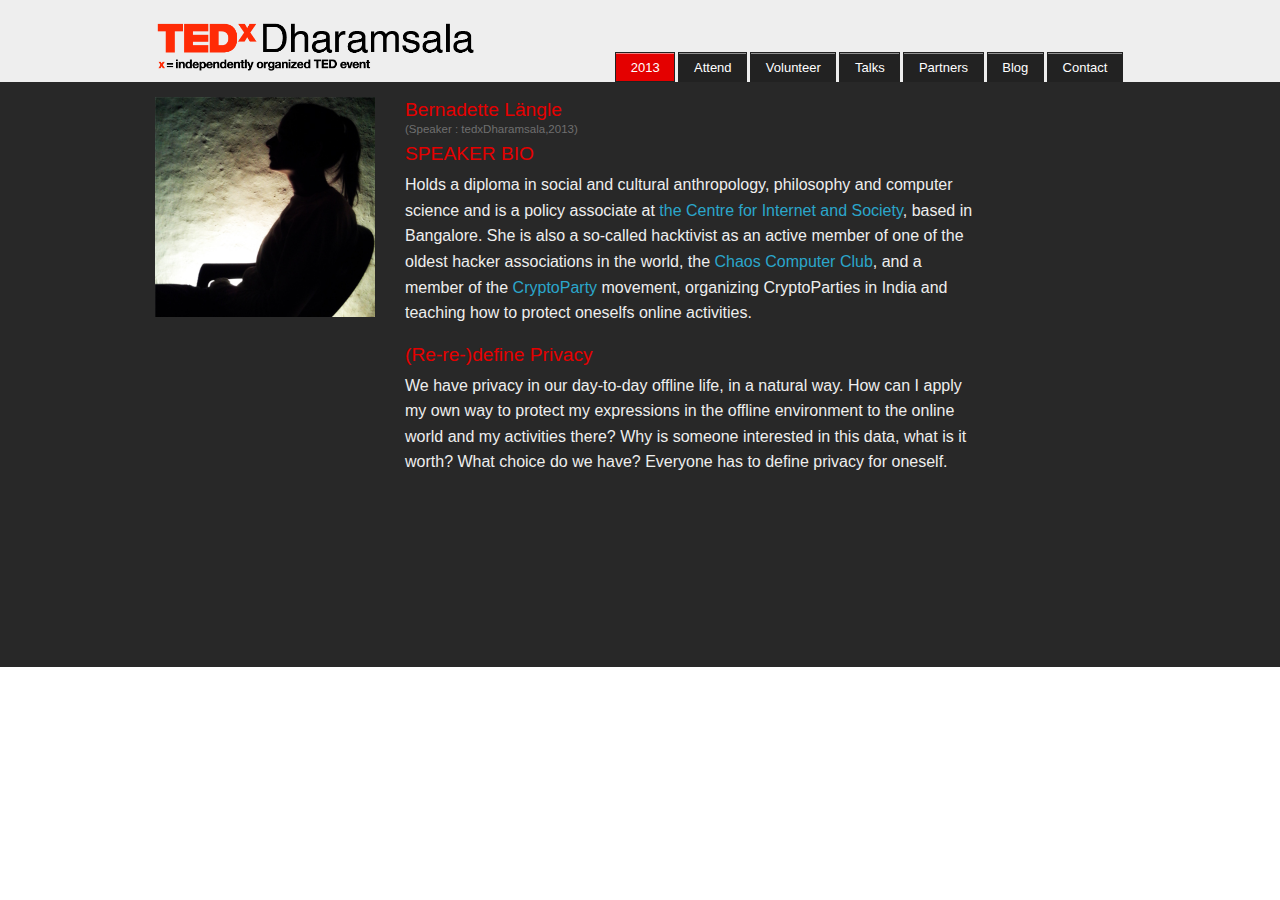
<file: Bernadette.html>
<!DOCTYPE html>
<html lang="en">
  <head>
    <meta charset="utf-8" />
    <meta name="viewport" content="width=device-width" />
    <title>TEDxDharamshala - Bernadette Längle</title>
    <!-- Custom Stylesheets-->
    <link rel="stylesheet" href="css/normalize.css" />
    <link rel="stylesheet" href="css/app.css" />
    <link rel="stylesheet" href="css/style.css" media="all"  />
    <link rel="stylesheet" href="css/individual.css" />

    <!-- Replace favicon.ico & apple-touch-icon.png in the root of your domain and delete these references -->
    <link rel="shortcut icon" href="/favicon.ico" />
    <link rel="apple-touch-icon" href="/apple-touch-icon.png" />
  </head>

  <body>
    <div class="container bg">
      <header>
	<div class="row">
	  <div class="large-5 columns adjust1 hide-for-small">
	    <a href="index.html"><img src="img/TEDx-Dharamsala-Light-Background.png" alt="TEDx Dharamshala, India"/></a>
	  </div>
	  <div class="large-7 small-12 adjust2 columns">
	    <a class="tedx show-for-small" href="#"><b>TEDx</b> Dharamshala</a>
	    <nav>
	      <ul class="button-group right">
		<li>
		  <a class="small button active" href="index.html">2013</a>
		</li>
		<li>
		  <a class="small button" href="https://docs.google.com/spreadsheet/viewform?formkey=dEE2QXM0X1ZfSjFEaC1BNGx1djdZb1E6MQ#gid=0" target="_blank">Attend</a>
		</li>
		<li>
		  <a class="small button" href="https://docs.google.com/spreadsheet/viewform?formkey=dF9CYzNPZGZTeDMtaUVOek4xRTFIR3c6MA#gid=0" target="_blank">Volunteer</a>
		</li>
		<li>
		  <a class="small button" href="talks.html">Talks</a>
		</li>
		<li>
		  <a class="small button" href="partners.html">Partners</a>
		</li>
		<!--<li>
		    <a class="small button" href="#">About</a>
		    </li>-->
		<li>
		  <a class="small button" href="#">Blog</a>
		</li>
		<li>
		  <a class="small button" href="contact.html">Contact</a>
		</li>
	      </ul>
	    </nav>
	  </div>
	</div>
      </header>
      <section id="bannerindividual" class="row">
	<div class="large-3 columns">
	  <img src="img/Bernadette.jpg" />
	</div>
	<div class="large-7 columns">
	  <h4>Bernadette Längle
	  <br/>
	  <small>(Speaker : tedxDharamsala,2013)</small></h4>
	  
	  
	  <h4>SPEAKER BIO</h4>
	  <p>
	    Holds a diploma in social and cultural anthropology, philosophy and
	    computer science and is a policy associate at <a
	    href="http://cis-india.org">the Centre for Internet and Society</a>,
	    based in Bangalore. She is also a so-called hacktivist as an active
	    member of one of the oldest hacker associations in the world, the <a
	    href="http://ccc.de">Chaos Computer Club</a>, and a member of the <a
	    href="http://cryptoparty.in">CryptoParty</a> movement, organizing
	    CryptoParties in India and teaching how to protect oneselfs online
	    activities.
	   </p>
	  <h4>(Re-re-)define Privacy</h4>
	  <div class="ca-content-text">
	    <p>
	      We have privacy in our day-to-day offline life, in a natural way.  How can I apply my own way to protect my expressions in the offline environment to the online world and my activities there? Why is someone interested in this data, what is it worth? What choice do we have? Everyone has to define privacy for oneself.
	    </p>
	  </div>
	</div>
	<div class="large-2 columns"></div>
      </section>
    </div>
  </body>
</html>
</file>
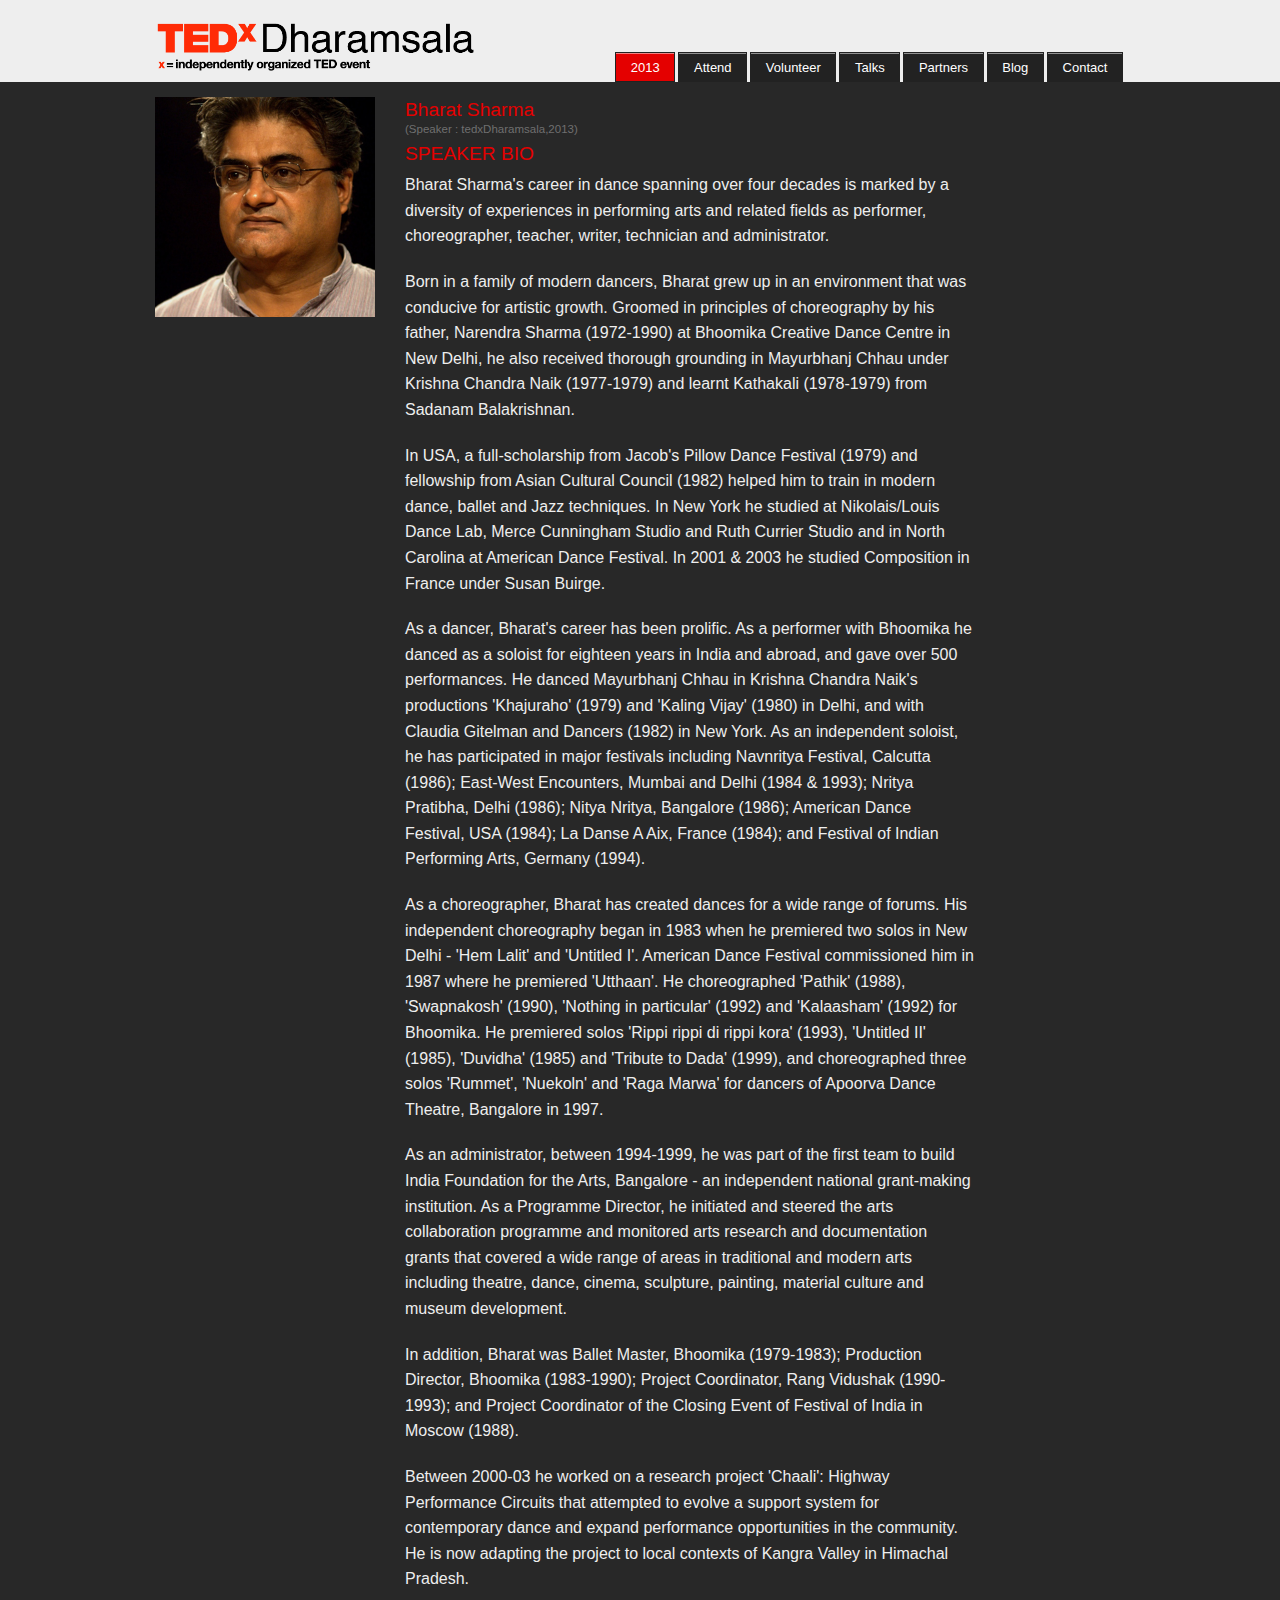
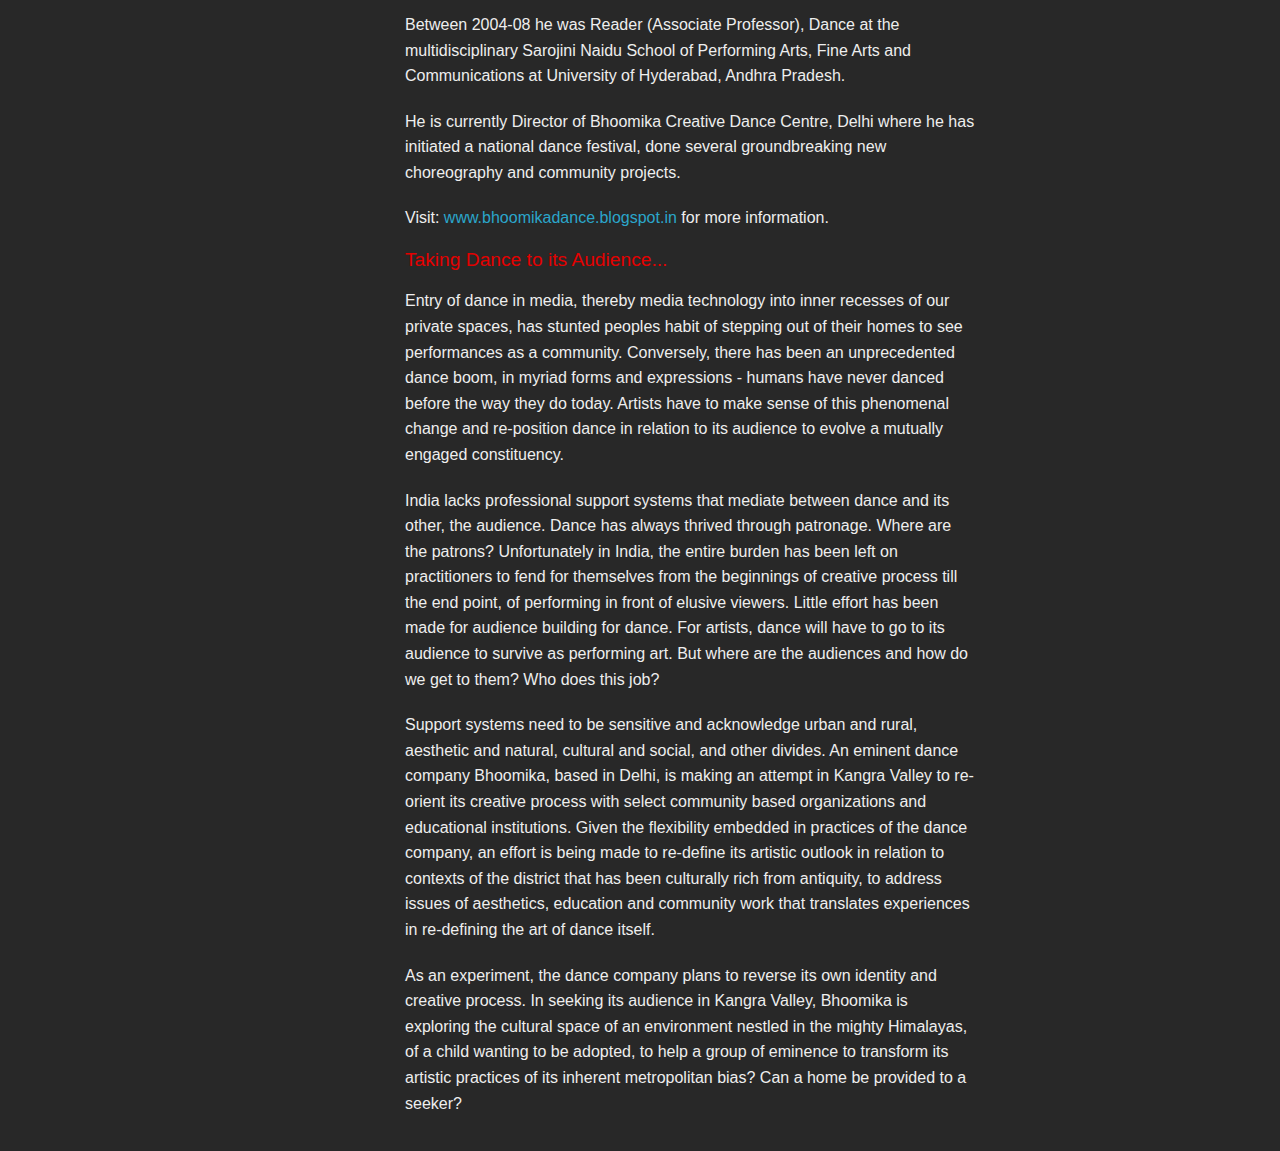
<file: bharat-sharma.html>
<!DOCTYPE html>
<html lang="en">
  <head>
    <meta charset="utf-8" />
    <meta name="viewport" content="width=device-width" />
    <title>TEDxDharamshala - Bharat Sharma</title>
    <!-- Custom Stylesheets-->
    <link rel="stylesheet" href="css/normalize.css" />
    <link rel="stylesheet" href="css/app.css" />
    <link rel="stylesheet" href="css/style.css" media="all"  />
    <link rel="stylesheet" href="css/individual.css" />

    <!-- Replace favicon.ico & apple-touch-icon.png in the root of your domain and delete these references -->
    <link rel="shortcut icon" href="/favicon.ico" />
    <link rel="apple-touch-icon" href="/apple-touch-icon.png" />
  </head>

  <body>
    <div class="container">
      <header>
	<div class="row">
	  <div class="large-5 columns adjust1 hide-for-small">
	    <a href="index.html"><img src="img/TEDx-Dharamsala-Light-Background.png" alt="TEDx Dharamshala, India"/></a>
	  </div>
	  <div class="large-7 small-12 adjust2 columns">
	    <a class="tedx show-for-small" href="#"><b>TEDx</b> Dharamshala</a>
	    <nav>
	      <ul class="button-group right">
		<li>
		  <a class="small button active" href="index.html">2013</a>
		</li>
		<li>
		  <a class="small button" href="https://docs.google.com/spreadsheet/viewform?formkey=dEE2QXM0X1ZfSjFEaC1BNGx1djdZb1E6MQ#gid=0" target="_blank">Attend</a>
		</li>
		<li>
		  <a class="small button" href="https://docs.google.com/spreadsheet/viewform?formkey=dF9CYzNPZGZTeDMtaUVOek4xRTFIR3c6MA#gid=0" target="_blank">Volunteer</a>
		</li>
		<li>
		  <a class="small button" href="talks.html">Talks</a>
		</li>
		<li>
		  <a class="small button" href="partners.html">Partners</a>
		</li>
		<!--<li>
		    <a class="small button" href="#">About</a>
		</li>-->
		<li>
		  <a class="small button" href="#">Blog</a>
		</li>
		<li>
		  <a class="small button" href="contact.html">Contact</a>
		</li>
	      </ul>
	    </nav>
	  </div>
	</div>
      </header>
      <section id="bannerindividual" class="row">
	<div class="large-3 columns">
	  <img src="img/Bharat.jpg" />
	</div>
	<div class="large-7 columns">
	  <h4>Bharat Sharma
	    <br/>
	    <small>(Speaker : tedxDharamsala,2013)</small></h4>
	  <h4>SPEAKER BIO</h4>
	  <p>
	    Bharat Sharma's career in dance spanning over four decades is marked by a diversity of experiences in performing arts and related fields as performer, choreographer, teacher, writer, technician and administrator.   
	  </p>
	  <p>
	    Born in a family of modern dancers, Bharat grew up in an environment that was conducive for artistic growth. Groomed in principles of choreography by his father, Narendra Sharma (1972-1990) at Bhoomika Creative Dance Centre in New Delhi, he also received thorough grounding in Mayurbhanj Chhau under Krishna Chandra Naik (1977-1979) and learnt Kathakali (1978-1979) from Sadanam Balakrishnan.
	  </p>
	  <p>
	    In USA, a full-scholarship from Jacob's Pillow Dance Festival (1979) and fellowship from Asian Cultural Council (1982) helped him to train in modern dance, ballet and Jazz techniques. In New York he studied at Nikolais/Louis Dance Lab, Merce Cunningham Studio and Ruth Currier Studio and in North Carolina at American Dance Festival. In 2001 & 2003 he studied Composition in France under Susan Buirge. 
	  </p>
	  <p>
	    As a dancer, Bharat's career has been prolific. As a performer with Bhoomika he danced as a soloist for eighteen years in India and abroad, and gave over 500 performances. He danced Mayurbhanj Chhau in Krishna Chandra Naik's productions 'Khajuraho' (1979) and  'Kaling Vijay' (1980) in Delhi, and with Claudia Gitelman and Dancers (1982) in New York. As an independent soloist, he has participated in major festivals including Navnritya Festival, Calcutta (1986); East-West Encounters, Mumbai and Delhi (1984 & 1993); Nritya Pratibha, Delhi (1986); Nitya Nritya, Bangalore (1986); American Dance Festival, USA (1984); La Danse A Aix, France (1984); and Festival of Indian Performing Arts, Germany (1994).   
	  </p>
	  <p>
	    As a choreographer, Bharat has created dances for a wide range of forums. His independent choreography began in 1983 when he premiered two solos in New Delhi - 'Hem Lalit' and 'Untitled I'. American Dance Festival commissioned him in 1987 where he premiered 'Utthaan'. He choreographed 'Pathik' (1988), 'Swapnakosh' (1990), 'Nothing in particular' (1992) and 'Kalaasham' (1992) for Bhoomika. He premiered solos 'Rippi rippi di rippi kora' (1993), 'Untitled II' (1985), 'Duvidha' (1985) and 'Tribute to Dada' (1999), and choreographed three solos 'Rummet', 'Nuekoln' and 'Raga Marwa' for dancers of Apoorva Dance Theatre, Bangalore in 1997.
	  </p>
	  <p>
	    As an administrator, between 1994-1999, he was part of the first team to build India Foundation for the Arts, Bangalore - an independent national grant-making institution. As a Programme Director, he initiated and steered the arts collaboration programme and monitored arts research and documentation grants that covered a wide range of areas in traditional and modern arts including theatre, dance, cinema, sculpture, painting, material culture and museum development. 
	  </p>					<p>
	    In addition, Bharat was Ballet Master, Bhoomika (1979-1983); Production Director, Bhoomika (1983-1990); Project Coordinator, Rang Vidushak (1990-1993); and Project Coordinator of the Closing Event of Festival of India in Moscow (1988). 

	  </p>
	  <p>
	    Between 2000-03 he worked on a research project 'Chaali': Highway Performance Circuits that attempted to evolve a support system for contemporary dance and expand performance opportunities in the community. He is now adapting the project to local contexts of Kangra Valley in Himachal Pradesh. 
	  </p>
	  <p>
	    Between 2004-08 he was Reader (Associate Professor), Dance at the multidisciplinary Sarojini Naidu School of Performing Arts, Fine Arts and Communications at University of Hyderabad, Andhra Pradesh. 

	  </p>
	  <p>
	    He is currently Director of Bhoomika Creative Dance Centre, Delhi where he has initiated a national dance festival, done several groundbreaking new choreography and community projects. 
	  </p>
	  <p>
	    Visit: <a href="www.bhoomikadance.blogspot.in">www.bhoomikadance.blogspot.in</a> for more information.
	  </p>
	  <h4>Taking Dance to its Audience...</h4>
	  <div class="ca-content-text">
	    <p>
	      
	    </p>
	    <p>
	      Entry of dance in media, thereby media technology into inner recesses of our private spaces, has stunted peoples habit of stepping out of their homes to see performances as a community. Conversely, there has been an unprecedented dance boom, in myriad forms and expressions - humans have never danced before the way they do today. Artists have to make sense of this phenomenal change and re-position dance in relation to its audience to evolve a mutually engaged constituency.
	    </p>
	    <p>
	      India lacks professional support systems that mediate between dance and its other, the audience. Dance has always thrived through patronage. Where are the patrons? Unfortunately in India, the entire burden has been left on practitioners to fend for themselves from the beginnings of creative process till the end point, of performing in front of elusive viewers. Little effort has been made for audience building for dance. For artists, dance will have to go to its audience to survive as performing art. But where are the audiences and how do we get to them? Who does this job?
	    </p>
	    <p>
	      Support systems need to be sensitive and acknowledge urban and rural, aesthetic and natural, cultural and social, and other divides. An eminent dance company Bhoomika, based in Delhi, is making an attempt in Kangra Valley to re-orient its creative process with select community based organizations and educational institutions. Given the flexibility embedded in practices of the dance company, an effort is being made to re-define its artistic outlook in relation to contexts of the district that has been culturally rich from antiquity, to address issues of aesthetics, education and community work that translates experiences in re-defining the art of dance itself.
	    </p>
	    <p>
	      As an experiment, the dance company plans to reverse its own identity and creative process. In seeking its audience in Kangra Valley, Bhoomika is exploring the cultural space of an environment nestled in the mighty Himalayas, of a child wanting to be adopted, to help a group of eminence to transform its artistic practices of its inherent metropolitan bias?  Can a home be provided to a seeker?
	    </p>
	  </div>
	  
	</div>
	<div class="large-2 columns"></div>
      </section>
    </div>
  </body>
</html>
</file>
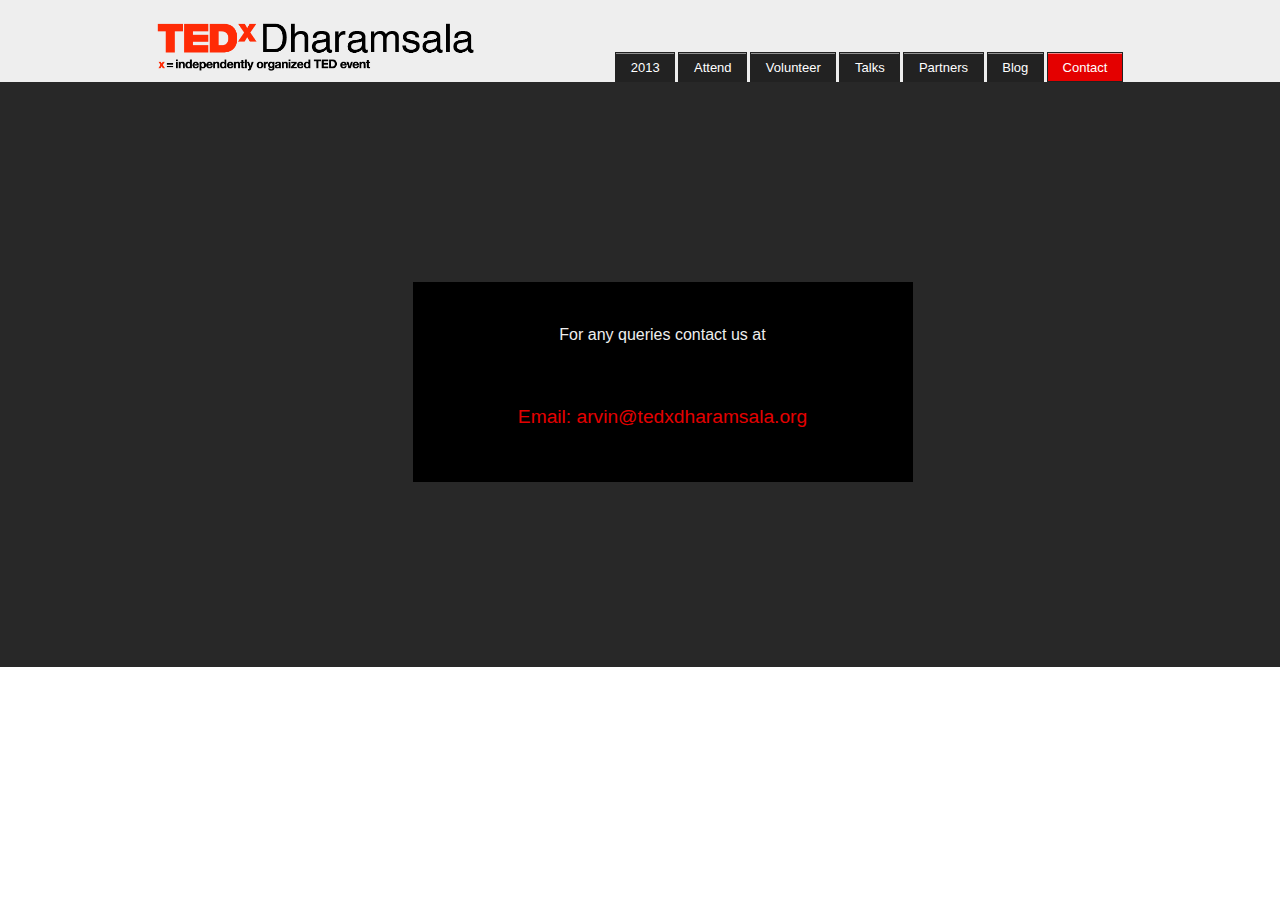
<file: contact.html>
<!DOCTYPE html>
<html lang="en">
	<head>
		<meta charset="utf-8" />
		<meta name="viewport" content="width=device-width" />
		<title>TEDxDharamshala - Contact</title>
		<!-- Custom Stylesheets-->
		<link rel="stylesheet" href="css/normalize.css" />
		<link rel="stylesheet" href="css/app.css" />
		<link rel="stylesheet" href="css/style.css" media="all"  />
		<link rel="stylesheet" href="css/contact.css" />

		<!-- Replace favicon.ico & apple-touch-icon.png in the root of your domain and delete these references -->
		<link rel="shortcut icon" href="/favicon.ico" />
		<link rel="apple-touch-icon" href="/apple-touch-icon.png" />
	</head>

	<body>
		<div class="container">
			<header>
				<div class="row">
					<div class="large-5 adjust1 columns hide-for-small">
						<a href="index.html"><img src="img/TEDx-Dharamsala-Light-Background.png" alt="TEDx Dharamshala, India"/></a>
					</div>
					<div class="large-7 small-12 adjust2 columns">
						<a class="tedx show-for-small" href="#"><b>TEDx</b> Dharamshala</a>
						<nav>
							<ul class="button-group right">
								<li>
									<a class="small button" href="index.html">2013</a>
								</li>
								<li>
									<a class="small button" href="https://docs.google.com/spreadsheet/viewform?formkey=dEE2QXM0X1ZfSjFEaC1BNGx1djdZb1E6MQ#gid=0" target="_blank">Attend</a>
								</li>
								<li>
									<a class="small button" href="https://docs.google.com/spreadsheet/viewform?formkey=dF9CYzNPZGZTeDMtaUVOek4xRTFIR3c6MA#gid=0" target="_blank">Volunteer</a>
								</li>
								<li>
									<a class="small button" href="talks.html">Talks</a>
								</li>
								<li>
									<a class="small button" href="partners.html">Partners</a>
								</li>
								<!--<li>
									<a class="small button" href="#">About</a>
								</li>-->
								<li>
									<a class="small button" href="#">Blog</a>
								</li>
								<li>
									<a class="small button active" href="#">Contact</a>
								</li>
							</ul>
						</nav>
					</div>
				</div>
			</header>
			<div class="row bg">
				<div id="pad" class="large-12 columns">
					<div class="large-6 large-centered text-center columns ">
						<div id="divbox">
							<p style="padding: 40px;">
							For any queries contact us at<h4>Email: arvin@tedxdharamsala.org</h4>
						</p>
					</div>
					</div>
				</div>
			</div>

			<!--<form>
			<div class="row">

			<div class="form-group large-5 columns">
			<label>Your Name</label>
			<input type="text" class="form-control" placeholder="">
			</div>
			</div>
			<div class="row">
			<div class="form-group large-5 columns">
			<label>Your Email</label>
			<input type="text" class="form-control" placeholder="">
			</div>
			</div>
			<div class="row">
			<div class="form-group large-5 columns">
			<label>Subject</label>
			<input type="text" class="form-control" placeholder="">
			</div>
			</div>
			<div class="row">
			<div class="form-group large-5 columns">
			<label>Message</label>
			<textarea class="form-control" rows="3"></textarea>
			</div>
			</div>
			<div class="row">
			<div class="form-group large-8 columns">
			<button type="submit" class="small button contactbutton">
			Submit
			</button>
			</div>
			</div>
			</form>-->
		</div>
	</body>
</html>
</file>
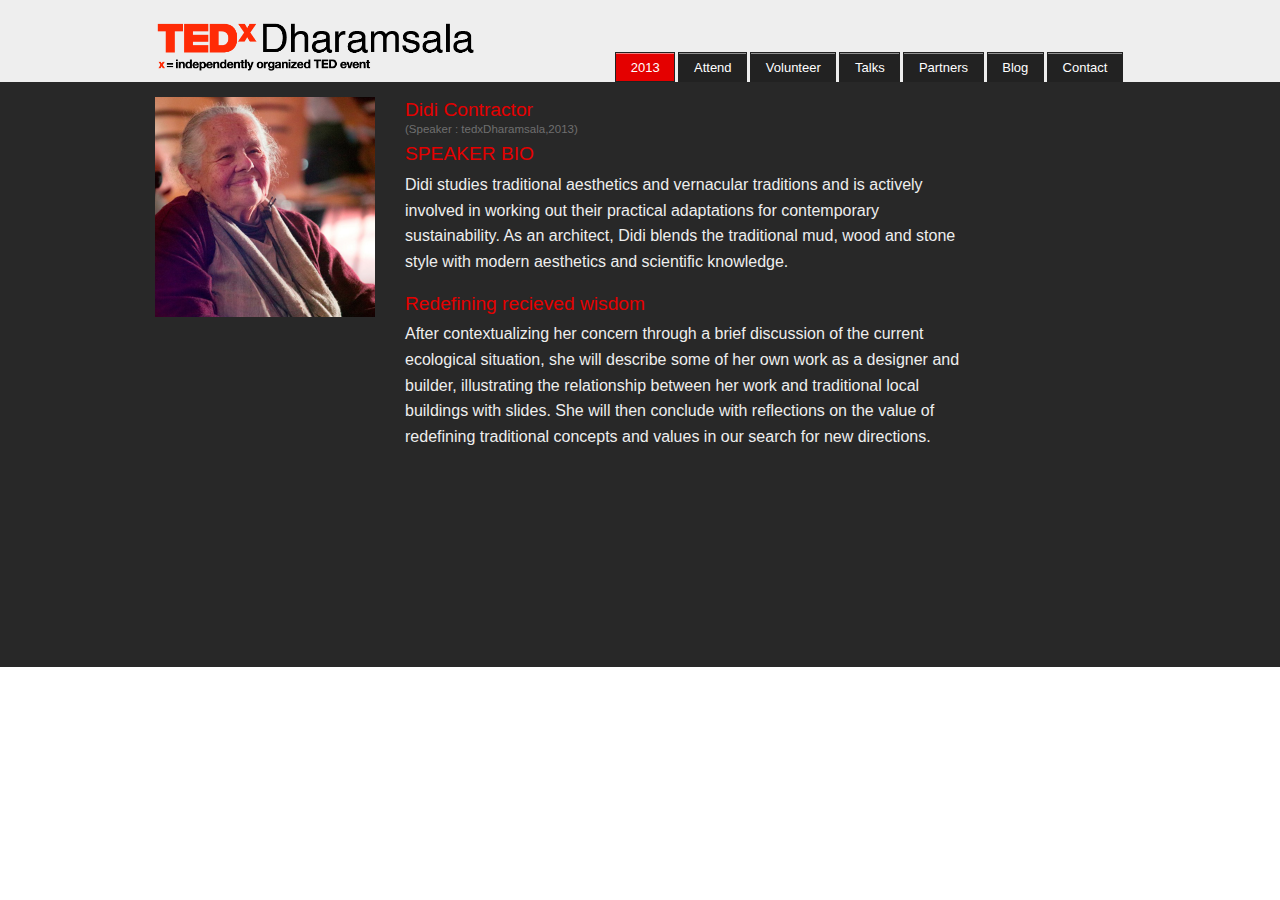
<file: didicontractor.html>
<!DOCTYPE html>
<html lang="en">
  <head>
    <meta charset="utf-8" />
    <meta name="viewport" content="width=device-width" />
    <title>TEDxDharamshala - Didi Contractor</title>
    <!-- Custom Stylesheets-->
    <link rel="stylesheet" href="css/normalize.css" />
    <link rel="stylesheet" href="css/app.css" />
    <link rel="stylesheet" href="css/style.css" media="all"  />
    <link rel="stylesheet" href="css/individual.css" />

    <!-- Replace favicon.ico & apple-touch-icon.png in the root of your domain and delete these references -->
    <link rel="shortcut icon" href="/favicon.ico" />
    <link rel="apple-touch-icon" href="/apple-touch-icon.png" />
  </head>

  <body>
    <div class="container bg">
      <header>
	<div class="row">
	  <div class="large-5 columns adjust1 hide-for-small">
	    <a href="index.html"><img src="img/TEDx-Dharamsala-Light-Background.png" alt="TEDx Dharamshala, India"/></a>
	  </div>
	  <div class="large-7 small-12 adjust2 columns">
	    <a class="tedx show-for-small" href="#"><b>TEDx</b> Dharamshala</a>
	    <nav>
	      <ul class="button-group right">
		<li>
		  <a class="small button active" href="index.html">2013</a>
		</li>
		<li>
		  <a class="small button" href="https://docs.google.com/spreadsheet/viewform?formkey=dEE2QXM0X1ZfSjFEaC1BNGx1djdZb1E6MQ#gid=0" target="_blank">Attend</a>
		</li>
		<li>
		  <a class="small button" href="https://docs.google.com/spreadsheet/viewform?formkey=dF9CYzNPZGZTeDMtaUVOek4xRTFIR3c6MA#gid=0" target="_blank">Volunteer</a>
		</li>
		<li>
		  <a class="small button" href="talks.html">Talks</a>
		</li>
		<li>
		  <a class="small button" href="partners.html">Partners</a>
		</li>
		<!--<li>
		    <a class="small button" href="#">About</a>
		</li>-->
		<li>
		  <a class="small button" href="#">Blog</a>
		</li>
		<li>
		  <a class="small button" href="contact.html">Contact</a>
		</li>
	      </ul>
	    </nav>
	  </div>
	</div>
      </header>
      <section id="bannerindividual" class="row">
	<div class="large-3 columns">
	  <img src="img/Didi.jpg" />
	</div>
	<div class="large-7 columns">
	  <h4> Didi Contractor
	    <br/>
	    <small>(Speaker : tedxDharamsala,2013)</small></h4>
	  
	  <h4>SPEAKER BIO</h4>
	  <div>
	    <p>
	      Didi studies traditional aesthetics and vernacular traditions and is actively involved in working out their practical adaptations for contemporary sustainability. As an architect, Didi blends the traditional mud, wood and stone style with modern aesthetics and scientific knowledge.
	    </p>
	  </div>
	  <h4>Redefining recieved wisdom</h4>
	  <div class="ca-content-text">
	    <p>
	After contextualizing her concern through a brief discussion of the current ecological situation, she will describe some of her own work as a designer and builder, illustrating the relationship between her work and traditional local buildings with slides. She will then conclude with reflections on the value of redefining traditional concepts and values in our search for new directions.
	    </p>
	  </div>
	</div>
	<div class="large-2 columns"></div>
      </section>
    </div>
  </body>
</html>
</file>
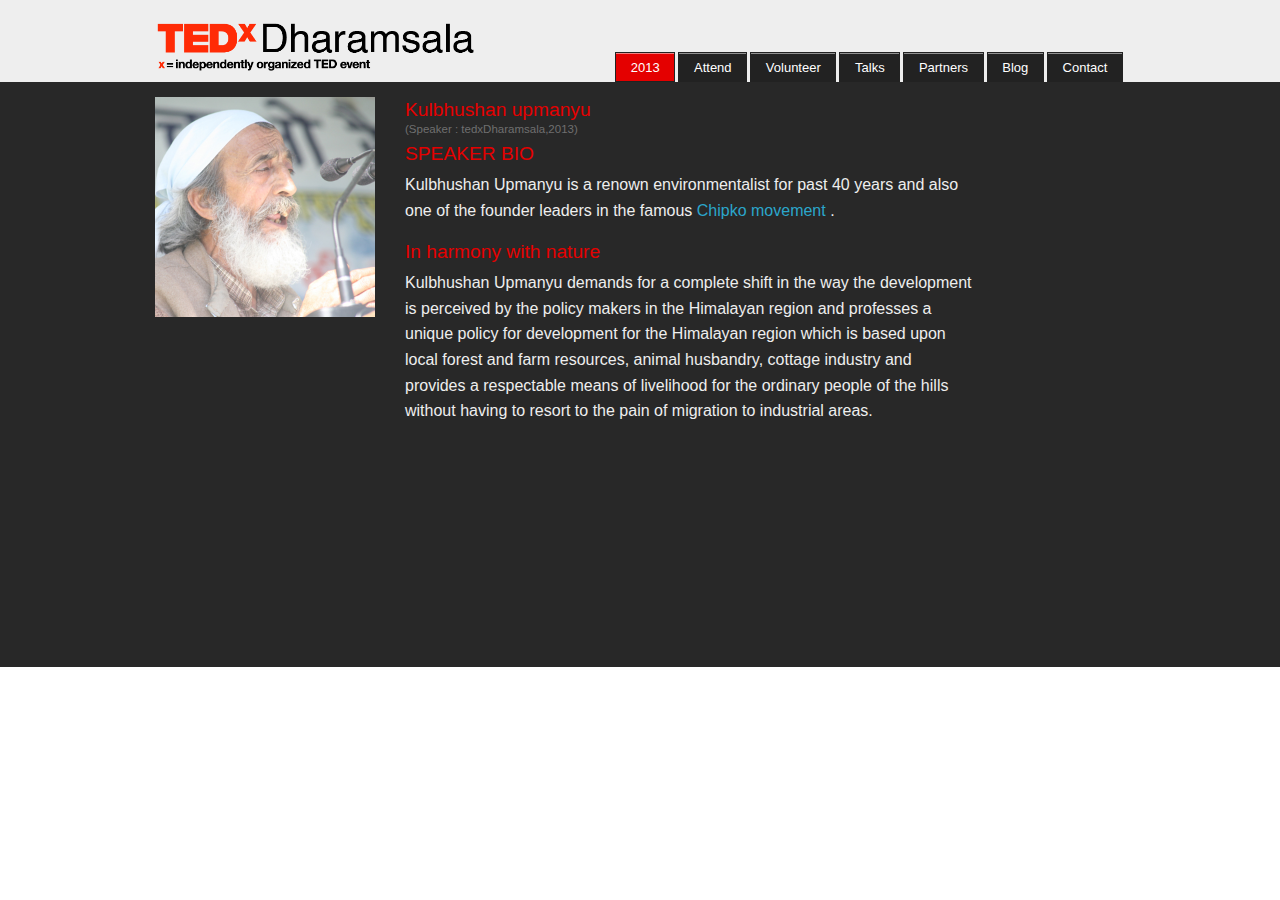
<file: kulbhushan-upmanyu.html>
<!DOCTYPE html>
<html lang="en">
	<head>
		<meta charset="utf-8" />
		<meta name="viewport" content="width=device-width" />
		<title>TEDxDharamshala - Kulbhushan Upmanyu</title>
		<!-- Custom Stylesheets-->
		<link rel="stylesheet" href="css/normalize.css" />
		<link rel="stylesheet" href="css/app.css" />
		<link rel="stylesheet" href="css/style.css" media="all"  />
		<link rel="stylesheet" href="css/individual.css" />

		<!-- Replace favicon.ico & apple-touch-icon.png in the root of your domain and delete these references -->
		<link rel="shortcut icon" href="/favicon.ico" />
		<link rel="apple-touch-icon" href="/apple-touch-icon.png" />
	</head>

	<body>
		<div class="container bg">
			<header>
				<div class="row">
					<div class="large-5 columns adjust1 hide-for-small">
						<a href="index.html"><img src="img/TEDx-Dharamsala-Light-Background.png" alt="TEDx Dharamshala, India"/></a>
					</div>
					<div class="large-7 small-12 adjust2 columns">
						<a class="tedx show-for-small" href="#"><b>TEDx</b> Dharamshala</a>
						<nav>
							<ul class="button-group right">
								<li>
									<a class="small button active" href="index.html">2013</a>
								</li>
								<li>
									<a class="small button" href="https://docs.google.com/spreadsheet/viewform?formkey=dEE2QXM0X1ZfSjFEaC1BNGx1djdZb1E6MQ#gid=0" target="_blank">Attend</a>
								</li>
								<li>
									<a class="small button" href="https://docs.google.com/spreadsheet/viewform?formkey=dF9CYzNPZGZTeDMtaUVOek4xRTFIR3c6MA#gid=0" target="_blank">Volunteer</a>
								</li>
								<li>
									<a class="small button" href="talks.html">Talks</a>
								</li>
								<li>
									<a class="small button" href="partners.html">Partners</a>
								</li>
								<!--<li>
								<a class="small button" href="#">About</a>
								</li>-->
								<li>
									<a class="small button" href="#">Blog</a>
								</li>
								<li>
									<a class="small button" href="contact.html">Contact</a>
								</li>
							</ul>
						</nav>
					</div>
				</div>
			</header>
			<section id="bannerindividual" class="row">
				<div class="large-3 columns">
					<img src="img/Kulbhushan.jpg" />
				</div>
				<div class="large-7 columns">
					<h4>Kulbhushan upmanyu
					<br/>
					<small>(Speaker : tedxDharamsala,2013)</small></h4>
					
					<h4>SPEAKER BIO</h4>
					<p>
						Kulbhushan Upmanyu is a renown environmentalist for past 40 years and also one of the founder leaders in the famous <a href="http://en.wikipedia.org/wiki/Chipko_movement">Chipko movement</a> .
					</p>
					<h4>In harmony with nature</h4>
					<div class="ca-content-text">
						<p>
							Kulbhushan Upmanyu demands for a complete shift in the way the development is perceived by the policy makers in the Himalayan region and professes a unique policy for development for the Himalayan region which is based upon local forest and farm resources, animal husbandry, cottage industry and provides a respectable means of livelihood for the ordinary people of the hills without having to resort to the pain of migration to industrial areas.
						</p>

					</div>
					</div>
				<div class="large-2 columns"></div>
			</section>
		</div>
	</body>
</html>
</file>
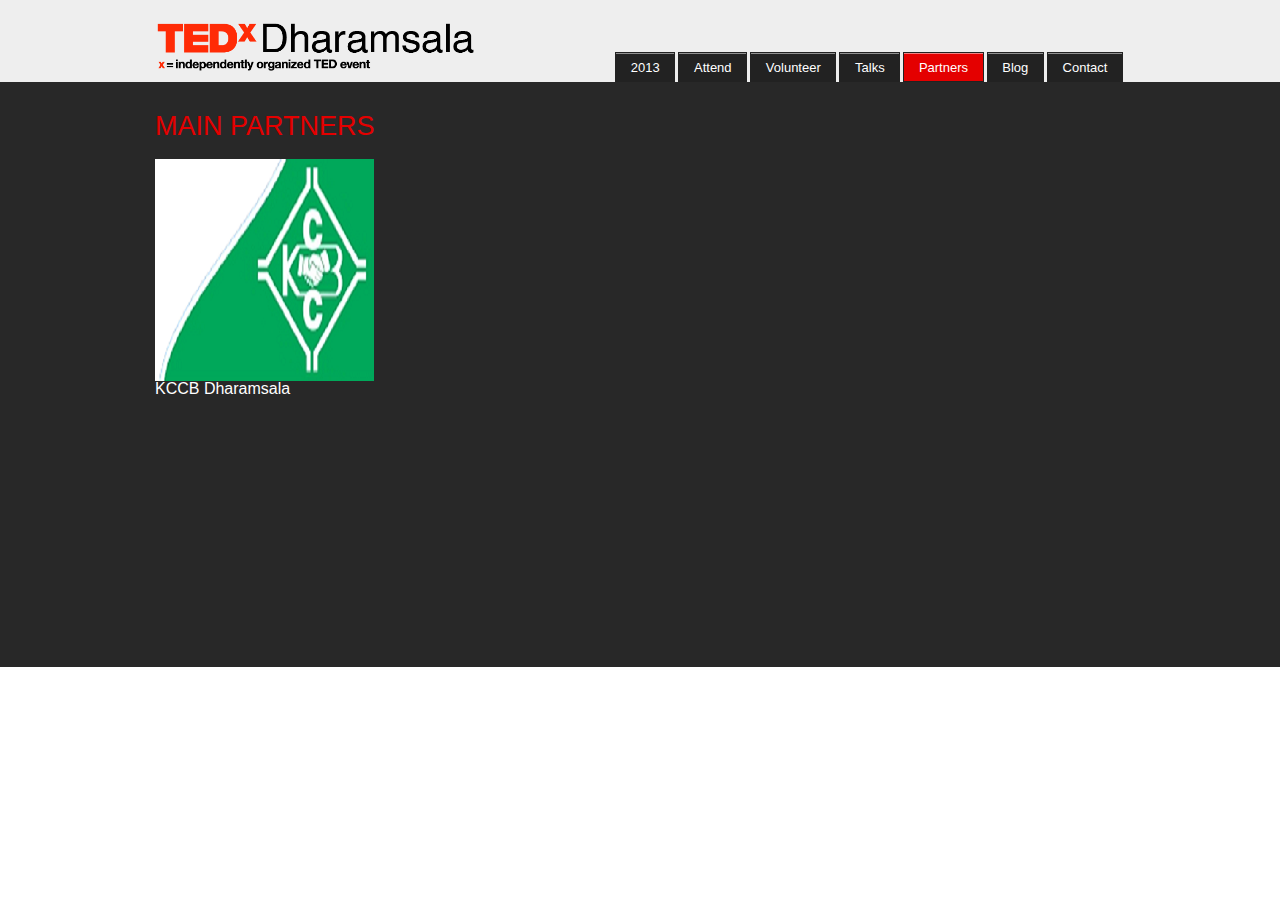
<file: partners.html>
<!DOCTYPE html>
<html lang="en">
  <head>
    <meta charset="utf-8" />
    <meta name="viewport" content="width=device-width" />
    <title>TEDxDharamshala - Partners</title>

    <!-- Custom Stylesheets-->
    <link rel="stylesheet" href="css/normalize.css" />
    <link rel="stylesheet" href="css/app.css" />
    <link rel="stylesheet" href="css/style.css" media="all"  />
    <link rel="stylesheet" href="css/partners.css" />
    <!-- Replace favicon.ico & apple-touch-icon.png in the root of your domain and delete these references -->
    <link rel="shortcut icon" href="/favicon.ico" />
    <link rel="apple-touch-icon" href="/apple-touch-icon.png" />
  </head>

  <body>
    <div class="container">
      <header>
	<div class="row">
	  <div class="large-5 columns adjust1 hide-for-small">
	    <a href="index.html"><img src="img/TEDx-Dharamsala-Light-Background.png" alt="TEDx Dharamshala, India"/></a>
	  </div>
	  <div class="large-7 small-12 adjust2 columns">
	    <a class="tedx show-for-small" href="#"><b>TEDx</b> Dharamshala</a>
	    <nav>
	      <ul class="button-group right">
		<li>
		  <a class="small button" href="index.html">2013</a>
		</li>
		<li>
		  <a class="small button" href="https://docs.google.com/spreadsheet/viewform?formkey=dEE2QXM0X1ZfSjFEaC1BNGx1djdZb1E6MQ#gid=0" target="_blank">Attend</a>
		</li>
		<li>
		  <a class="small button" href="https://docs.google.com/spreadsheet/viewform?formkey=dF9CYzNPZGZTeDMtaUVOek4xRTFIR3c6MA#gid=0" target="_blank">Volunteer</a>
		</li>
		<li>
		  <a class="small button" href="talks.html">Talks</a>
		</li>
		<li>
		  <a class="small button active" href="#">Partners</a>
		</li>
		<!--<li>
		    <a class="small button" href="#">About</a>
		</li>-->
		<li>
		  <a class="small button" href="#">Blog</a>
		</li>
		<li>
		  <a class="small button" href="contact.html">Contact</a>
		</li>
	      </ul>
	    </nav>
	  </div>
	</div>
      </header>
      <div class="row main_partners bg">
	<div class="large-12 columns">
	  <h3>MAIN PARTNERS</h3>
	</div>
	<div class="row">
	  <div class="large-12 columns">
	    <div class="large-3 small-3 columns ">
	      <a href="http://www.kccb.in/" target="_blank" class="footertext"><img src="img/kccblogo.png"/>KCCB Dharamsala</a>
	    </div>
	    <!--<div class="large-3 small-3 columns ">
		<img src="img/Partners.jpg" />rahul
	    </div>
	    <div class="large-3 small-3 columns ">
	      <img src="img/Partners.jpg" />rahul
	    </div>
	    <div class="large-3 small-3 columns ">
	      <img src="img/Partners.jpg" />rahul
	    </div>
	  </div>
	</div>
      </div>
      <div class="row main_partners">
	<div class="large-12 columns">
	  <h3>MAIN PARTNERS</h3>
	</div>
	<div class="row">
	  <div class="large-12 columns">
	    <div class="large-3 small-3 columns ">
	      <img src="img/Partners.jpg" />rahul
	    </div>
	    <div class="large-3 small-3 columns ">
	      <img src="img/Partners.jpg" />rahul
	    </div>
	    <div class="large-3 small-3 columns ">
	      <img src="img/Partners.jpg" />rahul
	    </div>
	    <div class="large-3 small-3 columns ">
	      <img src="img/Partners.jpg" />rahul
	    </div>
	  </div>
	</div>
      </div>
      <div class="row main_partners">
	<div class="large-12 columns">
	  <h3>MAIN PARTNERS</h3>
	</div>
	<div class="row">
	  <div class="large-12 columns">
	    <div class="large-3 small-3 columns ">
	      <img src="img/Partners.jpg" />rahul
	    </div>
	    <div class="large-3 small-3 columns ">
	      <img src="img/Partners.jpg" />rahul
	    </div>
	    <div class="large-3 small-3 columns ">
	      <img src="img/Partners.jpg" />rahul
	    </div>
	    <div class="large-3 small-3 columns ">
	      <img src="img/Partners.jpg" />rahul
	    </div>
	  </div>-->
	  </div>
	</div>
      </div>
    </div>
  </body>
</html>
</file>
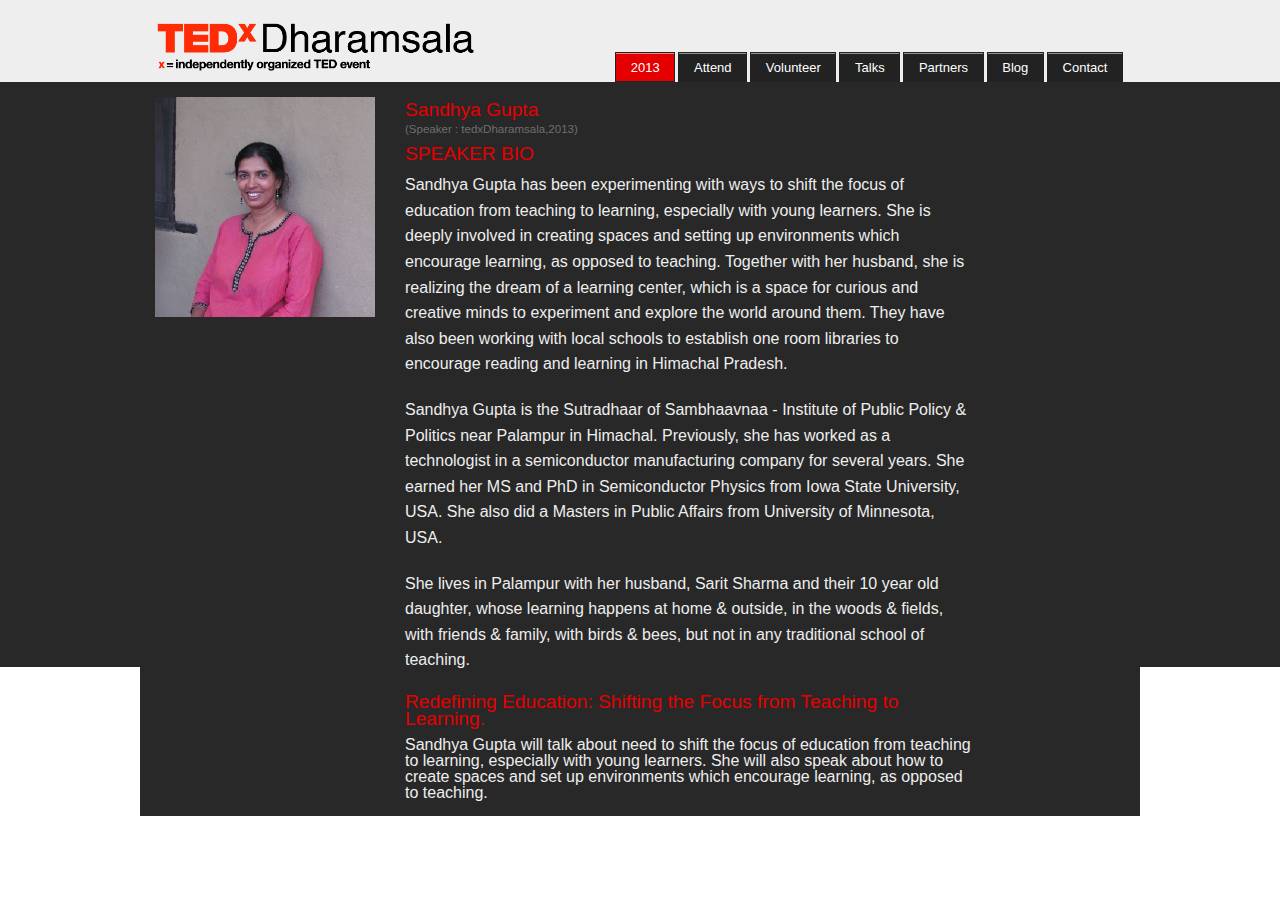
<file: sandhya-gupta.html>
<!DOCTYPE html>
<html lang="en">
	<head>
		<meta charset="utf-8" />
		<meta name="viewport" content="width=device-width" />
		<title>TEDxDharamshala - Sandhya Gupta</title>
		<!-- Custom Stylesheets-->
		<link rel="stylesheet" href="css/normalize.css" />
		<link rel="stylesheet" href="css/app.css" />
		<link rel="stylesheet" href="css/style.css" media="all"  />
		<link rel="stylesheet" href="css/individual.css" />

		<!-- Replace favicon.ico & apple-touch-icon.png in the root of your domain and delete these references -->
		<link rel="shortcut icon" href="/favicon.ico" />
		<link rel="apple-touch-icon" href="/apple-touch-icon.png" />
	</head>

	<body>
		<div class="container bg">
			<header>
				<div class="row">
					<div class="large-5 columns adjust1 hide-for-small">
						<a href="index.html"><img src="img/TED
x-Dharamsala-Light-Background.png" alt="TEDx Dharamshala, India"/></a>
					</div>
					<div class="large-7 small-12 adjust2 columns">
						<a class="tedx show-for-small" href="#"><b>TEDx</b> Dharamshala</a>
						<nav>
							<ul class="button-group right">
								<li>
									<a class="small button active" href="index.html">2013</a>
								</li>
								<li>
									<a class="small button" href="https://docs.google.com/spreadsheet/viewform?formkey=dEE2QXM0X1ZfSjFEaC1BNGx1djdZb1E6MQ#gid=0" target="_blank">Attend</a>
								</li>
								<li>
									<a class="small button" href="https://docs.google.com/spreadsheet/viewform?formkey=dF9CYzNPZGZTeDMtaUVOek4xRTFIR3c6MA#gid=0" target="_blank">Volunteer</a>
								</li>
								<li>
									<a class="small button" href="talks.html">Talks</a>
								</li>
								<li>
									<a class="small button" href="partners.html">Partners</a>
								</li>
								<!--<li>
								<a class="small button" href="#">About</a>
								</li>-->
								<li>
									<a class="small button" href="#">Blog</a>
								</li>
								<li>
									<a class="small button" href="contact.html">Contact</a>
								</li>
							</ul>
						</nav>
					</div>
				</div>
			</header>
			<section id="bannerindividual" class="row">
				<div class="large-3 columns">
					<img src="img/Sandhya.jpg" />
				</div>
				<div class="large-7 columns">
					<h4>Sandhya Gupta
					<br/>
					<small>(Speaker : tedxDharamsala,2013)</small></h4>
					
					<h4>SPEAKER BIO</h4>
<p>
Sandhya Gupta has been experimenting with ways to shift the focus of education from teaching to learning, especially with young learners. She is deeply involved in creating spaces and setting up environments which encourage learning, as opposed to teaching. Together with her husband, she is realizing the dream of a learning center, which is a space for curious and creative minds to experiment and explore the world around them. They have also been working with local schools to establish one room libraries to encourage reading and learning in Himachal Pradesh.
						</p>
						<p>
Sandhya Gupta is the Sutradhaar of Sambhaavnaa - Institute of Public Policy & Politics near Palampur in Himachal. Previously, she has worked as a technologist in a semiconductor manufacturing company for several years. She earned her MS and PhD in Semiconductor Physics from Iowa State University, USA. She also did a Masters in Public Affairs from University of Minnesota, USA.
				</p>
<p>
She lives in Palampur with her husband, Sarit Sharma and their 10 year old daughter, whose  learning happens at home & outside,  in the woods & fields, with friends & family, with birds & bees, but not in any traditional school of teaching.
</p>
					
<h4>Redefining Education: Shifting the Focus from Teaching to Learning.</h4>
					<div class="ca-content-text">
					  Sandhya Gupta will talk about need to shift the focus of education from teaching to learning, especially with young learners. She will also speak about how to create spaces and set up environments which encourage learning, as opposed to teaching. 
					</div>
				</div>
				<div class="large-2 columns"></div>
			</section>
		</div>
	</body>
</html>
</file>
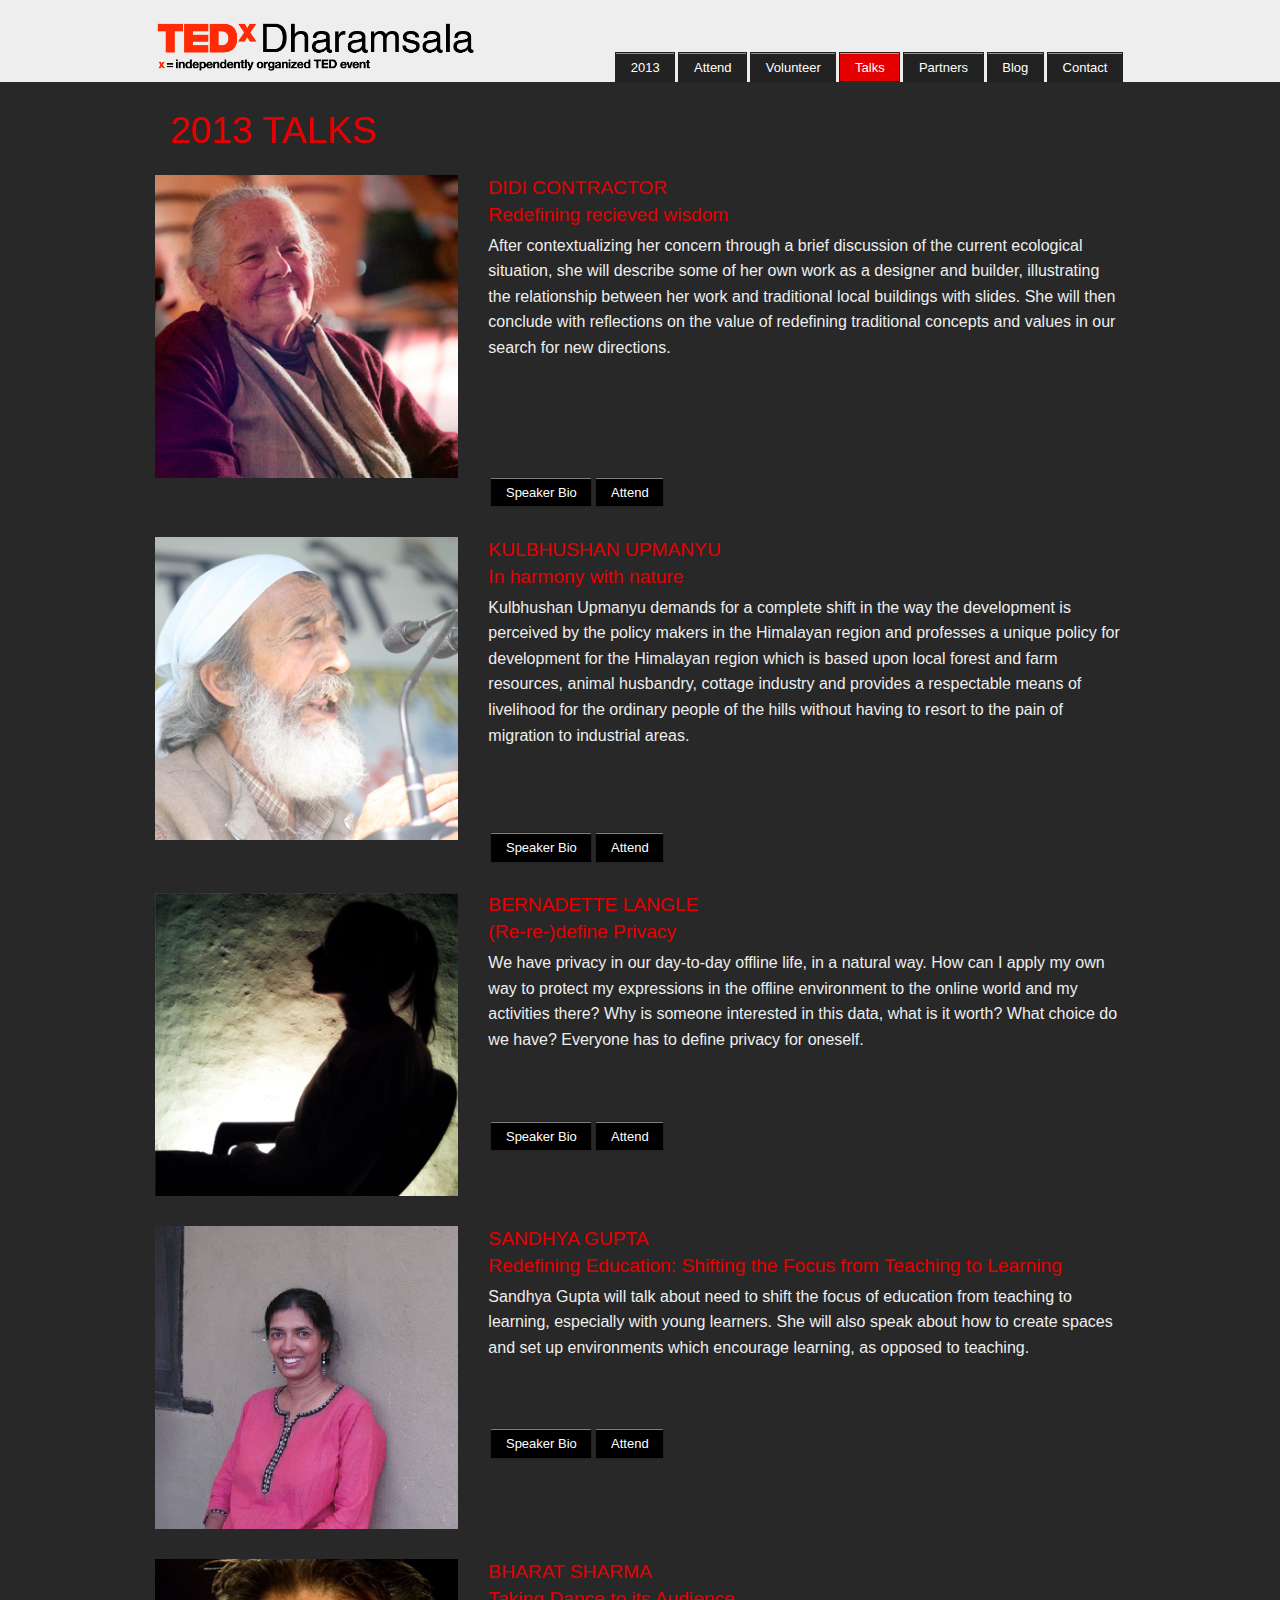
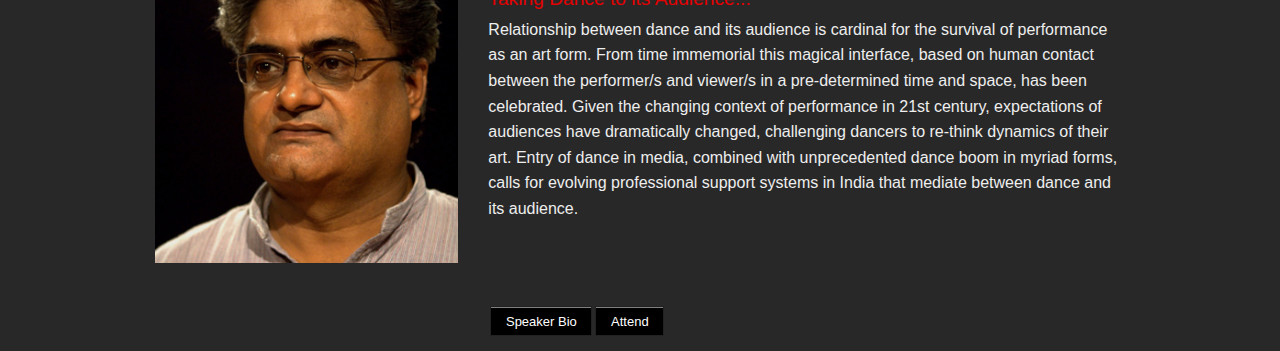
<file: talks.html>
<!DOCTYPE html>
<html lang="en">
  <head>
    <meta charset="utf-8" />
    <meta name="viewport" content="width=device-width" />
    <title>TEDxDharamshala - Talks</title>
    <!-- Custom Stylesheets-->
    <link rel="stylesheet" href="css/normalize.css" />
    <link rel="stylesheet" href="css/app.css" />
    <link rel="stylesheet" href="css/style.css" media="all"  />
    <link rel="stylesheet" href="css/talk.css" />
    <!-- Replace favicon.ico & apple-touch-icon.png in the root of your domain and delete these references -->
    <link rel="shortcut icon" href="/favicon.ico" />
    <link rel="apple-touch-icon" href="/apple-touch-icon.png" />
  </head>
 <body>

    <div class="container">
      <header>
	<div class="row">
	  <div class="large-5 columns adjust1 hide-for-small">
	    <a href="index.html"><img src="img/TEDx-Dharamsala-Light-Background.png" alt="TEDx Dharamshala, India"/></a>
	  </div>
	  <div class="large-7 small-12 adjust2 columns">
	    <a class="tedx show-for-small" href="#"><b>TEDx</b> Dharamshala</a>
	    <nav>
	      <ul class="button-group right">
		
		<li>
		  <a class="small button" href="index.html">2013</a>
		</li>
		<li>
		  <a class="small button" href="https://docs.google.com/spreadsheet/viewform?formkey=dEE2QXM0X1ZfSjFEaC1BNGx1djdZb1E6MQ#gid=0" target="_blank">Attend</a>
		</li>
		<li>
		  <a class="small button" href="https://docs.google.com/spreadsheet/viewform?formkey=dF9CYzNPZGZTeDMtaUVOek4xRTFIR3c6MA#gid=0" target="_blank">Volunteer</a>
		</li>
		<li>
		  <a class="small button active" href="#">Talks</a>
		</li>
		<li>
		  <a class="small button" href="partners.html">Partners</a>
		</li>
		<!--	<li>
			<a class="small button" href="#">About</a>
		</li>-->
		<li>
		  <a class="small button" href="#">Blog</a>
		</li>
		<li>
		  <a class="small button" href="contact.html">Contact</a>
		</li>
	      </ul>
	    </nav>
	  </div>
	</div>
      </header>
      <section class="row bannertalk">
	<div class="large-12 columns">
	  <div class="large-6 columns">
	    <h2>2013 TALKS</h2>
	  </div>
	  <div class="large-6 columns" style="text-align: right">
	    <iframe  src="//www.facebook.com/plugins/likebox.php?href=http%3A%2F%2Fwww.facebook.com%2FTedxDharamsala&amp;width=292&amp;height=62&amp;colorscheme=dark&amp;show_faces=false&amp;border_color&amp;stream=false&amp;header=true" scrolling="no" frameborder="0" style="border:none; overflow:hidden; width:292px; height:69px;" allowTransparency="true"></iframe>
	  </div>
	</div>
	<div class="large-4 columns">
	  <img src="img/Didi.jpg" />
	</div>
	<div class="large-8 columns">
	  <h4>DIDI CONTRACTOR</h4>
	  <h4>Redefining recieved wisdom</h4>
	  <div class="ca-content-text">
	    <p>
	      After contextualizing her concern through a brief discussion of the current ecological situation, she will describe some of her own work as a designer and builder, illustrating the relationship between her work and traditional local buildings with slides. She will then conclude with reflections on the value of redefining traditional concepts and values in our search for new directions.
	    </p>
	    <br/>
	    <br/>
	    <br/>
	    <br/>
	    <br/>
	    <br/>
	  </div>
	  <nav class="section_nav">
	    <ul class="button-group">
	      <li>
		<a class="small button" href="didicontractor.html">Speaker Bio</a>
	      </li>
	      <!--<li>
		  <a class="small button" href="#">Share this</a>
	      </li>-->
	      <li>
		<a class="small button" href="https://docs.google.com/spreadsheet/viewform?formkey=dEE2QXM0X1ZfSjFEaC1BNGx1djdZb1E6MQ#gid=0" target="_blank">Attend</a>
	      </li>
	    </ul>
	  </nav>
	</div>
      </section>
      <section class="row bannertalk">

	<div class="large-4 columns">
	  <img src="img/Kulbhushan.jpg" />
	</div>
	<div class="large-8 columns">
	  <h4>KULBHUSHAN UPMANYU</h4>
	  <h4>In harmony with nature</h4>
	  <div class="ca-content-text">
	    <p>
	      Kulbhushan Upmanyu demands for a complete shift in the way the development is perceived by the policy makers in the Himalayan region and professes a unique policy for development for the Himalayan region which is based upon local forest and farm resources, animal husbandry, cottage industry and provides a respectable means of livelihood for the ordinary people of the hills without having to resort to the pain of migration to industrial areas.
	    </p>
	  </div>
	  <br>
	  <br>
	  <br>
	  <br>

	  <nav class="section_nav">
	    <ul class="button-group">
	      <li>
		<a class="small button" href="kulbhushan-upmanyu.html">Speaker Bio</a>
	      </li>
	      <!--<li>
		  <a class="small button" href="#">Share this</a>
	      </li>-->
	      <li>
		<a class="small button" href="https://docs.google.com/spreadsheet/viewform?formkey=dEE2QXM0X1ZfSjFEaC1BNGx1djdZb1E6MQ#gid=0" target="_blank">Attend</a>
	      </li>

	    </ul>
	  </nav>
	</div>
      </section>
      <section class="row bannertalk">
	<div class="large-4 columns">
	  <img src="img/Bernadette.jpg" />
	</div>
	<div class="large-8 columns">
	  <h4>BERNADETTE LANGLE</h4>
	  <h4>(Re-re-)define Privacy</h4>
	  <div class="ca-content-text">
	    <p>

	      We have privacy in our day-to-day offline life, in a natural way.  How can I apply my own way to protect my expressions in the offline environment to the online world and my activities there? Why is someone interested in this data, what is it worth? What choice do we have? Everyone has to define privacy for oneself.
	    </p>
	  </div>
	  <br>
	  <br>
	  <br>

	  <nav class="section_nav">
	    <ul class="button-group">
	      <li>
		<a class="small button" href="Bernadette.html">Speaker Bio</a>
	      </li>
	      <!--<li>
		  <a class="small button" href="#">Share this</a>
	      </li>-->
	      <li>
		<a class="small button" href="https://docs.google.com/spreadsheet/viewform?formkey=dEE2QXM0X1ZfSjFEaC1BNGx1djdZb1E6MQ#gid=0" target="_blank">Attend</a>
	      </li>

	    </ul>
	  </nav>
	</div>
      </section>
      <section class="row bannertalk">
	<div class="large-4 columns">
	  <img src="img/Sandhya.jpg" />
	</div>
	<div class="large-8 columns">
	  <h4>SANDHYA GUPTA</h4>
	  <h4> Redefining Education: Shifting the Focus from Teaching to Learning</h4>
	  <div class="ca-content-text">
	    <p>
	      Sandhya Gupta will talk about need to shift the focus of education from teaching to learning, especially with young learners. She will also speak about how to create spaces and set up environments which encourage learning, as opposed to teaching. 
	    </p>

	  </div>
	  <br>
	  <br>
	  <br>

	  <nav class="section_nav">
	    <ul class="button-group">
	      <li>
		<a class="small button" href="sandhya-gupta.html">Speaker Bio</a>
	      </li>
	      <!--<li>
		  <a class="small button" href="#">Share this</a>
	      </li>-->
	      <li>
		<a class="small button" href="https://docs.google.com/spreadsheet/viewform?formkey=dEE2QXM0X1ZfSjFEaC1BNGx1djdZb1E6MQ#gid=0" target="_blank">Attend</a>
	      </li>

	    </ul>
	  </nav>
	</div>
      </section>
      <section class="row bannertalk">
	<div class="large-4 columns">
	  <img src="img/Bharat.jpg" />
	</div>
	<div class="large-8 columns">
	  <h4>BHARAT SHARMA</h4>
	  <h4>Taking Dance to its Audience...</h4>
	  <div class="ca-content-text">
	    <p>
	      Relationship between dance and its audience is cardinal for the survival of performance as an art form. From time immemorial this magical interface, based on human contact between the performer/s and viewer/s in a pre-determined time and space, has been celebrated. Given the changing context of performance in 21st century, expectations of audiences have dramatically changed, challenging dancers to re-think dynamics of their art.  Entry of dance in media, combined with unprecedented dance boom in myriad forms, calls for evolving professional support systems in India that mediate between dance and its audience.
	    </p>
	    <br>
	  </div>
	  <br>
	  <br>
	  <br>

	  <nav class="section_nav">
	    <ul class="button-group">
	      <li>
		<a class="small button" href="bharat-sharma.html">Speaker Bio</a>
	      </li>
	      <!--<li>
		  <a class="small button" href="#">Share this</a>
	      </li>-->
	      <li>
		<a class="small button" href="https://docs.google.com/spreadsheet/viewform?formkey=dEE2QXM0X1ZfSjFEaC1BNGx1djdZb1E6MQ#gid=0" target="_blank">Attend</a>
	      </li>

	    </ul>
	  </nav>
	</div>
      </section>
    </div>
  </body>
</html>
</file>
<file: css/style.css>
/* line 11, ../_sass/style.scss */
body {
    background-color: #222222;
    color: #eeeeee;
}
.container {
    background-color: #282828;
}
.footertext {
    color: #000000;
}
.adjust1 {
    width: 35%;
}
.adjust2 {
    width: 65%;
}
/*.article {
  height: 300px;
  width: 100%;
  position: relative;
  overflow-x: hidden;
  overflow-y: scroll;
  }*/

/* line 15, ../_sass/style.scss */
header {
    background-color: #EEEEEE;
}

/* line 18, ../_sass/style.scss */
h2, h3, h4 {
    color: #e40000;
    font-weight: normal;
}

/* line 23, ../_sass/style.scss */
header {
    padding: 10px 10px 0 10px;
}
/* line 25, ../_sass/style.scss */
header > .row {
    position: relative;
}
@media all and (max-width: 1500px) and (min-width: 768px) {
    /* line 28, ../_sass/style.scss */
    header > .row > div:nth-child(2) {
	position: absolute;
	right: 0;
	bottom: 0;
    }
}
/* line 35, ../_sass/style.scss */
header img {
    float: left;
    margin: 10px 0;
}
/* line 39, ../_sass/style.scss */
header a.tedx {
    font-size: 150%;
    padding: 0px 0;
    color: #222222;
    float: left;
}
/* line 44, ../_sass/style.scss */
header a.tedx b {
    color: #e40000;
}

/* line 52, ../_sass/style.scss */
article {
    padding: 0 70px 70px 70px;
}

/* line 56, ../_sass/style.scss */
#venue-details {
    margin: 20px 0;
    background-color: #eeeeee;
    padding: 30px 20px;
}
/* line 60, ../_sass/style.scss */
#venue-details h5:first-child {
    margin: 0;
}
/* line 62, ../_sass/style.scss */
#venue-details h5:first-child small {
    color: #e40000;
}
/* line 66, ../_sass/style.scss */
#venue-details h5.subheader {
    color: #e40000;
    margin-top: 30px;
}
/* line 70, ../_sass/style.scss */
#venue-details p {
    color: #222222;
    font-size: 80%;
    margin-bottom: 5px;
}
/* line 75, ../_sass/style.scss */
#venue-details img {
    width: 100%;
    margin-bottom: 10px;
}
/* line 79, ../_sass/style.scss */
#venue-details > a,.travel-guide-btn {
    font-size: 70%;
    padding: 5px;
    background-color: #222222;
    color: #eeeeee;
    opacity: 0.8;
}
/* line 85, ../_sass/style.scss */
#venue-details > a:hover,.travel-guide-btn:hover {
    opacity: 1;
}

/* line 91, ../_sass/style.scss */
/*nav {
  float: right;
  clear: right;
  }*/
/* line 94, ../_sass/style.scss */
nav li {
    padding: 0 2px;
}
/* line 97, ../_sass/style.scss */
nav a.button {
    background-color: #222222;
    border-color: #222222;
    margin: 0;
    font-weight: normal;
}
/* line 102, ../_sass/style.scss */
nav a.button:hover, nav a.button.active {
    background-color: #e40000;
}

/* line 111, ../_sass/style.scss */
#search {
    position: relative;
    width: 200px;
    float: right;
    right: 0;
    margin-bottom: 10px;
}
/* line 117, ../_sass/style.scss */
#search input {
    background-color: transparent;
    border-color: transparent;
    box-shadow: none;
    -webkit-box-shadow: none;
    margin: 0;
    padding-left: 15px;
}
/* line 125, ../_sass/style.scss */
#search .input-line {
    height: 3px;
    border-bottom: 1px solid #e40000;
    border-left: 1px solid #e40000;
    position: relative;
    bottom: 0;
}
/* line 132, ../_sass/style.scss */
#search i {
    position: absolute;
    right: 6px;
    top: 7px;
    font-size: 110%;
    color: #222222;
    opacity: 0.6;
}

/* line 147, ../_sass/style.scss */
#theme h1 {
    color: #eeeeee;
    font-weight: normal;
    font-size: 400%;
    font-family: "Helvetica";
    position: relative;
}
/* line 153, ../_sass/style.scss */
#theme h1 span {
    position: absolute;
    right: 0;
    top: -58%;
    font-size: 200%;
    color: #e40000;
    font-weight: normal;
}
/* line 162, ../_sass/style.scss */
#theme p {
    font-size: 70%;
}

/* line 166, ../_sass/style.scss */
h4 {
    font-size: 120%;
    line-height: 90%;
    position: relative;
}
/* line 170, ../_sass/style.scss */
h4 i {
    float: left;
    padding: 5px 10px 5px;
    font-size: 110%;
    color: #eeeeee;
}

/* line 180, ../_sass/style.scss */
#schedule {
    list-style: none;
}
/* line 182, ../_sass/style.scss */
#schedule li:not(:last-child) {
    padding-bottom: 10px;
    background: linear-gradient(to right, rgba(133, 142, 153, 0) 6%, #858e99 7%, rgba(134, 143, 154, 0) 8%, rgba(229, 229, 229, 0) 100%);
/* W3C */
}
/* line 186, ../_sass/style.scss */
#schedule small {
    color: #e40000;
    margin-left: 10px;
}

/* line 192, ../_sass/style.scss */
.label {
    opacity: 0.9;
    padding: 10px;
    background-color: #eeeeee;
    color: #222222;
    margin-right: 15px;
    border-radius: 5px;
}
/* line 199, ../_sass/style.scss */
.label:after {
    content: " hrs";
    opacity: 0.8;
}

/* line 205, ../_sass/style.scss */
#register.tedx {
    width: 100%;
    background-color: #e40000;
    border-color: transparent;
    color: #eeeeee;
}

/* line 212, ../_sass/style.scss */
footer {
    background-color: #ccc;
    padding: 10px 0;
    border-top: 2px solid #e40000;
}
/* line 216, ../_sass/style.scss */
footer h6 {
    color: #e40000;
}
/* line 219, ../_sass/style.scss */
footer p {
    color: inherit;
}

/* Carousel */
/* line 225, ../_sass/style.scss */
.ca-container {
    height: 340px;
}

/* line 228, ../_sass/style.scss */
.ca-item-main {
    background-color: black;
    position: relative;
    max-height: 340px;
}
/* line 231, ../_sass/style.scss */
.ca-item-main h2 {
    color: #eeeeee;
    text-align: left;
    font-size	: 30px;
}
/* line 235, ../_sass/style.scss */
.ca-item-main p {
    text-align: left;
    font-size: 70%;
    margin: 0;
}

/* line 241, ../_sass/style.scss */
.ca-content-wrapper {
    background-color: #222222;
}

/* line 244, ../_sass/style.scss */
.ca-content {
    color: #eeeeee;
    padding: 15px;
}
/* line 247, ../_sass/style.scss */
.ca-content h3 {
    color: #e40000;
}
/* line 250, ../_sass/style.scss */
.ca-content ul {
    list-style: none;
}
/* line 253, ../_sass/style.scss */
.ca-content .ca-content-text, .ca-content ul {
    padding: 5px;
    margin: 0;
}
/* line 257, ../_sass/style.scss */
.ca-content .ca-close {
    background-color: #e40000;
}

/* line 261, ../_sass/style.scss */
a.ca-more {
    position: absolute;
    bottom: 0;
    padding: 10px;
    background-color: rgba(0, 0, 0, 0.5);
    height	: 130px;
    width	: 100%;
}
/* line 266, ../_sass/style.scss */
a.ca-more:hover {
    color: inherit;
}
/* line 269, ../_sass/style.scss */
a.ca-more span {
    color: #e40000;
    float: right;
}
</file>
<file: css/individual.css>
.bg{
	
	height: 667px;
	background-color:#282828;
}

#bannerindividual {
	padding-top: 15px;
	padding-bottom: 15px;
	background	: #282828;
}

.section_nav .button-group a{
	background-color: #000000;
}
</file>
<file: css/contact.css>
.bg{
	
	height: 585px;
	background-color:#282828;
}
#pad {
	padding-top: 20%;
}
#divbox {
	background-color: #000000;
	width: 500px;
	height: 200px;
	
}
/*label {
	color: #EEEEEE;
	
}

form {
	margin-top: 20px;
}

.small.contactbutton {
	background-color: #E40000;
}*/
</file>
<file: css/partners.css>
.main_partners {
	margin-top: 20px;
}

.footertext {
	color: #FFFFFF;
}

.bg{
	
	height: 565px;
	background-color:#282828;
}
</file>
<file: css/talk.css>
.bannertalk {
	padding-top: 15px;
	padding-bottom: 15px;
}

.section_nav .button-group a{
	background-color: #000000;
}
</file>
<file: css/app.css>
/* line 220, ../../../../../../../.rbenv/versions/1.9.3-p194/lib/ruby/gems/1.9.1/gems/zurb-foundation-4.1.5/scss/foundation/components/_global.scss */
*,
*:before,
*:after {
  -moz-box-sizing: border-box;
  -webkit-box-sizing: border-box;
  box-sizing: border-box;
}

/* line 225, ../../../../../../../.rbenv/versions/1.9.3-p194/lib/ruby/gems/1.9.1/gems/zurb-foundation-4.1.5/scss/foundation/components/_global.scss */
html,
body {
  font-size: 100%;
}

/* line 228, ../../../../../../../.rbenv/versions/1.9.3-p194/lib/ruby/gems/1.9.1/gems/zurb-foundation-4.1.5/scss/foundation/components/_global.scss */
body {
  background: #282828;
  color: #222222;
  padding: 0;
  margin: 0;
  font-family: "Helvetica Neue", "Helvetica", Helvetica, Arial, sans-serif;
  font-weight: normal;
  font-style: normal;
  line-height: 1;
  position: relative;
}

/* line 241, ../../../../../../../.rbenv/versions/1.9.3-p194/lib/ruby/gems/1.9.1/gems/zurb-foundation-4.1.5/scss/foundation/components/_global.scss */
a:focus {
  outline: none;
}

/* line 246, ../../../../../../../.rbenv/versions/1.9.3-p194/lib/ruby/gems/1.9.1/gems/zurb-foundation-4.1.5/scss/foundation/components/_global.scss */
img,
object,
embed {
  max-width: 100%;
  height: auto;
}

/* line 249, ../../../../../../../.rbenv/versions/1.9.3-p194/lib/ruby/gems/1.9.1/gems/zurb-foundation-4.1.5/scss/foundation/components/_global.scss */
object,
embed {
  height: 100%;
}

/* line 250, ../../../../../../../.rbenv/versions/1.9.3-p194/lib/ruby/gems/1.9.1/gems/zurb-foundation-4.1.5/scss/foundation/components/_global.scss */
img {
  -ms-interpolation-mode: bicubic;
}

/* line 256, ../../../../../../../.rbenv/versions/1.9.3-p194/lib/ruby/gems/1.9.1/gems/zurb-foundation-4.1.5/scss/foundation/components/_global.scss */
#map_canvas img,
#map_canvas embed,
#map_canvas object,
.map_canvas img,
.map_canvas embed,
.map_canvas object {
  max-width: none !important;
}

/* line 261, ../../../../../../../.rbenv/versions/1.9.3-p194/lib/ruby/gems/1.9.1/gems/zurb-foundation-4.1.5/scss/foundation/components/_global.scss */
.left {
  float: left !important;
}

/* line 262, ../../../../../../../.rbenv/versions/1.9.3-p194/lib/ruby/gems/1.9.1/gems/zurb-foundation-4.1.5/scss/foundation/components/_global.scss */
.right {
  float: right !important;
}

/* line 263, ../../../../../../../.rbenv/versions/1.9.3-p194/lib/ruby/gems/1.9.1/gems/zurb-foundation-4.1.5/scss/foundation/components/_global.scss */
.text-left {
  text-align: left !important;
}

/* line 264, ../../../../../../../.rbenv/versions/1.9.3-p194/lib/ruby/gems/1.9.1/gems/zurb-foundation-4.1.5/scss/foundation/components/_global.scss */
.text-right {
  text-align: right !important;
}

/* line 265, ../../../../../../../.rbenv/versions/1.9.3-p194/lib/ruby/gems/1.9.1/gems/zurb-foundation-4.1.5/scss/foundation/components/_global.scss */
.text-center {
  text-align: center !important;
}

/* line 266, ../../../../../../../.rbenv/versions/1.9.3-p194/lib/ruby/gems/1.9.1/gems/zurb-foundation-4.1.5/scss/foundation/components/_global.scss */
.text-justify {
  text-align: justify !important;
}

/* line 267, ../../../../../../../.rbenv/versions/1.9.3-p194/lib/ruby/gems/1.9.1/gems/zurb-foundation-4.1.5/scss/foundation/components/_global.scss */
.hide {
  display: none;
}

/* line 273, ../../../../../../../.rbenv/versions/1.9.3-p194/lib/ruby/gems/1.9.1/gems/zurb-foundation-4.1.5/scss/foundation/components/_global.scss */
.antialiased {
  -webkit-font-smoothing: antialiased;
}

/* line 276, ../../../../../../../.rbenv/versions/1.9.3-p194/lib/ruby/gems/1.9.1/gems/zurb-foundation-4.1.5/scss/foundation/components/_global.scss */
img {
  display: inline-block;
  vertical-align: middle;
}

/* line 286, ../../../../../../../.rbenv/versions/1.9.3-p194/lib/ruby/gems/1.9.1/gems/zurb-foundation-4.1.5/scss/foundation/components/_global.scss */
textarea {
  height: auto;
  min-height: 50px;
}

/* line 289, ../../../../../../../.rbenv/versions/1.9.3-p194/lib/ruby/gems/1.9.1/gems/zurb-foundation-4.1.5/scss/foundation/components/_global.scss */
select {
  width: 100%;
}

/* Grid HTML Classes */
/* line 115, ../../../../../../../.rbenv/versions/1.9.3-p194/lib/ruby/gems/1.9.1/gems/zurb-foundation-4.1.5/scss/foundation/components/_grid.scss */
.row {
  width: 100%;
  margin-left: auto;
  margin-right: auto;
  margin-top: 0;
  margin-bottom: 0;
  max-width: 62.5em;
  *zoom: 1;
}
/* line 101, ../../../../../../../.rbenv/versions/1.9.3-p194/lib/ruby/gems/1.9.1/gems/zurb-foundation-4.1.5/scss/foundation/components/_global.scss */
.row:before, .row:after {
  content: " ";
  display: table;
}
/* line 102, ../../../../../../../.rbenv/versions/1.9.3-p194/lib/ruby/gems/1.9.1/gems/zurb-foundation-4.1.5/scss/foundation/components/_global.scss */
.row:after {
  clear: both;
}
/* line 120, ../../../../../../../.rbenv/versions/1.9.3-p194/lib/ruby/gems/1.9.1/gems/zurb-foundation-4.1.5/scss/foundation/components/_grid.scss */
.row.collapse .column,
.row.collapse .columns {
  position: relative;
  padding-left: 0;
  padding-right: 0;
  float: left;
}
/* line 123, ../../../../../../../.rbenv/versions/1.9.3-p194/lib/ruby/gems/1.9.1/gems/zurb-foundation-4.1.5/scss/foundation/components/_grid.scss */
.row .row {
  width: auto;
  margin-left: -0.9375em;
  margin-right: -0.9375em;
  margin-top: 0;
  margin-bottom: 0;
  max-width: none;
  *zoom: 1;
}
/* line 101, ../../../../../../../.rbenv/versions/1.9.3-p194/lib/ruby/gems/1.9.1/gems/zurb-foundation-4.1.5/scss/foundation/components/_global.scss */
.row .row:before, .row .row:after {
  content: " ";
  display: table;
}
/* line 102, ../../../../../../../.rbenv/versions/1.9.3-p194/lib/ruby/gems/1.9.1/gems/zurb-foundation-4.1.5/scss/foundation/components/_global.scss */
.row .row:after {
  clear: both;
}
/* line 124, ../../../../../../../.rbenv/versions/1.9.3-p194/lib/ruby/gems/1.9.1/gems/zurb-foundation-4.1.5/scss/foundation/components/_grid.scss */
.row .row.collapse {
  width: auto;
  margin: 0;
  max-width: none;
  *zoom: 1;
}
/* line 101, ../../../../../../../.rbenv/versions/1.9.3-p194/lib/ruby/gems/1.9.1/gems/zurb-foundation-4.1.5/scss/foundation/components/_global.scss */
.row .row.collapse:before, .row .row.collapse:after {
  content: " ";
  display: table;
}
/* line 102, ../../../../../../../.rbenv/versions/1.9.3-p194/lib/ruby/gems/1.9.1/gems/zurb-foundation-4.1.5/scss/foundation/components/_global.scss */
.row .row.collapse:after {
  clear: both;
}

/* line 129, ../../../../../../../.rbenv/versions/1.9.3-p194/lib/ruby/gems/1.9.1/gems/zurb-foundation-4.1.5/scss/foundation/components/_grid.scss */
.column,
.columns {
  position: relative;
  padding-left: 0.9375em;
  padding-right: 0.9375em;
  width: 100%;
  float: left;
}

@media only screen {
  /* line 134, ../../../../../../../.rbenv/versions/1.9.3-p194/lib/ruby/gems/1.9.1/gems/zurb-foundation-4.1.5/scss/foundation/components/_grid.scss */
  .column,
  .columns {
    position: relative;
    padding-left: 0.9375em;
    padding-right: 0.9375em;
    float: left;
  }

  /* line 137, ../../../../../../../.rbenv/versions/1.9.3-p194/lib/ruby/gems/1.9.1/gems/zurb-foundation-4.1.5/scss/foundation/components/_grid.scss */
  .small-1 {
    position: relative;
    width: 8.33333%;
  }

  /* line 137, ../../../../../../../.rbenv/versions/1.9.3-p194/lib/ruby/gems/1.9.1/gems/zurb-foundation-4.1.5/scss/foundation/components/_grid.scss */
  .small-2 {
    position: relative;
    width: 16.66667%;
  }

  /* line 137, ../../../../../../../.rbenv/versions/1.9.3-p194/lib/ruby/gems/1.9.1/gems/zurb-foundation-4.1.5/scss/foundation/components/_grid.scss */
  .small-3 {
    position: relative;
    width: 25%;
  }

  /* line 137, ../../../../../../../.rbenv/versions/1.9.3-p194/lib/ruby/gems/1.9.1/gems/zurb-foundation-4.1.5/scss/foundation/components/_grid.scss */
  .small-4 {
    position: relative;
    width: 33.33333%;
  }

  /* line 137, ../../../../../../../.rbenv/versions/1.9.3-p194/lib/ruby/gems/1.9.1/gems/zurb-foundation-4.1.5/scss/foundation/components/_grid.scss */
  .small-5 {
    position: relative;
    width: 41.66667%;
  }

  /* line 137, ../../../../../../../.rbenv/versions/1.9.3-p194/lib/ruby/gems/1.9.1/gems/zurb-foundation-4.1.5/scss/foundation/components/_grid.scss */
  .small-6 {
    position: relative;
    width: 50%;
  }

  /* line 137, ../../../../../../../.rbenv/versions/1.9.3-p194/lib/ruby/gems/1.9.1/gems/zurb-foundation-4.1.5/scss/foundation/components/_grid.scss */
  .small-7 {
    position: relative;
    width: 58.33333%;
  }

  /* line 137, ../../../../../../../.rbenv/versions/1.9.3-p194/lib/ruby/gems/1.9.1/gems/zurb-foundation-4.1.5/scss/foundation/components/_grid.scss */
  .small-8 {
    position: relative;
    width: 66.66667%;
  }

  /* line 137, ../../../../../../../.rbenv/versions/1.9.3-p194/lib/ruby/gems/1.9.1/gems/zurb-foundation-4.1.5/scss/foundation/components/_grid.scss */
  .small-9 {
    position: relative;
    width: 75%;
  }

  /* line 137, ../../../../../../../.rbenv/versions/1.9.3-p194/lib/ruby/gems/1.9.1/gems/zurb-foundation-4.1.5/scss/foundation/components/_grid.scss */
  .small-10 {
    position: relative;
    width: 83.33333%;
  }

  /* line 137, ../../../../../../../.rbenv/versions/1.9.3-p194/lib/ruby/gems/1.9.1/gems/zurb-foundation-4.1.5/scss/foundation/components/_grid.scss */
  .small-11 {
    position: relative;
    width: 91.66667%;
  }

  /* line 137, ../../../../../../../.rbenv/versions/1.9.3-p194/lib/ruby/gems/1.9.1/gems/zurb-foundation-4.1.5/scss/foundation/components/_grid.scss */
  .small-12 {
    position: relative;
    width: 100%;
  }

  /* line 141, ../../../../../../../.rbenv/versions/1.9.3-p194/lib/ruby/gems/1.9.1/gems/zurb-foundation-4.1.5/scss/foundation/components/_grid.scss */
  .small-offset-1 {
    position: relative;
    margin-left: 8.33333%;
  }

  /* line 141, ../../../../../../../.rbenv/versions/1.9.3-p194/lib/ruby/gems/1.9.1/gems/zurb-foundation-4.1.5/scss/foundation/components/_grid.scss */
  .small-offset-2 {
    position: relative;
    margin-left: 16.66667%;
  }

  /* line 141, ../../../../../../../.rbenv/versions/1.9.3-p194/lib/ruby/gems/1.9.1/gems/zurb-foundation-4.1.5/scss/foundation/components/_grid.scss */
  .small-offset-3 {
    position: relative;
    margin-left: 25%;
  }

  /* line 141, ../../../../../../../.rbenv/versions/1.9.3-p194/lib/ruby/gems/1.9.1/gems/zurb-foundation-4.1.5/scss/foundation/components/_grid.scss */
  .small-offset-4 {
    position: relative;
    margin-left: 33.33333%;
  }

  /* line 141, ../../../../../../../.rbenv/versions/1.9.3-p194/lib/ruby/gems/1.9.1/gems/zurb-foundation-4.1.5/scss/foundation/components/_grid.scss */
  .small-offset-5 {
    position: relative;
    margin-left: 41.66667%;
  }

  /* line 141, ../../../../../../../.rbenv/versions/1.9.3-p194/lib/ruby/gems/1.9.1/gems/zurb-foundation-4.1.5/scss/foundation/components/_grid.scss */
  .small-offset-6 {
    position: relative;
    margin-left: 50%;
  }

  /* line 141, ../../../../../../../.rbenv/versions/1.9.3-p194/lib/ruby/gems/1.9.1/gems/zurb-foundation-4.1.5/scss/foundation/components/_grid.scss */
  .small-offset-7 {
    position: relative;
    margin-left: 58.33333%;
  }

  /* line 141, ../../../../../../../.rbenv/versions/1.9.3-p194/lib/ruby/gems/1.9.1/gems/zurb-foundation-4.1.5/scss/foundation/components/_grid.scss */
  .small-offset-8 {
    position: relative;
    margin-left: 66.66667%;
  }

  /* line 141, ../../../../../../../.rbenv/versions/1.9.3-p194/lib/ruby/gems/1.9.1/gems/zurb-foundation-4.1.5/scss/foundation/components/_grid.scss */
  .small-offset-9 {
    position: relative;
    margin-left: 75%;
  }

  /* line 141, ../../../../../../../.rbenv/versions/1.9.3-p194/lib/ruby/gems/1.9.1/gems/zurb-foundation-4.1.5/scss/foundation/components/_grid.scss */
  .small-offset-10 {
    position: relative;
    margin-left: 83.33333%;
  }

  /* line 144, ../../../../../../../.rbenv/versions/1.9.3-p194/lib/ruby/gems/1.9.1/gems/zurb-foundation-4.1.5/scss/foundation/components/_grid.scss */
  [class*="column"] + [class*="column"]:last-child {
    float: right;
  }

  /* line 145, ../../../../../../../.rbenv/versions/1.9.3-p194/lib/ruby/gems/1.9.1/gems/zurb-foundation-4.1.5/scss/foundation/components/_grid.scss */
  [class*="column"] + [class*="column"].end {
    float: left;
  }

  /* line 148, ../../../../../../../.rbenv/versions/1.9.3-p194/lib/ruby/gems/1.9.1/gems/zurb-foundation-4.1.5/scss/foundation/components/_grid.scss */
  .column.small-centered,
  .columns.small-centered {
    position: relative;
    margin-left: auto;
    margin-right: auto;
    float: none !important;
  }
}
/* Styles for screens that are atleast 768px; */
@media only screen and (min-width: 48em) {
  /* line 155, ../../../../../../../.rbenv/versions/1.9.3-p194/lib/ruby/gems/1.9.1/gems/zurb-foundation-4.1.5/scss/foundation/components/_grid.scss */
  .large-1 {
    position: relative;
    width: 8.33333%;
  }

  /* line 155, ../../../../../../../.rbenv/versions/1.9.3-p194/lib/ruby/gems/1.9.1/gems/zurb-foundation-4.1.5/scss/foundation/components/_grid.scss */
  .large-2 {
    position: relative;
    width: 16.66667%;
  }

  /* line 155, ../../../../../../../.rbenv/versions/1.9.3-p194/lib/ruby/gems/1.9.1/gems/zurb-foundation-4.1.5/scss/foundation/components/_grid.scss */
  .large-3 {
    position: relative;
    width: 25%;
  }

  /* line 155, ../../../../../../../.rbenv/versions/1.9.3-p194/lib/ruby/gems/1.9.1/gems/zurb-foundation-4.1.5/scss/foundation/components/_grid.scss */
  .large-4 {
    position: relative;
    width: 33.33333%;
  }

  /* line 155, ../../../../../../../.rbenv/versions/1.9.3-p194/lib/ruby/gems/1.9.1/gems/zurb-foundation-4.1.5/scss/foundation/components/_grid.scss */
  .large-5 {
    position: relative;
    width: 41.66667%;
  }

  /* line 155, ../../../../../../../.rbenv/versions/1.9.3-p194/lib/ruby/gems/1.9.1/gems/zurb-foundation-4.1.5/scss/foundation/components/_grid.scss */
  .large-6 {
    position: relative;
    width: 50%;
  }

  /* line 155, ../../../../../../../.rbenv/versions/1.9.3-p194/lib/ruby/gems/1.9.1/gems/zurb-foundation-4.1.5/scss/foundation/components/_grid.scss */
  .large-7 {
    position: relative;
    width: 60.0000%;
  }

  /* line 155, ../../../../../../../.rbenv/versions/1.9.3-p194/lib/ruby/gems/1.9.1/gems/zurb-foundation-4.1.5/scss/foundation/components/_grid.scss */
  .large-8 {
    position: relative;
    width: 66.66667%;
  }

  /* line 155, ../../../../../../../.rbenv/versions/1.9.3-p194/lib/ruby/gems/1.9.1/gems/zurb-foundation-4.1.5/scss/foundation/components/_grid.scss */
  .large-9 {
    position: relative;
    width: 75%;
  }

  /* line 155, ../../../../../../../.rbenv/versions/1.9.3-p194/lib/ruby/gems/1.9.1/gems/zurb-foundation-4.1.5/scss/foundation/components/_grid.scss */
  .large-10 {
    position: relative;
    width: 83.33333%;
  }

  /* line 155, ../../../../../../../.rbenv/versions/1.9.3-p194/lib/ruby/gems/1.9.1/gems/zurb-foundation-4.1.5/scss/foundation/components/_grid.scss */
  .large-11 {
    position: relative;
    width: 91.66667%;
  }

  /* line 155, ../../../../../../../.rbenv/versions/1.9.3-p194/lib/ruby/gems/1.9.1/gems/zurb-foundation-4.1.5/scss/foundation/components/_grid.scss */
  .large-12 {
    position: relative;
    width: 100%;
  }

  /* line 159, ../../../../../../../.rbenv/versions/1.9.3-p194/lib/ruby/gems/1.9.1/gems/zurb-foundation-4.1.5/scss/foundation/components/_grid.scss */
  .row .large-offset-1 {
    position: relative;
    margin-left: 8.33333%;
  }

  /* line 159, ../../../../../../../.rbenv/versions/1.9.3-p194/lib/ruby/gems/1.9.1/gems/zurb-foundation-4.1.5/scss/foundation/components/_grid.scss */
  .row .large-offset-2 {
    position: relative;
    margin-left: 16.66667%;
  }

  /* line 159, ../../../../../../../.rbenv/versions/1.9.3-p194/lib/ruby/gems/1.9.1/gems/zurb-foundation-4.1.5/scss/foundation/components/_grid.scss */
  .row .large-offset-3 {
    position: relative;
    margin-left: 25%;
  }

  /* line 159, ../../../../../../../.rbenv/versions/1.9.3-p194/lib/ruby/gems/1.9.1/gems/zurb-foundation-4.1.5/scss/foundation/components/_grid.scss */
  .row .large-offset-4 {
    position: relative;
    margin-left: 33.33333%;
  }

  /* line 159, ../../../../../../../.rbenv/versions/1.9.3-p194/lib/ruby/gems/1.9.1/gems/zurb-foundation-4.1.5/scss/foundation/components/_grid.scss */
  .row .large-offset-5 {
    position: relative;
    margin-left: 41.66667%;
  }

  /* line 159, ../../../../../../../.rbenv/versions/1.9.3-p194/lib/ruby/gems/1.9.1/gems/zurb-foundation-4.1.5/scss/foundation/components/_grid.scss */
  .row .large-offset-6 {
    position: relative;
    margin-left: 50%;
  }

  /* line 159, ../../../../../../../.rbenv/versions/1.9.3-p194/lib/ruby/gems/1.9.1/gems/zurb-foundation-4.1.5/scss/foundation/components/_grid.scss */
  .row .large-offset-7 {
    position: relative;
    margin-left: 58.33333%;
  }

  /* line 159, ../../../../../../../.rbenv/versions/1.9.3-p194/lib/ruby/gems/1.9.1/gems/zurb-foundation-4.1.5/scss/foundation/components/_grid.scss */
  .row .large-offset-8 {
    position: relative;
    margin-left: 66.66667%;
  }

  /* line 159, ../../../../../../../.rbenv/versions/1.9.3-p194/lib/ruby/gems/1.9.1/gems/zurb-foundation-4.1.5/scss/foundation/components/_grid.scss */
  .row .large-offset-9 {
    position: relative;
    margin-left: 75%;
  }

  /* line 159, ../../../../../../../.rbenv/versions/1.9.3-p194/lib/ruby/gems/1.9.1/gems/zurb-foundation-4.1.5/scss/foundation/components/_grid.scss */
  .row .large-offset-10 {
    position: relative;
    margin-left: 83.33333%;
  }

  /* line 159, ../../../../../../../.rbenv/versions/1.9.3-p194/lib/ruby/gems/1.9.1/gems/zurb-foundation-4.1.5/scss/foundation/components/_grid.scss */
  .row .large-offset-11 {
    position: relative;
    margin-left: 91.66667%;
  }

  /* line 163, ../../../../../../../.rbenv/versions/1.9.3-p194/lib/ruby/gems/1.9.1/gems/zurb-foundation-4.1.5/scss/foundation/components/_grid.scss */
  .push-1 {
    position: relative;
    left: 8.33333%;
    right: auto;
  }

  /* line 164, ../../../../../../../.rbenv/versions/1.9.3-p194/lib/ruby/gems/1.9.1/gems/zurb-foundation-4.1.5/scss/foundation/components/_grid.scss */
  .pull-1 {
    position: relative;
    right: 8.33333%;
    left: auto;
  }

  /* line 163, ../../../../../../../.rbenv/versions/1.9.3-p194/lib/ruby/gems/1.9.1/gems/zurb-foundation-4.1.5/scss/foundation/components/_grid.scss */
  .push-2 {
    position: relative;
    left: 16.66667%;
    right: auto;
  }

  /* line 164, ../../../../../../../.rbenv/versions/1.9.3-p194/lib/ruby/gems/1.9.1/gems/zurb-foundation-4.1.5/scss/foundation/components/_grid.scss */
  .pull-2 {
    position: relative;
    right: 16.66667%;
    left: auto;
  }

  /* line 163, ../../../../../../../.rbenv/versions/1.9.3-p194/lib/ruby/gems/1.9.1/gems/zurb-foundation-4.1.5/scss/foundation/components/_grid.scss */
  .push-3 {
    position: relative;
    left: 25%;
    right: auto;
  }

  /* line 164, ../../../../../../../.rbenv/versions/1.9.3-p194/lib/ruby/gems/1.9.1/gems/zurb-foundation-4.1.5/scss/foundation/components/_grid.scss */
  .pull-3 {
    position: relative;
    right: 25%;
    left: auto;
  }

  /* line 163, ../../../../../../../.rbenv/versions/1.9.3-p194/lib/ruby/gems/1.9.1/gems/zurb-foundation-4.1.5/scss/foundation/components/_grid.scss */
  .push-4 {
    position: relative;
    left: 33.33333%;
    right: auto;
  }

  /* line 164, ../../../../../../../.rbenv/versions/1.9.3-p194/lib/ruby/gems/1.9.1/gems/zurb-foundation-4.1.5/scss/foundation/components/_grid.scss */
  .pull-4 {
    position: relative;
    right: 33.33333%;
    left: auto;
  }

  /* line 163, ../../../../../../../.rbenv/versions/1.9.3-p194/lib/ruby/gems/1.9.1/gems/zurb-foundation-4.1.5/scss/foundation/components/_grid.scss */
  .push-5 {
    position: relative;
    left: 41.66667%;
    right: auto;
  }

  /* line 164, ../../../../../../../.rbenv/versions/1.9.3-p194/lib/ruby/gems/1.9.1/gems/zurb-foundation-4.1.5/scss/foundation/components/_grid.scss */
  .pull-5 {
    position: relative;
    right: 41.66667%;
    left: auto;
  }

  /* line 163, ../../../../../../../.rbenv/versions/1.9.3-p194/lib/ruby/gems/1.9.1/gems/zurb-foundation-4.1.5/scss/foundation/components/_grid.scss */
  .push-6 {
    position: relative;
    left: 50%;
    right: auto;
  }

  /* line 164, ../../../../../../../.rbenv/versions/1.9.3-p194/lib/ruby/gems/1.9.1/gems/zurb-foundation-4.1.5/scss/foundation/components/_grid.scss */
  .pull-6 {
    position: relative;
    right: 50%;
    left: auto;
  }

  /* line 163, ../../../../../../../.rbenv/versions/1.9.3-p194/lib/ruby/gems/1.9.1/gems/zurb-foundation-4.1.5/scss/foundation/components/_grid.scss */
  .push-7 {
    position: relative;
    left: 58.33333%;
    right: auto;
  }

  /* line 164, ../../../../../../../.rbenv/versions/1.9.3-p194/lib/ruby/gems/1.9.1/gems/zurb-foundation-4.1.5/scss/foundation/components/_grid.scss */
  .pull-7 {
    position: relative;
    right: 58.33333%;
    left: auto;
  }

  /* line 163, ../../../../../../../.rbenv/versions/1.9.3-p194/lib/ruby/gems/1.9.1/gems/zurb-foundation-4.1.5/scss/foundation/components/_grid.scss */
  .push-8 {
    position: relative;
    left: 66.66667%;
    right: auto;
  }

  /* line 164, ../../../../../../../.rbenv/versions/1.9.3-p194/lib/ruby/gems/1.9.1/gems/zurb-foundation-4.1.5/scss/foundation/components/_grid.scss */
  .pull-8 {
    position: relative;
    right: 66.66667%;
    left: auto;
  }

  /* line 163, ../../../../../../../.rbenv/versions/1.9.3-p194/lib/ruby/gems/1.9.1/gems/zurb-foundation-4.1.5/scss/foundation/components/_grid.scss */
  .push-9 {
    position: relative;
    left: 75%;
    right: auto;
  }

  /* line 164, ../../../../../../../.rbenv/versions/1.9.3-p194/lib/ruby/gems/1.9.1/gems/zurb-foundation-4.1.5/scss/foundation/components/_grid.scss */
  .pull-9 {
    position: relative;
    right: 75%;
    left: auto;
  }

  /* line 163, ../../../../../../../.rbenv/versions/1.9.3-p194/lib/ruby/gems/1.9.1/gems/zurb-foundation-4.1.5/scss/foundation/components/_grid.scss */
  .push-10 {
    position: relative;
    left: 83.33333%;
    right: auto;
  }

  /* line 164, ../../../../../../../.rbenv/versions/1.9.3-p194/lib/ruby/gems/1.9.1/gems/zurb-foundation-4.1.5/scss/foundation/components/_grid.scss */
  .pull-10 {
    position: relative;
    right: 83.33333%;
    left: auto;
  }

  /* line 163, ../../../../../../../.rbenv/versions/1.9.3-p194/lib/ruby/gems/1.9.1/gems/zurb-foundation-4.1.5/scss/foundation/components/_grid.scss */
  .push-11 {
    position: relative;
    left: 91.66667%;
    right: auto;
  }

  /* line 164, ../../../../../../../.rbenv/versions/1.9.3-p194/lib/ruby/gems/1.9.1/gems/zurb-foundation-4.1.5/scss/foundation/components/_grid.scss */
  .pull-11 {
    position: relative;
    right: 91.66667%;
    left: auto;
  }

  /* line 168, ../../../../../../../.rbenv/versions/1.9.3-p194/lib/ruby/gems/1.9.1/gems/zurb-foundation-4.1.5/scss/foundation/components/_grid.scss */
  .small-push-1 {
    left: inherit;
  }

  /* line 169, ../../../../../../../.rbenv/versions/1.9.3-p194/lib/ruby/gems/1.9.1/gems/zurb-foundation-4.1.5/scss/foundation/components/_grid.scss */
  .small-pull-1 {
    right: inherit;
  }

  /* line 168, ../../../../../../../.rbenv/versions/1.9.3-p194/lib/ruby/gems/1.9.1/gems/zurb-foundation-4.1.5/scss/foundation/components/_grid.scss */
  .small-push-2 {
    left: inherit;
  }

  /* line 169, ../../../../../../../.rbenv/versions/1.9.3-p194/lib/ruby/gems/1.9.1/gems/zurb-foundation-4.1.5/scss/foundation/components/_grid.scss */
  .small-pull-2 {
    right: inherit;
  }

  /* line 168, ../../../../../../../.rbenv/versions/1.9.3-p194/lib/ruby/gems/1.9.1/gems/zurb-foundation-4.1.5/scss/foundation/components/_grid.scss */
  .small-push-3 {
    left: inherit;
  }

  /* line 169, ../../../../../../../.rbenv/versions/1.9.3-p194/lib/ruby/gems/1.9.1/gems/zurb-foundation-4.1.5/scss/foundation/components/_grid.scss */
  .small-pull-3 {
    right: inherit;
  }

  /* line 168, ../../../../../../../.rbenv/versions/1.9.3-p194/lib/ruby/gems/1.9.1/gems/zurb-foundation-4.1.5/scss/foundation/components/_grid.scss */
  .small-push-4 {
    left: inherit;
  }

  /* line 169, ../../../../../../../.rbenv/versions/1.9.3-p194/lib/ruby/gems/1.9.1/gems/zurb-foundation-4.1.5/scss/foundation/components/_grid.scss */
  .small-pull-4 {
    right: inherit;
  }

  /* line 168, ../../../../../../../.rbenv/versions/1.9.3-p194/lib/ruby/gems/1.9.1/gems/zurb-foundation-4.1.5/scss/foundation/components/_grid.scss */
  .small-push-5 {
    left: inherit;
  }

  /* line 169, ../../../../../../../.rbenv/versions/1.9.3-p194/lib/ruby/gems/1.9.1/gems/zurb-foundation-4.1.5/scss/foundation/components/_grid.scss */
  .small-pull-5 {
    right: inherit;
  }

  /* line 168, ../../../../../../../.rbenv/versions/1.9.3-p194/lib/ruby/gems/1.9.1/gems/zurb-foundation-4.1.5/scss/foundation/components/_grid.scss */
  .small-push-6 {
    left: inherit;
  }

  /* line 169, ../../../../../../../.rbenv/versions/1.9.3-p194/lib/ruby/gems/1.9.1/gems/zurb-foundation-4.1.5/scss/foundation/components/_grid.scss */
  .small-pull-6 {
    right: inherit;
  }

  /* line 168, ../../../../../../../.rbenv/versions/1.9.3-p194/lib/ruby/gems/1.9.1/gems/zurb-foundation-4.1.5/scss/foundation/components/_grid.scss */
  .small-push-7 {
    left: inherit;
  }

  /* line 169, ../../../../../../../.rbenv/versions/1.9.3-p194/lib/ruby/gems/1.9.1/gems/zurb-foundation-4.1.5/scss/foundation/components/_grid.scss */
  .small-pull-7 {
    right: inherit;
  }

  /* line 168, ../../../../../../../.rbenv/versions/1.9.3-p194/lib/ruby/gems/1.9.1/gems/zurb-foundation-4.1.5/scss/foundation/components/_grid.scss */
  .small-push-8 {
    left: inherit;
  }

  /* line 169, ../../../../../../../.rbenv/versions/1.9.3-p194/lib/ruby/gems/1.9.1/gems/zurb-foundation-4.1.5/scss/foundation/components/_grid.scss */
  .small-pull-8 {
    right: inherit;
  }

  /* line 168, ../../../../../../../.rbenv/versions/1.9.3-p194/lib/ruby/gems/1.9.1/gems/zurb-foundation-4.1.5/scss/foundation/components/_grid.scss */
  .small-push-9 {
    left: inherit;
  }

  /* line 169, ../../../../../../../.rbenv/versions/1.9.3-p194/lib/ruby/gems/1.9.1/gems/zurb-foundation-4.1.5/scss/foundation/components/_grid.scss */
  .small-pull-9 {
    right: inherit;
  }

  /* line 168, ../../../../../../../.rbenv/versions/1.9.3-p194/lib/ruby/gems/1.9.1/gems/zurb-foundation-4.1.5/scss/foundation/components/_grid.scss */
  .small-push-10 {
    left: inherit;
  }

  /* line 169, ../../../../../../../.rbenv/versions/1.9.3-p194/lib/ruby/gems/1.9.1/gems/zurb-foundation-4.1.5/scss/foundation/components/_grid.scss */
  .small-pull-10 {
    right: inherit;
  }

  /* line 168, ../../../../../../../.rbenv/versions/1.9.3-p194/lib/ruby/gems/1.9.1/gems/zurb-foundation-4.1.5/scss/foundation/components/_grid.scss */
  .small-push-11 {
    left: inherit;
  }

  /* line 169, ../../../../../../../.rbenv/versions/1.9.3-p194/lib/ruby/gems/1.9.1/gems/zurb-foundation-4.1.5/scss/foundation/components/_grid.scss */
  .small-pull-11 {
    right: inherit;
  }

  /* line 173, ../../../../../../../.rbenv/versions/1.9.3-p194/lib/ruby/gems/1.9.1/gems/zurb-foundation-4.1.5/scss/foundation/components/_grid.scss */
  .column.small-centered,
  .columns.small-centered {
    margin-left: 0;
    margin-right: 0;
    float: left !important;
  }

  /* line 180, ../../../../../../../.rbenv/versions/1.9.3-p194/lib/ruby/gems/1.9.1/gems/zurb-foundation-4.1.5/scss/foundation/components/_grid.scss */
  .column.large-centered,
  .columns.large-centered {
    position: relative;
    margin-left: auto;
    margin-right: auto;
    float: none !important;
  }
}
/* Foundation Visibility HTML Classes */
/* line 9, ../../../../../../../.rbenv/versions/1.9.3-p194/lib/ruby/gems/1.9.1/gems/zurb-foundation-4.1.5/scss/foundation/components/_visibility.scss */
.show-for-small,
.show-for-medium-down,
.show-for-large-down {
  display: inherit !important;
}

/* line 15, ../../../../../../../.rbenv/versions/1.9.3-p194/lib/ruby/gems/1.9.1/gems/zurb-foundation-4.1.5/scss/foundation/components/_visibility.scss */
.show-for-medium,
.show-for-medium-up,
.show-for-large,
.show-for-large-up,
.show-for-xlarge {
  display: none !important;
}

/* line 21, ../../../../../../../.rbenv/versions/1.9.3-p194/lib/ruby/gems/1.9.1/gems/zurb-foundation-4.1.5/scss/foundation/components/_visibility.scss */
.hide-for-medium,
.hide-for-medium-up,
.hide-for-large,
.hide-for-large-up,
.hide-for-xlarge {
  display: inherit !important;
}

/* line 25, ../../../../../../../.rbenv/versions/1.9.3-p194/lib/ruby/gems/1.9.1/gems/zurb-foundation-4.1.5/scss/foundation/components/_visibility.scss */
.hide-for-small,
.hide-for-medium-down,
.hide-for-large-down {
  display: none !important;
}

/* Specific visilbity for tables */
/* line 36, ../../../../../../../.rbenv/versions/1.9.3-p194/lib/ruby/gems/1.9.1/gems/zurb-foundation-4.1.5/scss/foundation/components/_visibility.scss */
table.show-for-small, table.show-for-medium-down, table.show-for-large-down, table.hide-for-medium, table.hide-for-medium-up, table.hide-for-large, table.hide-for-large-up, table.hide-for-xlarge {
  display: table;
}

/* line 46, ../../../../../../../.rbenv/versions/1.9.3-p194/lib/ruby/gems/1.9.1/gems/zurb-foundation-4.1.5/scss/foundation/components/_visibility.scss */
thead.show-for-small, thead.show-for-medium-down, thead.show-for-large-down, thead.hide-for-medium, thead.hide-for-medium-up, thead.hide-for-large, thead.hide-for-large-up, thead.hide-for-xlarge {
  display: table-header-group !important;
}

/* line 56, ../../../../../../../.rbenv/versions/1.9.3-p194/lib/ruby/gems/1.9.1/gems/zurb-foundation-4.1.5/scss/foundation/components/_visibility.scss */
tbody.show-for-small, tbody.show-for-medium-down, tbody.show-for-large-down, tbody.hide-for-medium, tbody.hide-for-medium-up, tbody.hide-for-large, tbody.hide-for-large-up, tbody.hide-for-xlarge {
  display: table-row-group !important;
}

/* line 66, ../../../../../../../.rbenv/versions/1.9.3-p194/lib/ruby/gems/1.9.1/gems/zurb-foundation-4.1.5/scss/foundation/components/_visibility.scss */
tr.show-for-small, tr.show-for-medium-down, tr.show-for-large-down, tr.hide-for-medium, tr.hide-for-medium-up, tr.hide-for-large, tr.hide-for-large-up, tr.hide-for-xlarge {
  display: table-row !important;
}

/* line 77, ../../../../../../../.rbenv/versions/1.9.3-p194/lib/ruby/gems/1.9.1/gems/zurb-foundation-4.1.5/scss/foundation/components/_visibility.scss */
td.show-for-small, td.show-for-medium-down, td.show-for-large-down, td.hide-for-medium, td.hide-for-medium-up, td.hide-for-large, td.hide-for-large-up, td.hide-for-xlarge,
th.show-for-small,
th.show-for-medium-down,
th.show-for-large-down,
th.hide-for-medium,
th.hide-for-medium-up,
th.hide-for-large,
th.hide-for-large-up,
th.hide-for-xlarge {
  display: table-cell !important;
}

/* Medium Displays: 768px - 1279px */
@media only screen and (min-width: 48em) {
  /* line 83, ../../../../../../../.rbenv/versions/1.9.3-p194/lib/ruby/gems/1.9.1/gems/zurb-foundation-4.1.5/scss/foundation/components/_visibility.scss */
  .show-for-medium,
  .show-for-medium-up {
    display: inherit !important;
  }

  /* line 85, ../../../../../../../.rbenv/versions/1.9.3-p194/lib/ruby/gems/1.9.1/gems/zurb-foundation-4.1.5/scss/foundation/components/_visibility.scss */
  .show-for-small {
    display: none !important;
  }

  /* line 87, ../../../../../../../.rbenv/versions/1.9.3-p194/lib/ruby/gems/1.9.1/gems/zurb-foundation-4.1.5/scss/foundation/components/_visibility.scss */
  .hide-for-small {
    display: inherit !important;
  }

  /* line 90, ../../../../../../../.rbenv/versions/1.9.3-p194/lib/ruby/gems/1.9.1/gems/zurb-foundation-4.1.5/scss/foundation/components/_visibility.scss */
  .hide-for-medium,
  .hide-for-medium-up {
    display: none !important;
  }

  /* Specific visilbity for tables */
  /* line 96, ../../../../../../../.rbenv/versions/1.9.3-p194/lib/ruby/gems/1.9.1/gems/zurb-foundation-4.1.5/scss/foundation/components/_visibility.scss */
  table.show-for-medium, table.show-for-medium-up, table.hide-for-small {
    display: table;
  }

  /* line 101, ../../../../../../../.rbenv/versions/1.9.3-p194/lib/ruby/gems/1.9.1/gems/zurb-foundation-4.1.5/scss/foundation/components/_visibility.scss */
  thead.show-for-medium, thead.show-for-medium-up, thead.hide-for-small {
    display: table-header-group !important;
  }

  /* line 106, ../../../../../../../.rbenv/versions/1.9.3-p194/lib/ruby/gems/1.9.1/gems/zurb-foundation-4.1.5/scss/foundation/components/_visibility.scss */
  tbody.show-for-medium, tbody.show-for-medium-up, tbody.hide-for-small {
    display: table-row-group !important;
  }

  /* line 111, ../../../../../../../.rbenv/versions/1.9.3-p194/lib/ruby/gems/1.9.1/gems/zurb-foundation-4.1.5/scss/foundation/components/_visibility.scss */
  tr.show-for-medium, tr.show-for-medium-up, tr.hide-for-small {
    display: table-row !important;
  }

  /* line 117, ../../../../../../../.rbenv/versions/1.9.3-p194/lib/ruby/gems/1.9.1/gems/zurb-foundation-4.1.5/scss/foundation/components/_visibility.scss */
  td.show-for-medium, td.show-for-medium-up, td.hide-for-small,
  th.show-for-medium,
  th.show-for-medium-up,
  th.hide-for-small {
    display: table-cell !important;
  }
}
/* Large Displays: 1280px - 1440px */
@media only screen and (min-width: 80em) {
  /* line 124, ../../../../../../../.rbenv/versions/1.9.3-p194/lib/ruby/gems/1.9.1/gems/zurb-foundation-4.1.5/scss/foundation/components/_visibility.scss */
  .show-for-large,
  .show-for-large-up {
    display: inherit !important;
  }

  /* line 127, ../../../../../../../.rbenv/versions/1.9.3-p194/lib/ruby/gems/1.9.1/gems/zurb-foundation-4.1.5/scss/foundation/components/_visibility.scss */
  .show-for-medium,
  .show-for-medium-down {
    display: none !important;
  }

  /* line 130, ../../../../../../../.rbenv/versions/1.9.3-p194/lib/ruby/gems/1.9.1/gems/zurb-foundation-4.1.5/scss/foundation/components/_visibility.scss */
  .hide-for-medium,
  .hide-for-medium-down {
    display: inherit !important;
  }

  /* line 133, ../../../../../../../.rbenv/versions/1.9.3-p194/lib/ruby/gems/1.9.1/gems/zurb-foundation-4.1.5/scss/foundation/components/_visibility.scss */
  .hide-for-large,
  .hide-for-large-up {
    display: none !important;
  }

  /* Specific visilbity for tables */
  /* line 140, ../../../../../../../.rbenv/versions/1.9.3-p194/lib/ruby/gems/1.9.1/gems/zurb-foundation-4.1.5/scss/foundation/components/_visibility.scss */
  table.show-for-large, table.show-for-large-up, table.hide-for-medium, table.hide-for-medium-down {
    display: table;
  }

  /* line 146, ../../../../../../../.rbenv/versions/1.9.3-p194/lib/ruby/gems/1.9.1/gems/zurb-foundation-4.1.5/scss/foundation/components/_visibility.scss */
  thead.show-for-large, thead.show-for-large-up, thead.hide-for-medium, thead.hide-for-medium-down {
    display: table-header-group !important;
  }

  /* line 152, ../../../../../../../.rbenv/versions/1.9.3-p194/lib/ruby/gems/1.9.1/gems/zurb-foundation-4.1.5/scss/foundation/components/_visibility.scss */
  tbody.show-for-large, tbody.show-for-large-up, tbody.hide-for-medium, tbody.hide-for-medium-down {
    display: table-row-group !important;
  }

  /* line 158, ../../../../../../../.rbenv/versions/1.9.3-p194/lib/ruby/gems/1.9.1/gems/zurb-foundation-4.1.5/scss/foundation/components/_visibility.scss */
  tr.show-for-large, tr.show-for-large-up, tr.hide-for-medium, tr.hide-for-medium-down {
    display: table-row !important;
  }

  /* line 165, ../../../../../../../.rbenv/versions/1.9.3-p194/lib/ruby/gems/1.9.1/gems/zurb-foundation-4.1.5/scss/foundation/components/_visibility.scss */
  td.show-for-large, td.show-for-large-up, td.hide-for-medium, td.hide-for-medium-down,
  th.show-for-large,
  th.show-for-large-up,
  th.hide-for-medium,
  th.hide-for-medium-down {
    display: table-cell !important;
  }
}
/* X-Large Displays: 1400px and up */
@media only screen and (min-width: 90em) {
  /* line 171, ../../../../../../../.rbenv/versions/1.9.3-p194/lib/ruby/gems/1.9.1/gems/zurb-foundation-4.1.5/scss/foundation/components/_visibility.scss */
  .show-for-xlarge {
    display: inherit !important;
  }

  /* line 174, ../../../../../../../.rbenv/versions/1.9.3-p194/lib/ruby/gems/1.9.1/gems/zurb-foundation-4.1.5/scss/foundation/components/_visibility.scss */
  .show-for-large,
  .show-for-large-down {
    display: none !important;
  }

  /* line 177, ../../../../../../../.rbenv/versions/1.9.3-p194/lib/ruby/gems/1.9.1/gems/zurb-foundation-4.1.5/scss/foundation/components/_visibility.scss */
  .hide-for-large,
  .hide-for-large-down {
    display: inherit !important;
  }

  /* line 179, ../../../../../../../.rbenv/versions/1.9.3-p194/lib/ruby/gems/1.9.1/gems/zurb-foundation-4.1.5/scss/foundation/components/_visibility.scss */
  .hide-for-xlarge {
    display: none !important;
  }

  /* Specific visilbity for tables */
  /* line 185, ../../../../../../../.rbenv/versions/1.9.3-p194/lib/ruby/gems/1.9.1/gems/zurb-foundation-4.1.5/scss/foundation/components/_visibility.scss */
  table.show-for-xlarge, table.hide-for-large, table.hide-for-large-down {
    display: table;
  }

  /* line 190, ../../../../../../../.rbenv/versions/1.9.3-p194/lib/ruby/gems/1.9.1/gems/zurb-foundation-4.1.5/scss/foundation/components/_visibility.scss */
  thead.show-for-xlarge, thead.hide-for-large, thead.hide-for-large-down {
    display: table-header-group !important;
  }

  /* line 195, ../../../../../../../.rbenv/versions/1.9.3-p194/lib/ruby/gems/1.9.1/gems/zurb-foundation-4.1.5/scss/foundation/components/_visibility.scss */
  tbody.show-for-xlarge, tbody.hide-for-large, tbody.hide-for-large-down {
    display: table-row-group !important;
  }

  /* line 200, ../../../../../../../.rbenv/versions/1.9.3-p194/lib/ruby/gems/1.9.1/gems/zurb-foundation-4.1.5/scss/foundation/components/_visibility.scss */
  tr.show-for-xlarge, tr.hide-for-large, tr.hide-for-large-down {
    display: table-row !important;
  }

  /* line 206, ../../../../../../../.rbenv/versions/1.9.3-p194/lib/ruby/gems/1.9.1/gems/zurb-foundation-4.1.5/scss/foundation/components/_visibility.scss */
  td.show-for-xlarge, td.hide-for-large, td.hide-for-large-down,
  th.show-for-xlarge,
  th.hide-for-large,
  th.hide-for-large-down {
    display: table-cell !important;
  }
}
/* Orientation targeting */
/* line 213, ../../../../../../../.rbenv/versions/1.9.3-p194/lib/ruby/gems/1.9.1/gems/zurb-foundation-4.1.5/scss/foundation/components/_visibility.scss */
.show-for-landscape,
.hide-for-portrait {
  display: inherit !important;
}

/* line 215, ../../../../../../../.rbenv/versions/1.9.3-p194/lib/ruby/gems/1.9.1/gems/zurb-foundation-4.1.5/scss/foundation/components/_visibility.scss */
.hide-for-landscape,
.show-for-portrait {
  display: none !important;
}

/* Specific visilbity for tables */
/* line 220, ../../../../../../../.rbenv/versions/1.9.3-p194/lib/ruby/gems/1.9.1/gems/zurb-foundation-4.1.5/scss/foundation/components/_visibility.scss */
table.hide-for-landscape, table.show-for-portrait {
  display: table;
}

/* line 224, ../../../../../../../.rbenv/versions/1.9.3-p194/lib/ruby/gems/1.9.1/gems/zurb-foundation-4.1.5/scss/foundation/components/_visibility.scss */
thead.hide-for-landscape, thead.show-for-portrait {
  display: table-header-group !important;
}

/* line 228, ../../../../../../../.rbenv/versions/1.9.3-p194/lib/ruby/gems/1.9.1/gems/zurb-foundation-4.1.5/scss/foundation/components/_visibility.scss */
tbody.hide-for-landscape, tbody.show-for-portrait {
  display: table-row-group !important;
}

/* line 232, ../../../../../../../.rbenv/versions/1.9.3-p194/lib/ruby/gems/1.9.1/gems/zurb-foundation-4.1.5/scss/foundation/components/_visibility.scss */
tr.hide-for-landscape, tr.show-for-portrait {
  display: table-row !important;
}

/* line 237, ../../../../../../../.rbenv/versions/1.9.3-p194/lib/ruby/gems/1.9.1/gems/zurb-foundation-4.1.5/scss/foundation/components/_visibility.scss */
td.hide-for-landscape, td.show-for-portrait,
th.hide-for-landscape,
th.show-for-portrait {
  display: table-cell !important;
}

@media only screen and (orientation: landscape) {
  /* line 242, ../../../../../../../.rbenv/versions/1.9.3-p194/lib/ruby/gems/1.9.1/gems/zurb-foundation-4.1.5/scss/foundation/components/_visibility.scss */
  .show-for-landscape,
  .hide-for-portrait {
    display: inherit !important;
  }

  /* line 244, ../../../../../../../.rbenv/versions/1.9.3-p194/lib/ruby/gems/1.9.1/gems/zurb-foundation-4.1.5/scss/foundation/components/_visibility.scss */
  .hide-for-landscape,
  .show-for-portrait {
    display: none !important;
  }

  /* Specific visilbity for tables */
  /* line 249, ../../../../../../../.rbenv/versions/1.9.3-p194/lib/ruby/gems/1.9.1/gems/zurb-foundation-4.1.5/scss/foundation/components/_visibility.scss */
  table.show-for-landscape, table.hide-for-portrait {
    display: table;
  }

  /* line 253, ../../../../../../../.rbenv/versions/1.9.3-p194/lib/ruby/gems/1.9.1/gems/zurb-foundation-4.1.5/scss/foundation/components/_visibility.scss */
  thead.show-for-landscape, thead.hide-for-portrait {
    display: table-header-group !important;
  }

  /* line 257, ../../../../../../../.rbenv/versions/1.9.3-p194/lib/ruby/gems/1.9.1/gems/zurb-foundation-4.1.5/scss/foundation/components/_visibility.scss */
  tbody.show-for-landscape, tbody.hide-for-portrait {
    display: table-row-group !important;
  }

  /* line 261, ../../../../../../../.rbenv/versions/1.9.3-p194/lib/ruby/gems/1.9.1/gems/zurb-foundation-4.1.5/scss/foundation/components/_visibility.scss */
  tr.show-for-landscape, tr.hide-for-portrait {
    display: table-row !important;
  }

  /* line 266, ../../../../../../../.rbenv/versions/1.9.3-p194/lib/ruby/gems/1.9.1/gems/zurb-foundation-4.1.5/scss/foundation/components/_visibility.scss */
  td.show-for-landscape, td.hide-for-portrait,
  th.show-for-landscape,
  th.hide-for-portrait {
    display: table-cell !important;
  }
}
@media only screen and (orientation: portrait) {
  /* line 272, ../../../../../../../.rbenv/versions/1.9.3-p194/lib/ruby/gems/1.9.1/gems/zurb-foundation-4.1.5/scss/foundation/components/_visibility.scss */
  .show-for-portrait,
  .hide-for-landscape {
    display: inherit !important;
  }

  /* line 274, ../../../../../../../.rbenv/versions/1.9.3-p194/lib/ruby/gems/1.9.1/gems/zurb-foundation-4.1.5/scss/foundation/components/_visibility.scss */
  .hide-for-portrait,
  .show-for-landscape {
    display: none !important;
  }

  /* Specific visilbity for tables */
  /* line 279, ../../../../../../../.rbenv/versions/1.9.3-p194/lib/ruby/gems/1.9.1/gems/zurb-foundation-4.1.5/scss/foundation/components/_visibility.scss */
  table.show-for-portrait, table.hide-for-landscape {
    display: table;
  }

  /* line 283, ../../../../../../../.rbenv/versions/1.9.3-p194/lib/ruby/gems/1.9.1/gems/zurb-foundation-4.1.5/scss/foundation/components/_visibility.scss */
  thead.show-for-portrait, thead.hide-for-landscape {
    display: table-header-group !important;
  }

  /* line 287, ../../../../../../../.rbenv/versions/1.9.3-p194/lib/ruby/gems/1.9.1/gems/zurb-foundation-4.1.5/scss/foundation/components/_visibility.scss */
  tbody.show-for-portrait, tbody.hide-for-landscape {
    display: table-row-group !important;
  }

  /* line 291, ../../../../../../../.rbenv/versions/1.9.3-p194/lib/ruby/gems/1.9.1/gems/zurb-foundation-4.1.5/scss/foundation/components/_visibility.scss */
  tr.show-for-portrait, tr.hide-for-landscape {
    display: table-row !important;
  }

  /* line 296, ../../../../../../../.rbenv/versions/1.9.3-p194/lib/ruby/gems/1.9.1/gems/zurb-foundation-4.1.5/scss/foundation/components/_visibility.scss */
  td.show-for-portrait, td.hide-for-landscape,
  th.show-for-portrait,
  th.hide-for-landscape {
    display: table-cell !important;
  }
}
/* Touch-enabled device targeting */
/* line 301, ../../../../../../../.rbenv/versions/1.9.3-p194/lib/ruby/gems/1.9.1/gems/zurb-foundation-4.1.5/scss/foundation/components/_visibility.scss */
.show-for-touch {
  display: none !important;
}

/* line 302, ../../../../../../../.rbenv/versions/1.9.3-p194/lib/ruby/gems/1.9.1/gems/zurb-foundation-4.1.5/scss/foundation/components/_visibility.scss */
.hide-for-touch {
  display: inherit !important;
}

/* line 303, ../../../../../../../.rbenv/versions/1.9.3-p194/lib/ruby/gems/1.9.1/gems/zurb-foundation-4.1.5/scss/foundation/components/_visibility.scss */
.touch .show-for-touch {
  display: inherit !important;
}

/* line 304, ../../../../../../../.rbenv/versions/1.9.3-p194/lib/ruby/gems/1.9.1/gems/zurb-foundation-4.1.5/scss/foundation/components/_visibility.scss */
.touch .hide-for-touch {
  display: none !important;
}

/* Specific visilbity for tables */
/* line 307, ../../../../../../../.rbenv/versions/1.9.3-p194/lib/ruby/gems/1.9.1/gems/zurb-foundation-4.1.5/scss/foundation/components/_visibility.scss */
table.hide-for-touch {
  display: table;
}

/* line 308, ../../../../../../../.rbenv/versions/1.9.3-p194/lib/ruby/gems/1.9.1/gems/zurb-foundation-4.1.5/scss/foundation/components/_visibility.scss */
.touch table.show-for-touch {
  display: table;
}

/* line 309, ../../../../../../../.rbenv/versions/1.9.3-p194/lib/ruby/gems/1.9.1/gems/zurb-foundation-4.1.5/scss/foundation/components/_visibility.scss */
thead.hide-for-touch {
  display: table-header-group !important;
}

/* line 310, ../../../../../../../.rbenv/versions/1.9.3-p194/lib/ruby/gems/1.9.1/gems/zurb-foundation-4.1.5/scss/foundation/components/_visibility.scss */
.touch thead.show-for-touch {
  display: table-header-group !important;
}

/* line 311, ../../../../../../../.rbenv/versions/1.9.3-p194/lib/ruby/gems/1.9.1/gems/zurb-foundation-4.1.5/scss/foundation/components/_visibility.scss */
tbody.hide-for-touch {
  display: table-row-group !important;
}

/* line 312, ../../../../../../../.rbenv/versions/1.9.3-p194/lib/ruby/gems/1.9.1/gems/zurb-foundation-4.1.5/scss/foundation/components/_visibility.scss */
.touch tbody.show-for-touch {
  display: table-row-group !important;
}

/* line 313, ../../../../../../../.rbenv/versions/1.9.3-p194/lib/ruby/gems/1.9.1/gems/zurb-foundation-4.1.5/scss/foundation/components/_visibility.scss */
tr.hide-for-touch {
  display: table-row !important;
}

/* line 314, ../../../../../../../.rbenv/versions/1.9.3-p194/lib/ruby/gems/1.9.1/gems/zurb-foundation-4.1.5/scss/foundation/components/_visibility.scss */
.touch tr.show-for-touch {
  display: table-row !important;
}

/* line 315, ../../../../../../../.rbenv/versions/1.9.3-p194/lib/ruby/gems/1.9.1/gems/zurb-foundation-4.1.5/scss/foundation/components/_visibility.scss */
td.hide-for-touch {
  display: table-cell !important;
}

/* line 316, ../../../../../../../.rbenv/versions/1.9.3-p194/lib/ruby/gems/1.9.1/gems/zurb-foundation-4.1.5/scss/foundation/components/_visibility.scss */
.touch td.show-for-touch {
  display: table-cell !important;
}

/* line 317, ../../../../../../../.rbenv/versions/1.9.3-p194/lib/ruby/gems/1.9.1/gems/zurb-foundation-4.1.5/scss/foundation/components/_visibility.scss */
th.hide-for-touch {
  display: table-cell !important;
}

/* line 318, ../../../../../../../.rbenv/versions/1.9.3-p194/lib/ruby/gems/1.9.1/gems/zurb-foundation-4.1.5/scss/foundation/components/_visibility.scss */
.touch th.show-for-touch {
  display: table-cell !important;
}

/* Foundation Block Grids for below small breakpoint */
@media only screen {
  /* line 49, ../../../../../../../.rbenv/versions/1.9.3-p194/lib/ruby/gems/1.9.1/gems/zurb-foundation-4.1.5/scss/foundation/components/_block-grid.scss */
  [class*="block-grid-"] {
    display: block;
    padding: 0;
    margin: 0 -10px;
    *zoom: 1;
  }
  /* line 101, ../../../../../../../.rbenv/versions/1.9.3-p194/lib/ruby/gems/1.9.1/gems/zurb-foundation-4.1.5/scss/foundation/components/_global.scss */
  [class*="block-grid-"]:before, [class*="block-grid-"]:after {
    content: " ";
    display: table;
  }
  /* line 102, ../../../../../../../.rbenv/versions/1.9.3-p194/lib/ruby/gems/1.9.1/gems/zurb-foundation-4.1.5/scss/foundation/components/_global.scss */
  [class*="block-grid-"]:after {
    clear: both;
  }
  /* line 26, ../../../../../../../.rbenv/versions/1.9.3-p194/lib/ruby/gems/1.9.1/gems/zurb-foundation-4.1.5/scss/foundation/components/_block-grid.scss */
  [class*="block-grid-"] > li {
    display: inline;
    height: auto;
    float: left;
    padding: 0 10px 10px;
  }

  /* line 35, ../../../../../../../.rbenv/versions/1.9.3-p194/lib/ruby/gems/1.9.1/gems/zurb-foundation-4.1.5/scss/foundation/components/_block-grid.scss */
  .small-block-grid-1 > li {
    width: 100%;
    padding: 0 10px 10px;
  }
  /* line 39, ../../../../../../../.rbenv/versions/1.9.3-p194/lib/ruby/gems/1.9.1/gems/zurb-foundation-4.1.5/scss/foundation/components/_block-grid.scss */
  .small-block-grid-1 > li:nth-of-type(n) {
    clear: none;
  }
  /* line 40, ../../../../../../../.rbenv/versions/1.9.3-p194/lib/ruby/gems/1.9.1/gems/zurb-foundation-4.1.5/scss/foundation/components/_block-grid.scss */
  .small-block-grid-1 > li:nth-of-type(1n+1) {
    clear: both;
  }

  /* line 35, ../../../../../../../.rbenv/versions/1.9.3-p194/lib/ruby/gems/1.9.1/gems/zurb-foundation-4.1.5/scss/foundation/components/_block-grid.scss */
  .small-block-grid-2 > li {
    width: 50%;
    padding: 0 10px 10px;
  }
  /* line 39, ../../../../../../../.rbenv/versions/1.9.3-p194/lib/ruby/gems/1.9.1/gems/zurb-foundation-4.1.5/scss/foundation/components/_block-grid.scss */
  .small-block-grid-2 > li:nth-of-type(n) {
    clear: none;
  }
  /* line 40, ../../../../../../../.rbenv/versions/1.9.3-p194/lib/ruby/gems/1.9.1/gems/zurb-foundation-4.1.5/scss/foundation/components/_block-grid.scss */
  .small-block-grid-2 > li:nth-of-type(2n+1) {
    clear: both;
  }

  /* line 35, ../../../../../../../.rbenv/versions/1.9.3-p194/lib/ruby/gems/1.9.1/gems/zurb-foundation-4.1.5/scss/foundation/components/_block-grid.scss */
  .small-block-grid-3 > li {
    width: 33.33333%;
    padding: 0 10px 10px;
  }
  /* line 39, ../../../../../../../.rbenv/versions/1.9.3-p194/lib/ruby/gems/1.9.1/gems/zurb-foundation-4.1.5/scss/foundation/components/_block-grid.scss */
  .small-block-grid-3 > li:nth-of-type(n) {
    clear: none;
  }
  /* line 40, ../../../../../../../.rbenv/versions/1.9.3-p194/lib/ruby/gems/1.9.1/gems/zurb-foundation-4.1.5/scss/foundation/components/_block-grid.scss */
  .small-block-grid-3 > li:nth-of-type(3n+1) {
    clear: both;
  }

  /* line 35, ../../../../../../../.rbenv/versions/1.9.3-p194/lib/ruby/gems/1.9.1/gems/zurb-foundation-4.1.5/scss/foundation/components/_block-grid.scss */
  .small-block-grid-4 > li {
    width: 25%;
    padding: 0 10px 10px;
  }
  /* line 39, ../../../../../../../.rbenv/versions/1.9.3-p194/lib/ruby/gems/1.9.1/gems/zurb-foundation-4.1.5/scss/foundation/components/_block-grid.scss */
  .small-block-grid-4 > li:nth-of-type(n) {
    clear: none;
  }
  /* line 40, ../../../../../../../.rbenv/versions/1.9.3-p194/lib/ruby/gems/1.9.1/gems/zurb-foundation-4.1.5/scss/foundation/components/_block-grid.scss */
  .small-block-grid-4 > li:nth-of-type(4n+1) {
    clear: both;
  }

  /* line 35, ../../../../../../../.rbenv/versions/1.9.3-p194/lib/ruby/gems/1.9.1/gems/zurb-foundation-4.1.5/scss/foundation/components/_block-grid.scss */
  .small-block-grid-5 > li {
    width: 20%;
    padding: 0 10px 10px;
  }
  /* line 39, ../../../../../../../.rbenv/versions/1.9.3-p194/lib/ruby/gems/1.9.1/gems/zurb-foundation-4.1.5/scss/foundation/components/_block-grid.scss */
  .small-block-grid-5 > li:nth-of-type(n) {
    clear: none;
  }
  /* line 40, ../../../../../../../.rbenv/versions/1.9.3-p194/lib/ruby/gems/1.9.1/gems/zurb-foundation-4.1.5/scss/foundation/components/_block-grid.scss */
  .small-block-grid-5 > li:nth-of-type(5n+1) {
    clear: both;
  }

  /* line 35, ../../../../../../../.rbenv/versions/1.9.3-p194/lib/ruby/gems/1.9.1/gems/zurb-foundation-4.1.5/scss/foundation/components/_block-grid.scss */
  .small-block-grid-6 > li {
    width: 16.66667%;
    padding: 0 10px 10px;
  }
  /* line 39, ../../../../../../../.rbenv/versions/1.9.3-p194/lib/ruby/gems/1.9.1/gems/zurb-foundation-4.1.5/scss/foundation/components/_block-grid.scss */
  .small-block-grid-6 > li:nth-of-type(n) {
    clear: none;
  }
  /* line 40, ../../../../../../../.rbenv/versions/1.9.3-p194/lib/ruby/gems/1.9.1/gems/zurb-foundation-4.1.5/scss/foundation/components/_block-grid.scss */
  .small-block-grid-6 > li:nth-of-type(6n+1) {
    clear: both;
  }

  /* line 35, ../../../../../../../.rbenv/versions/1.9.3-p194/lib/ruby/gems/1.9.1/gems/zurb-foundation-4.1.5/scss/foundation/components/_block-grid.scss */
  .small-block-grid-7 > li {
    width: 14.28571%;
    padding: 0 10px 10px;
  }
  /* line 39, ../../../../../../../.rbenv/versions/1.9.3-p194/lib/ruby/gems/1.9.1/gems/zurb-foundation-4.1.5/scss/foundation/components/_block-grid.scss */
  .small-block-grid-7 > li:nth-of-type(n) {
    clear: none;
  }
  /* line 40, ../../../../../../../.rbenv/versions/1.9.3-p194/lib/ruby/gems/1.9.1/gems/zurb-foundation-4.1.5/scss/foundation/components/_block-grid.scss */
  .small-block-grid-7 > li:nth-of-type(7n+1) {
    clear: both;
  }

  /* line 35, ../../../../../../../.rbenv/versions/1.9.3-p194/lib/ruby/gems/1.9.1/gems/zurb-foundation-4.1.5/scss/foundation/components/_block-grid.scss */
  .small-block-grid-8 > li {
    width: 12.5%;
    padding: 0 10px 10px;
  }
  /* line 39, ../../../../../../../.rbenv/versions/1.9.3-p194/lib/ruby/gems/1.9.1/gems/zurb-foundation-4.1.5/scss/foundation/components/_block-grid.scss */
  .small-block-grid-8 > li:nth-of-type(n) {
    clear: none;
  }
  /* line 40, ../../../../../../../.rbenv/versions/1.9.3-p194/lib/ruby/gems/1.9.1/gems/zurb-foundation-4.1.5/scss/foundation/components/_block-grid.scss */
  .small-block-grid-8 > li:nth-of-type(8n+1) {
    clear: both;
  }

  /* line 35, ../../../../../../../.rbenv/versions/1.9.3-p194/lib/ruby/gems/1.9.1/gems/zurb-foundation-4.1.5/scss/foundation/components/_block-grid.scss */
  .small-block-grid-9 > li {
    width: 11.11111%;
    padding: 0 10px 10px;
  }
  /* line 39, ../../../../../../../.rbenv/versions/1.9.3-p194/lib/ruby/gems/1.9.1/gems/zurb-foundation-4.1.5/scss/foundation/components/_block-grid.scss */
  .small-block-grid-9 > li:nth-of-type(n) {
    clear: none;
  }
  /* line 40, ../../../../../../../.rbenv/versions/1.9.3-p194/lib/ruby/gems/1.9.1/gems/zurb-foundation-4.1.5/scss/foundation/components/_block-grid.scss */
  .small-block-grid-9 > li:nth-of-type(9n+1) {
    clear: both;
  }

  /* line 35, ../../../../../../../.rbenv/versions/1.9.3-p194/lib/ruby/gems/1.9.1/gems/zurb-foundation-4.1.5/scss/foundation/components/_block-grid.scss */
  .small-block-grid-10 > li {
    width: 10%;
    padding: 0 10px 10px;
  }
  /* line 39, ../../../../../../../.rbenv/versions/1.9.3-p194/lib/ruby/gems/1.9.1/gems/zurb-foundation-4.1.5/scss/foundation/components/_block-grid.scss */
  .small-block-grid-10 > li:nth-of-type(n) {
    clear: none;
  }
  /* line 40, ../../../../../../../.rbenv/versions/1.9.3-p194/lib/ruby/gems/1.9.1/gems/zurb-foundation-4.1.5/scss/foundation/components/_block-grid.scss */
  .small-block-grid-10 > li:nth-of-type(10n+1) {
    clear: both;
  }

  /* line 35, ../../../../../../../.rbenv/versions/1.9.3-p194/lib/ruby/gems/1.9.1/gems/zurb-foundation-4.1.5/scss/foundation/components/_block-grid.scss */
  .small-block-grid-11 > li {
    width: 9.09091%;
    padding: 0 10px 10px;
  }
  /* line 39, ../../../../../../../.rbenv/versions/1.9.3-p194/lib/ruby/gems/1.9.1/gems/zurb-foundation-4.1.5/scss/foundation/components/_block-grid.scss */
  .small-block-grid-11 > li:nth-of-type(n) {
    clear: none;
  }
  /* line 40, ../../../../../../../.rbenv/versions/1.9.3-p194/lib/ruby/gems/1.9.1/gems/zurb-foundation-4.1.5/scss/foundation/components/_block-grid.scss */
  .small-block-grid-11 > li:nth-of-type(11n+1) {
    clear: both;
  }

  /* line 35, ../../../../../../../.rbenv/versions/1.9.3-p194/lib/ruby/gems/1.9.1/gems/zurb-foundation-4.1.5/scss/foundation/components/_block-grid.scss */
  .small-block-grid-12 > li {
    width: 8.33333%;
    padding: 0 10px 10px;
  }
  /* line 39, ../../../../../../../.rbenv/versions/1.9.3-p194/lib/ruby/gems/1.9.1/gems/zurb-foundation-4.1.5/scss/foundation/components/_block-grid.scss */
  .small-block-grid-12 > li:nth-of-type(n) {
    clear: none;
  }
  /* line 40, ../../../../../../../.rbenv/versions/1.9.3-p194/lib/ruby/gems/1.9.1/gems/zurb-foundation-4.1.5/scss/foundation/components/_block-grid.scss */
  .small-block-grid-12 > li:nth-of-type(12n+1) {
    clear: both;
  }
}
/* Foundation Block Grids for above small breakpoint */
@media only screen and (min-width: 48em) {
  /* Remove small grid clearing */
  /* line 62, ../../../../../../../.rbenv/versions/1.9.3-p194/lib/ruby/gems/1.9.1/gems/zurb-foundation-4.1.5/scss/foundation/components/_block-grid.scss */
  .small-block-grid-1 > li:nth-of-type(1n+1) {
    clear: none;
  }

  /* line 62, ../../../../../../../.rbenv/versions/1.9.3-p194/lib/ruby/gems/1.9.1/gems/zurb-foundation-4.1.5/scss/foundation/components/_block-grid.scss */
  .small-block-grid-2 > li:nth-of-type(2n+1) {
    clear: none;
  }

  /* line 62, ../../../../../../../.rbenv/versions/1.9.3-p194/lib/ruby/gems/1.9.1/gems/zurb-foundation-4.1.5/scss/foundation/components/_block-grid.scss */
  .small-block-grid-3 > li:nth-of-type(3n+1) {
    clear: none;
  }

  /* line 62, ../../../../../../../.rbenv/versions/1.9.3-p194/lib/ruby/gems/1.9.1/gems/zurb-foundation-4.1.5/scss/foundation/components/_block-grid.scss */
  .small-block-grid-4 > li:nth-of-type(4n+1) {
    clear: none;
  }

  /* line 62, ../../../../../../../.rbenv/versions/1.9.3-p194/lib/ruby/gems/1.9.1/gems/zurb-foundation-4.1.5/scss/foundation/components/_block-grid.scss */
  .small-block-grid-5 > li:nth-of-type(5n+1) {
    clear: none;
  }

  /* line 62, ../../../../../../../.rbenv/versions/1.9.3-p194/lib/ruby/gems/1.9.1/gems/zurb-foundation-4.1.5/scss/foundation/components/_block-grid.scss */
  .small-block-grid-6 > li:nth-of-type(6n+1) {
    clear: none;
  }

  /* line 62, ../../../../../../../.rbenv/versions/1.9.3-p194/lib/ruby/gems/1.9.1/gems/zurb-foundation-4.1.5/scss/foundation/components/_block-grid.scss */
  .small-block-grid-7 > li:nth-of-type(7n+1) {
    clear: none;
  }

  /* line 62, ../../../../../../../.rbenv/versions/1.9.3-p194/lib/ruby/gems/1.9.1/gems/zurb-foundation-4.1.5/scss/foundation/components/_block-grid.scss */
  .small-block-grid-8 > li:nth-of-type(8n+1) {
    clear: none;
  }

  /* line 62, ../../../../../../../.rbenv/versions/1.9.3-p194/lib/ruby/gems/1.9.1/gems/zurb-foundation-4.1.5/scss/foundation/components/_block-grid.scss */
  .small-block-grid-9 > li:nth-of-type(9n+1) {
    clear: none;
  }

  /* line 62, ../../../../../../../.rbenv/versions/1.9.3-p194/lib/ruby/gems/1.9.1/gems/zurb-foundation-4.1.5/scss/foundation/components/_block-grid.scss */
  .small-block-grid-10 > li:nth-of-type(10n+1) {
    clear: none;
  }

  /* line 62, ../../../../../../../.rbenv/versions/1.9.3-p194/lib/ruby/gems/1.9.1/gems/zurb-foundation-4.1.5/scss/foundation/components/_block-grid.scss */
  .small-block-grid-11 > li:nth-of-type(11n+1) {
    clear: none;
  }

  /* line 62, ../../../../../../../.rbenv/versions/1.9.3-p194/lib/ruby/gems/1.9.1/gems/zurb-foundation-4.1.5/scss/foundation/components/_block-grid.scss */
  .small-block-grid-12 > li:nth-of-type(12n+1) {
    clear: none;
  }

  /* line 35, ../../../../../../../.rbenv/versions/1.9.3-p194/lib/ruby/gems/1.9.1/gems/zurb-foundation-4.1.5/scss/foundation/components/_block-grid.scss */
  .large-block-grid-1 > li {
    width: 100%;
    padding: 0 10px 10px;
  }
  /* line 39, ../../../../../../../.rbenv/versions/1.9.3-p194/lib/ruby/gems/1.9.1/gems/zurb-foundation-4.1.5/scss/foundation/components/_block-grid.scss */
  .large-block-grid-1 > li:nth-of-type(n) {
    clear: none;
  }
  /* line 40, ../../../../../../../.rbenv/versions/1.9.3-p194/lib/ruby/gems/1.9.1/gems/zurb-foundation-4.1.5/scss/foundation/components/_block-grid.scss */
  .large-block-grid-1 > li:nth-of-type(1n+1) {
    clear: both;
  }

  /* line 35, ../../../../../../../.rbenv/versions/1.9.3-p194/lib/ruby/gems/1.9.1/gems/zurb-foundation-4.1.5/scss/foundation/components/_block-grid.scss */
  .large-block-grid-2 > li {
    width: 50%;
    padding: 0 10px 10px;
  }
  /* line 39, ../../../../../../../.rbenv/versions/1.9.3-p194/lib/ruby/gems/1.9.1/gems/zurb-foundation-4.1.5/scss/foundation/components/_block-grid.scss */
  .large-block-grid-2 > li:nth-of-type(n) {
    clear: none;
  }
  /* line 40, ../../../../../../../.rbenv/versions/1.9.3-p194/lib/ruby/gems/1.9.1/gems/zurb-foundation-4.1.5/scss/foundation/components/_block-grid.scss */
  .large-block-grid-2 > li:nth-of-type(2n+1) {
    clear: both;
  }

  /* line 35, ../../../../../../../.rbenv/versions/1.9.3-p194/lib/ruby/gems/1.9.1/gems/zurb-foundation-4.1.5/scss/foundation/components/_block-grid.scss */
  .large-block-grid-3 > li {
    width: 33.33333%;
    padding: 0 10px 10px;
  }
  /* line 39, ../../../../../../../.rbenv/versions/1.9.3-p194/lib/ruby/gems/1.9.1/gems/zurb-foundation-4.1.5/scss/foundation/components/_block-grid.scss */
  .large-block-grid-3 > li:nth-of-type(n) {
    clear: none;
  }
  /* line 40, ../../../../../../../.rbenv/versions/1.9.3-p194/lib/ruby/gems/1.9.1/gems/zurb-foundation-4.1.5/scss/foundation/components/_block-grid.scss */
  .large-block-grid-3 > li:nth-of-type(3n+1) {
    clear: both;
  }

  /* line 35, ../../../../../../../.rbenv/versions/1.9.3-p194/lib/ruby/gems/1.9.1/gems/zurb-foundation-4.1.5/scss/foundation/components/_block-grid.scss */
  .large-block-grid-4 > li {
    width: 25%;
    padding: 0 10px 10px;
  }
  /* line 39, ../../../../../../../.rbenv/versions/1.9.3-p194/lib/ruby/gems/1.9.1/gems/zurb-foundation-4.1.5/scss/foundation/components/_block-grid.scss */
  .large-block-grid-4 > li:nth-of-type(n) {
    clear: none;
  }
  /* line 40, ../../../../../../../.rbenv/versions/1.9.3-p194/lib/ruby/gems/1.9.1/gems/zurb-foundation-4.1.5/scss/foundation/components/_block-grid.scss */
  .large-block-grid-4 > li:nth-of-type(4n+1) {
    clear: both;
  }

  /* line 35, ../../../../../../../.rbenv/versions/1.9.3-p194/lib/ruby/gems/1.9.1/gems/zurb-foundation-4.1.5/scss/foundation/components/_block-grid.scss */
  .large-block-grid-5 > li {
    width: 20%;
    padding: 0 10px 10px;
  }
  /* line 39, ../../../../../../../.rbenv/versions/1.9.3-p194/lib/ruby/gems/1.9.1/gems/zurb-foundation-4.1.5/scss/foundation/components/_block-grid.scss */
  .large-block-grid-5 > li:nth-of-type(n) {
    clear: none;
  }
  /* line 40, ../../../../../../../.rbenv/versions/1.9.3-p194/lib/ruby/gems/1.9.1/gems/zurb-foundation-4.1.5/scss/foundation/components/_block-grid.scss */
  .large-block-grid-5 > li:nth-of-type(5n+1) {
    clear: both;
  }

  /* line 35, ../../../../../../../.rbenv/versions/1.9.3-p194/lib/ruby/gems/1.9.1/gems/zurb-foundation-4.1.5/scss/foundation/components/_block-grid.scss */
  .large-block-grid-6 > li {
    width: 16.66667%;
    padding: 0 10px 10px;
  }
  /* line 39, ../../../../../../../.rbenv/versions/1.9.3-p194/lib/ruby/gems/1.9.1/gems/zurb-foundation-4.1.5/scss/foundation/components/_block-grid.scss */
  .large-block-grid-6 > li:nth-of-type(n) {
    clear: none;
  }
  /* line 40, ../../../../../../../.rbenv/versions/1.9.3-p194/lib/ruby/gems/1.9.1/gems/zurb-foundation-4.1.5/scss/foundation/components/_block-grid.scss */
  .large-block-grid-6 > li:nth-of-type(6n+1) {
    clear: both;
  }

  /* line 35, ../../../../../../../.rbenv/versions/1.9.3-p194/lib/ruby/gems/1.9.1/gems/zurb-foundation-4.1.5/scss/foundation/components/_block-grid.scss */
  .large-block-grid-7 > li {
    width: 14.28571%;
    padding: 0 10px 10px;
  }
  /* line 39, ../../../../../../../.rbenv/versions/1.9.3-p194/lib/ruby/gems/1.9.1/gems/zurb-foundation-4.1.5/scss/foundation/components/_block-grid.scss */
  .large-block-grid-7 > li:nth-of-type(n) {
    clear: none;
  }
  /* line 40, ../../../../../../../.rbenv/versions/1.9.3-p194/lib/ruby/gems/1.9.1/gems/zurb-foundation-4.1.5/scss/foundation/components/_block-grid.scss */
  .large-block-grid-7 > li:nth-of-type(7n+1) {
    clear: both;
  }

  /* line 35, ../../../../../../../.rbenv/versions/1.9.3-p194/lib/ruby/gems/1.9.1/gems/zurb-foundation-4.1.5/scss/foundation/components/_block-grid.scss */
  .large-block-grid-8 > li {
    width: 12.5%;
    padding: 0 10px 10px;
  }
  /* line 39, ../../../../../../../.rbenv/versions/1.9.3-p194/lib/ruby/gems/1.9.1/gems/zurb-foundation-4.1.5/scss/foundation/components/_block-grid.scss */
  .large-block-grid-8 > li:nth-of-type(n) {
    clear: none;
  }
  /* line 40, ../../../../../../../.rbenv/versions/1.9.3-p194/lib/ruby/gems/1.9.1/gems/zurb-foundation-4.1.5/scss/foundation/components/_block-grid.scss */
  .large-block-grid-8 > li:nth-of-type(8n+1) {
    clear: both;
  }

  /* line 35, ../../../../../../../.rbenv/versions/1.9.3-p194/lib/ruby/gems/1.9.1/gems/zurb-foundation-4.1.5/scss/foundation/components/_block-grid.scss */
  .large-block-grid-9 > li {
    width: 11.11111%;
    padding: 0 10px 10px;
  }
  /* line 39, ../../../../../../../.rbenv/versions/1.9.3-p194/lib/ruby/gems/1.9.1/gems/zurb-foundation-4.1.5/scss/foundation/components/_block-grid.scss */
  .large-block-grid-9 > li:nth-of-type(n) {
    clear: none;
  }
  /* line 40, ../../../../../../../.rbenv/versions/1.9.3-p194/lib/ruby/gems/1.9.1/gems/zurb-foundation-4.1.5/scss/foundation/components/_block-grid.scss */
  .large-block-grid-9 > li:nth-of-type(9n+1) {
    clear: both;
  }

  /* line 35, ../../../../../../../.rbenv/versions/1.9.3-p194/lib/ruby/gems/1.9.1/gems/zurb-foundation-4.1.5/scss/foundation/components/_block-grid.scss */
  .large-block-grid-10 > li {
    width: 10%;
    padding: 0 10px 10px;
  }
  /* line 39, ../../../../../../../.rbenv/versions/1.9.3-p194/lib/ruby/gems/1.9.1/gems/zurb-foundation-4.1.5/scss/foundation/components/_block-grid.scss */
  .large-block-grid-10 > li:nth-of-type(n) {
    clear: none;
  }
  /* line 40, ../../../../../../../.rbenv/versions/1.9.3-p194/lib/ruby/gems/1.9.1/gems/zurb-foundation-4.1.5/scss/foundation/components/_block-grid.scss */
  .large-block-grid-10 > li:nth-of-type(10n+1) {
    clear: both;
  }

  /* line 35, ../../../../../../../.rbenv/versions/1.9.3-p194/lib/ruby/gems/1.9.1/gems/zurb-foundation-4.1.5/scss/foundation/components/_block-grid.scss */
  .large-block-grid-11 > li {
    width: 9.09091%;
    padding: 0 10px 10px;
  }
  /* line 39, ../../../../../../../.rbenv/versions/1.9.3-p194/lib/ruby/gems/1.9.1/gems/zurb-foundation-4.1.5/scss/foundation/components/_block-grid.scss */
  .large-block-grid-11 > li:nth-of-type(n) {
    clear: none;
  }
  /* line 40, ../../../../../../../.rbenv/versions/1.9.3-p194/lib/ruby/gems/1.9.1/gems/zurb-foundation-4.1.5/scss/foundation/components/_block-grid.scss */
  .large-block-grid-11 > li:nth-of-type(11n+1) {
    clear: both;
  }

  /* line 35, ../../../../../../../.rbenv/versions/1.9.3-p194/lib/ruby/gems/1.9.1/gems/zurb-foundation-4.1.5/scss/foundation/components/_block-grid.scss */
  .large-block-grid-12 > li {
    width: 8.33333%;
    padding: 0 10px 10px;
  }
  /* line 39, ../../../../../../../.rbenv/versions/1.9.3-p194/lib/ruby/gems/1.9.1/gems/zurb-foundation-4.1.5/scss/foundation/components/_block-grid.scss */
  .large-block-grid-12 > li:nth-of-type(n) {
    clear: none;
  }
  /* line 40, ../../../../../../../.rbenv/versions/1.9.3-p194/lib/ruby/gems/1.9.1/gems/zurb-foundation-4.1.5/scss/foundation/components/_block-grid.scss */
  .large-block-grid-12 > li:nth-of-type(12n+1) {
    clear: both;
  }
}
/* line 106, ../../../../../../../.rbenv/versions/1.9.3-p194/lib/ruby/gems/1.9.1/gems/zurb-foundation-4.1.5/scss/foundation/components/_type.scss */
p.lead {
  font-size: 1.21875em;
  line-height: 1.6;
}

/* line 111, ../../../../../../../.rbenv/versions/1.9.3-p194/lib/ruby/gems/1.9.1/gems/zurb-foundation-4.1.5/scss/foundation/components/_type.scss */
.subheader {
  line-height: 1.4;
  color: #6f6f6f;
  font-weight: 300;
  margin-top: 0.2em;
  margin-bottom: 0.5em;
}

/* Typography resets */
/* line 139, ../../../../../../../.rbenv/versions/1.9.3-p194/lib/ruby/gems/1.9.1/gems/zurb-foundation-4.1.5/scss/foundation/components/_type.scss */
div,
dl,
dt,
dd,
ul,
ol,
li,
h1,
h2,
h3,
h4,
h5,
h6,
pre,
form,
p,
blockquote,
th,
td {
  margin: 0;
  padding: 0;
  direction: ltr;
}

/* Default Link Styles */
/* line 146, ../../../../../../../.rbenv/versions/1.9.3-p194/lib/ruby/gems/1.9.1/gems/zurb-foundation-4.1.5/scss/foundation/components/_type.scss */
a {
  color: #2ba6cb;
  text-decoration: none;
  line-height: inherit;
}
/* line 152, ../../../../../../../.rbenv/versions/1.9.3-p194/lib/ruby/gems/1.9.1/gems/zurb-foundation-4.1.5/scss/foundation/components/_type.scss */
a:hover, a:focus {
  color: #2795b6;
}
/* line 154, ../../../../../../../.rbenv/versions/1.9.3-p194/lib/ruby/gems/1.9.1/gems/zurb-foundation-4.1.5/scss/foundation/components/_type.scss */
a img {
  border: none;
}

/* Default paragraph styles */
/* line 158, ../../../../../../../.rbenv/versions/1.9.3-p194/lib/ruby/gems/1.9.1/gems/zurb-foundation-4.1.5/scss/foundation/components/_type.scss */
p {
  font-family: inherit;
  font-weight: normal;
  font-size: 1em;
  line-height: 1.6;
  margin-bottom: 1.25em;
  text-rendering: optimizeLegibility;
}
/* line 168, ../../../../../../../.rbenv/versions/1.9.3-p194/lib/ruby/gems/1.9.1/gems/zurb-foundation-4.1.5/scss/foundation/components/_type.scss */
p aside {
  font-size: 0.875em;
  line-height: 1.35;
  font-style: italic;
}

/* Default header styles */
/* line 176, ../../../../../../../.rbenv/versions/1.9.3-p194/lib/ruby/gems/1.9.1/gems/zurb-foundation-4.1.5/scss/foundation/components/_type.scss */
h1, h2, h3, h4, h5, h6 {
  font-family: "Helvetica Neue", "Helvetica", Helvetica, Arial, sans-serif;
  font-weight: bold;
  font-style: normal;
  color: #222222;
  text-rendering: optimizeLegibility;
  margin-top: 0.2em;
  margin-bottom: 0.5em;
  line-height: 1.2125em;
}
/* line 186, ../../../../../../../.rbenv/versions/1.9.3-p194/lib/ruby/gems/1.9.1/gems/zurb-foundation-4.1.5/scss/foundation/components/_type.scss */
h1 small, h2 small, h3 small, h4 small, h5 small, h6 small {
  font-size: 60%;
  color: #6f6f6f;
  line-height: 0;
}

/* line 193, ../../../../../../../.rbenv/versions/1.9.3-p194/lib/ruby/gems/1.9.1/gems/zurb-foundation-4.1.5/scss/foundation/components/_type.scss */
h1 {
  font-size: 2.125em;
}

/* line 194, ../../../../../../../.rbenv/versions/1.9.3-p194/lib/ruby/gems/1.9.1/gems/zurb-foundation-4.1.5/scss/foundation/components/_type.scss */
h2 {
  font-size: 1.6875em;
}

/* line 195, ../../../../../../../.rbenv/versions/1.9.3-p194/lib/ruby/gems/1.9.1/gems/zurb-foundation-4.1.5/scss/foundation/components/_type.scss */
h3 {
  font-size: 1.375em;
}

/* line 196, ../../../../../../../.rbenv/versions/1.9.3-p194/lib/ruby/gems/1.9.1/gems/zurb-foundation-4.1.5/scss/foundation/components/_type.scss */
h4 {
  font-size: 1.125em;
}

/* line 197, ../../../../../../../.rbenv/versions/1.9.3-p194/lib/ruby/gems/1.9.1/gems/zurb-foundation-4.1.5/scss/foundation/components/_type.scss */
h5 {
  font-size: 1.125em;
}

/* line 198, ../../../../../../../.rbenv/versions/1.9.3-p194/lib/ruby/gems/1.9.1/gems/zurb-foundation-4.1.5/scss/foundation/components/_type.scss */
h6 {
  font-size: 1em;
}

/* line 202, ../../../../../../../.rbenv/versions/1.9.3-p194/lib/ruby/gems/1.9.1/gems/zurb-foundation-4.1.5/scss/foundation/components/_type.scss */
hr {
  border: solid #dddddd;
  border-width: 1px 0 0;
  clear: both;
  margin: 1.25em 0 1.1875em;
  height: 0;
}

/* Helpful Typography Defaults */
/* line 212, ../../../../../../../.rbenv/versions/1.9.3-p194/lib/ruby/gems/1.9.1/gems/zurb-foundation-4.1.5/scss/foundation/components/_type.scss */
em,
i {
  font-style: italic;
  line-height: inherit;
}

/* line 218, ../../../../../../../.rbenv/versions/1.9.3-p194/lib/ruby/gems/1.9.1/gems/zurb-foundation-4.1.5/scss/foundation/components/_type.scss */
strong,
b {
  font-weight: bold;
  line-height: inherit;
}

/* line 223, ../../../../../../../.rbenv/versions/1.9.3-p194/lib/ruby/gems/1.9.1/gems/zurb-foundation-4.1.5/scss/foundation/components/_type.scss */
small {
  font-size: 60%;
  line-height: inherit;
}

/* line 228, ../../../../../../../.rbenv/versions/1.9.3-p194/lib/ruby/gems/1.9.1/gems/zurb-foundation-4.1.5/scss/foundation/components/_type.scss */
code {
  font-family: Consolas, "Liberation Mono", Courier, monospace;
  font-weight: bold;
  color: #7f0a0c;
}

/* Lists */
/* line 237, ../../../../../../../.rbenv/versions/1.9.3-p194/lib/ruby/gems/1.9.1/gems/zurb-foundation-4.1.5/scss/foundation/components/_type.scss */
ul,
ol,
dl {
  font-size: 1em;
  line-height: 1.6;
  margin-bottom: 1.25em;
  list-style-position: outside;
  font-family: inherit;
}

/* Unordered Lists */
/* line 249, ../../../../../../../.rbenv/versions/1.9.3-p194/lib/ruby/gems/1.9.1/gems/zurb-foundation-4.1.5/scss/foundation/components/_type.scss */
ul li ul,
ul li ol {
  margin-left: 1.25em;
  margin-bottom: 0;
  font-size: 1em;
  /* Override nested font-size change */
}
/* line 258, ../../../../../../../.rbenv/versions/1.9.3-p194/lib/ruby/gems/1.9.1/gems/zurb-foundation-4.1.5/scss/foundation/components/_type.scss */
ul.square li ul, ul.circle li ul, ul.disc li ul {
  list-style: inherit;
}
/* line 261, ../../../../../../../.rbenv/versions/1.9.3-p194/lib/ruby/gems/1.9.1/gems/zurb-foundation-4.1.5/scss/foundation/components/_type.scss */
ul.square {
  list-style-type: square;
}
/* line 262, ../../../../../../../.rbenv/versions/1.9.3-p194/lib/ruby/gems/1.9.1/gems/zurb-foundation-4.1.5/scss/foundation/components/_type.scss */
ul.circle {
  list-style-type: circle;
}
/* line 263, ../../../../../../../.rbenv/versions/1.9.3-p194/lib/ruby/gems/1.9.1/gems/zurb-foundation-4.1.5/scss/foundation/components/_type.scss */
ul.disc {
  list-style-type: disc;
}
/* line 264, ../../../../../../../.rbenv/versions/1.9.3-p194/lib/ruby/gems/1.9.1/gems/zurb-foundation-4.1.5/scss/foundation/components/_type.scss */
ul.no-bullet {
  list-style: none;
}

/* Ordered Lists */
/* line 271, ../../../../../../../.rbenv/versions/1.9.3-p194/lib/ruby/gems/1.9.1/gems/zurb-foundation-4.1.5/scss/foundation/components/_type.scss */
ol li ul,
ol li ol {
  margin-left: 1.25em;
  margin-bottom: 0;
}

/* Definition Lists */
/* line 280, ../../../../../../../.rbenv/versions/1.9.3-p194/lib/ruby/gems/1.9.1/gems/zurb-foundation-4.1.5/scss/foundation/components/_type.scss */
dl dt {
  margin-bottom: 0.3em;
  font-weight: bold;
}
/* line 284, ../../../../../../../.rbenv/versions/1.9.3-p194/lib/ruby/gems/1.9.1/gems/zurb-foundation-4.1.5/scss/foundation/components/_type.scss */
dl dd {
  margin-bottom: 0.75em;
}

/* Abbreviations */
/* line 289, ../../../../../../../.rbenv/versions/1.9.3-p194/lib/ruby/gems/1.9.1/gems/zurb-foundation-4.1.5/scss/foundation/components/_type.scss */
abbr,
acronym {
  text-transform: uppercase;
  font-size: 90%;
  color: #222222;
  border-bottom: 1px dotted #dddddd;
  cursor: help;
}

/* line 296, ../../../../../../../.rbenv/versions/1.9.3-p194/lib/ruby/gems/1.9.1/gems/zurb-foundation-4.1.5/scss/foundation/components/_type.scss */
abbr {
  text-transform: none;
}

/* Blockquotes */
/* line 301, ../../../../../../../.rbenv/versions/1.9.3-p194/lib/ruby/gems/1.9.1/gems/zurb-foundation-4.1.5/scss/foundation/components/_type.scss */
blockquote {
  margin: 0 0 1.25em;
  padding: 0.5625em 1.25em 0 1.1875em;
  border-left: 1px solid #dddddd;
}
/* line 306, ../../../../../../../.rbenv/versions/1.9.3-p194/lib/ruby/gems/1.9.1/gems/zurb-foundation-4.1.5/scss/foundation/components/_type.scss */
blockquote cite {
  display: block;
  font-size: 0.8125em;
  color: #555555;
}
/* line 310, ../../../../../../../.rbenv/versions/1.9.3-p194/lib/ruby/gems/1.9.1/gems/zurb-foundation-4.1.5/scss/foundation/components/_type.scss */
blockquote cite:before {
  content: "\2014 \0020";
}
/* line 315, ../../../../../../../.rbenv/versions/1.9.3-p194/lib/ruby/gems/1.9.1/gems/zurb-foundation-4.1.5/scss/foundation/components/_type.scss */
blockquote cite a,
blockquote cite a:visited {
  color: #555555;
}

/* line 321, ../../../../../../../.rbenv/versions/1.9.3-p194/lib/ruby/gems/1.9.1/gems/zurb-foundation-4.1.5/scss/foundation/components/_type.scss */
blockquote,
blockquote p {
  line-height: 1.6;
  color: #6f6f6f;
}

/* Microformats */
/* line 327, ../../../../../../../.rbenv/versions/1.9.3-p194/lib/ruby/gems/1.9.1/gems/zurb-foundation-4.1.5/scss/foundation/components/_type.scss */
.vcard {
  display: inline-block;
  margin: 0 0 1.25em 0;
  border: 1px solid #dddddd;
  padding: 0.625em 0.75em;
}
/* line 333, ../../../../../../../.rbenv/versions/1.9.3-p194/lib/ruby/gems/1.9.1/gems/zurb-foundation-4.1.5/scss/foundation/components/_type.scss */
.vcard li {
  margin: 0;
  display: block;
}
/* line 337, ../../../../../../../.rbenv/versions/1.9.3-p194/lib/ruby/gems/1.9.1/gems/zurb-foundation-4.1.5/scss/foundation/components/_type.scss */
.vcard .fn {
  font-weight: bold;
  font-size: 0.9375em;
}

/* line 344, ../../../../../../../.rbenv/versions/1.9.3-p194/lib/ruby/gems/1.9.1/gems/zurb-foundation-4.1.5/scss/foundation/components/_type.scss */
.vevent .summary {
  font-weight: bold;
}
/* line 346, ../../../../../../../.rbenv/versions/1.9.3-p194/lib/ruby/gems/1.9.1/gems/zurb-foundation-4.1.5/scss/foundation/components/_type.scss */
.vevent abbr {
  cursor: default;
  text-decoration: none;
  font-weight: bold;
  border: none;
  padding: 0 0.0625em;
}

@media only screen and (min-width: 48em) {
  /* line 357, ../../../../../../../.rbenv/versions/1.9.3-p194/lib/ruby/gems/1.9.1/gems/zurb-foundation-4.1.5/scss/foundation/components/_type.scss */
  h1, h2, h3, h4, h5, h6 {
    line-height: 1.4;
  }

  /* line 358, ../../../../../../../.rbenv/versions/1.9.3-p194/lib/ruby/gems/1.9.1/gems/zurb-foundation-4.1.5/scss/foundation/components/_type.scss */
  h1 {
    font-size: 2.75em;
  }

  /* line 359, ../../../../../../../.rbenv/versions/1.9.3-p194/lib/ruby/gems/1.9.1/gems/zurb-foundation-4.1.5/scss/foundation/components/_type.scss */
  h2 {
    font-size: 2.3125em;
  }

  /* line 360, ../../../../../../../.rbenv/versions/1.9.3-p194/lib/ruby/gems/1.9.1/gems/zurb-foundation-4.1.5/scss/foundation/components/_type.scss */
  h3 {
    font-size: 1.6875em;
  }

  /* line 361, ../../../../../../../.rbenv/versions/1.9.3-p194/lib/ruby/gems/1.9.1/gems/zurb-foundation-4.1.5/scss/foundation/components/_type.scss */
  h4 {
    font-size: 1.4375em;
  }
}
/*
 * Print styles.
 *
 * Inlined to avoid required HTTP connection: www.phpied.com/delay-loading-your-print-css/
 * Credit to Paul Irish and HTML5 Boilerplate (html5boilerplate.com)
*/
/* line 372, ../../../../../../../.rbenv/versions/1.9.3-p194/lib/ruby/gems/1.9.1/gems/zurb-foundation-4.1.5/scss/foundation/components/_type.scss */
.print-only {
  display: none !important;
}

@media print {
  /* line 374, ../../../../../../../.rbenv/versions/1.9.3-p194/lib/ruby/gems/1.9.1/gems/zurb-foundation-4.1.5/scss/foundation/components/_type.scss */
  * {
    background: transparent !important;
    color: #000 !important;
    /* Black prints faster: h5bp.com/s */
    box-shadow: none !important;
    text-shadow: none !important;
  }

  /* line 382, ../../../../../../../.rbenv/versions/1.9.3-p194/lib/ruby/gems/1.9.1/gems/zurb-foundation-4.1.5/scss/foundation/components/_type.scss */
  a,
  a:visited {
    text-decoration: underline;
  }

  /* line 383, ../../../../../../../.rbenv/versions/1.9.3-p194/lib/ruby/gems/1.9.1/gems/zurb-foundation-4.1.5/scss/foundation/components/_type.scss */
  a[href]:after {
    content: " (" attr(href) ")";
  }

  /* line 385, ../../../../../../../.rbenv/versions/1.9.3-p194/lib/ruby/gems/1.9.1/gems/zurb-foundation-4.1.5/scss/foundation/components/_type.scss */
  abbr[title]:after {
    content: " (" attr(title) ")";
  }

  /* line 390, ../../../../../../../.rbenv/versions/1.9.3-p194/lib/ruby/gems/1.9.1/gems/zurb-foundation-4.1.5/scss/foundation/components/_type.scss */
  .ir a:after,
  a[href^="javascript:"]:after,
  a[href^="#"]:after {
    content: "";
  }

  /* line 393, ../../../../../../../.rbenv/versions/1.9.3-p194/lib/ruby/gems/1.9.1/gems/zurb-foundation-4.1.5/scss/foundation/components/_type.scss */
  pre,
  blockquote {
    border: 1px solid #999;
    page-break-inside: avoid;
  }

  /* line 398, ../../../../../../../.rbenv/versions/1.9.3-p194/lib/ruby/gems/1.9.1/gems/zurb-foundation-4.1.5/scss/foundation/components/_type.scss */
  thead {
    display: table-header-group;
    /* h5bp.com/t */
  }

  /* line 401, ../../../../../../../.rbenv/versions/1.9.3-p194/lib/ruby/gems/1.9.1/gems/zurb-foundation-4.1.5/scss/foundation/components/_type.scss */
  tr,
  img {
    page-break-inside: avoid;
  }

  /* line 403, ../../../../../../../.rbenv/versions/1.9.3-p194/lib/ruby/gems/1.9.1/gems/zurb-foundation-4.1.5/scss/foundation/components/_type.scss */
  img {
    max-width: 100% !important;
  }

  @page {
    margin: 0.5cm;
}

  /* line 409, ../../../../../../../.rbenv/versions/1.9.3-p194/lib/ruby/gems/1.9.1/gems/zurb-foundation-4.1.5/scss/foundation/components/_type.scss */
  p,
  h2,
  h3 {
    orphans: 3;
    widows: 3;
  }

  /* line 415, ../../../../../../../.rbenv/versions/1.9.3-p194/lib/ruby/gems/1.9.1/gems/zurb-foundation-4.1.5/scss/foundation/components/_type.scss */
  h2,
  h3 {
    page-break-after: avoid;
  }

  /* line 417, ../../../../../../../.rbenv/versions/1.9.3-p194/lib/ruby/gems/1.9.1/gems/zurb-foundation-4.1.5/scss/foundation/components/_type.scss */
  .hide-on-print {
    display: none !important;
  }

  /* line 418, ../../../../../../../.rbenv/versions/1.9.3-p194/lib/ruby/gems/1.9.1/gems/zurb-foundation-4.1.5/scss/foundation/components/_type.scss */
  .print-only {
    display: block !important;
  }

  /* line 419, ../../../../../../../.rbenv/versions/1.9.3-p194/lib/ruby/gems/1.9.1/gems/zurb-foundation-4.1.5/scss/foundation/components/_type.scss */
  .hide-for-print {
    display: none !important;
  }

  /* line 420, ../../../../../../../.rbenv/versions/1.9.3-p194/lib/ruby/gems/1.9.1/gems/zurb-foundation-4.1.5/scss/foundation/components/_type.scss */
  .show-for-print {
    display: inherit !important;
  }
}
/* line 167, ../../../../../../../.rbenv/versions/1.9.3-p194/lib/ruby/gems/1.9.1/gems/zurb-foundation-4.1.5/scss/foundation/components/_buttons.scss */
button, .button {
  border-style: solid;
  border-width: 1px;
  cursor: pointer;
  font-family: inherit;
  font-weight: bold;
  line-height: 1;
  margin: 0 0 1.25em;
  position: relative;
  text-decoration: none;
  text-align: center;
  display: inline-block;
  padding-top: 0.75em;
  padding-right: 1.5em;
  padding-bottom: 0.8125em;
  padding-left: 1.5em;
  font-size: 1em;
  background-color: #2ba6cb;
  border-color: #2284a1;
  color: white;
}
/* line 120, ../../../../../../../.rbenv/versions/1.9.3-p194/lib/ruby/gems/1.9.1/gems/zurb-foundation-4.1.5/scss/foundation/components/_buttons.scss */
button:hover, button:focus, .button:hover, .button:focus {
  background-color: #2284a1;
}
/* line 131, ../../../../../../../.rbenv/versions/1.9.3-p194/lib/ruby/gems/1.9.1/gems/zurb-foundation-4.1.5/scss/foundation/components/_buttons.scss */
button:hover, button:focus, .button:hover, .button:focus {
  color: white;
}
/* line 172, ../../../../../../../.rbenv/versions/1.9.3-p194/lib/ruby/gems/1.9.1/gems/zurb-foundation-4.1.5/scss/foundation/components/_buttons.scss */
button.secondary, .button.secondary {
  background-color: #e9e9e9;
  border-color: #d0d0d0;
  color: #333333;
}
/* line 120, ../../../../../../../.rbenv/versions/1.9.3-p194/lib/ruby/gems/1.9.1/gems/zurb-foundation-4.1.5/scss/foundation/components/_buttons.scss */
button.secondary:hover, button.secondary:focus, .button.secondary:hover, .button.secondary:focus {
  background-color: #d0d0d0;
}
/* line 126, ../../../../../../../.rbenv/versions/1.9.3-p194/lib/ruby/gems/1.9.1/gems/zurb-foundation-4.1.5/scss/foundation/components/_buttons.scss */
button.secondary:hover, button.secondary:focus, .button.secondary:hover, .button.secondary:focus {
  color: #333333;
}
/* line 173, ../../../../../../../.rbenv/versions/1.9.3-p194/lib/ruby/gems/1.9.1/gems/zurb-foundation-4.1.5/scss/foundation/components/_buttons.scss */
button.success, .button.success {
  background-color: #5da423;
  border-color: #457a1a;
  color: white;
}
/* line 120, ../../../../../../../.rbenv/versions/1.9.3-p194/lib/ruby/gems/1.9.1/gems/zurb-foundation-4.1.5/scss/foundation/components/_buttons.scss */
button.success:hover, button.success:focus, .button.success:hover, .button.success:focus {
  background-color: #457a1a;
}
/* line 131, ../../../../../../../.rbenv/versions/1.9.3-p194/lib/ruby/gems/1.9.1/gems/zurb-foundation-4.1.5/scss/foundation/components/_buttons.scss */
button.success:hover, button.success:focus, .button.success:hover, .button.success:focus {
  color: white;
}
/* line 174, ../../../../../../../.rbenv/versions/1.9.3-p194/lib/ruby/gems/1.9.1/gems/zurb-foundation-4.1.5/scss/foundation/components/_buttons.scss */
button.alert, .button.alert {
  background-color: #c60f13;
  border-color: #970b0e;
  color: white;
}
/* line 120, ../../../../../../../.rbenv/versions/1.9.3-p194/lib/ruby/gems/1.9.1/gems/zurb-foundation-4.1.5/scss/foundation/components/_buttons.scss */
button.alert:hover, button.alert:focus, .button.alert:hover, .button.alert:focus {
  background-color: #970b0e;
}
/* line 131, ../../../../../../../.rbenv/versions/1.9.3-p194/lib/ruby/gems/1.9.1/gems/zurb-foundation-4.1.5/scss/foundation/components/_buttons.scss */
button.alert:hover, button.alert:focus, .button.alert:hover, .button.alert:focus {
  color: white;
}
/* line 176, ../../../../../../../.rbenv/versions/1.9.3-p194/lib/ruby/gems/1.9.1/gems/zurb-foundation-4.1.5/scss/foundation/components/_buttons.scss */
button.large, .button.large {
  padding-top: 1em;
  padding-right: 2em;
  padding-bottom: 1.0625em;
  padding-left: 2em;
  font-size: 1.25em;
}
/* line 177, ../../../../../../../.rbenv/versions/1.9.3-p194/lib/ruby/gems/1.9.1/gems/zurb-foundation-4.1.5/scss/foundation/components/_buttons.scss */
button.small, .button.small {
  padding-top: 0.5625em;
  padding-right: 1.125em;
  padding-bottom: 0.625em;
  padding-left: 1.125em;
  font-size: 0.8125em;
}
/* line 178, ../../../../../../../.rbenv/versions/1.9.3-p194/lib/ruby/gems/1.9.1/gems/zurb-foundation-4.1.5/scss/foundation/components/_buttons.scss */
button.tiny, .button.tiny {
  padding-top: 0.4375em;
  padding-right: 0.875em;
  padding-bottom: 0.5em;
  padding-left: 0.875em;
  font-size: 0.6875em;
}
/* line 179, ../../../../../../../.rbenv/versions/1.9.3-p194/lib/ruby/gems/1.9.1/gems/zurb-foundation-4.1.5/scss/foundation/components/_buttons.scss */
button.expand, .button.expand {
  padding-right: 0px;
  padding-left: 0px;
  width: 100%;
}
/* line 181, ../../../../../../../.rbenv/versions/1.9.3-p194/lib/ruby/gems/1.9.1/gems/zurb-foundation-4.1.5/scss/foundation/components/_buttons.scss */
button.left-align, .button.left-align {
  text-align: left;
  text-indent: 0.75em;
}
/* line 182, ../../../../../../../.rbenv/versions/1.9.3-p194/lib/ruby/gems/1.9.1/gems/zurb-foundation-4.1.5/scss/foundation/components/_buttons.scss */
button.right-align, .button.right-align {
  text-align: right;
  padding-right: 0.75em;
}
/* line 184, ../../../../../../../.rbenv/versions/1.9.3-p194/lib/ruby/gems/1.9.1/gems/zurb-foundation-4.1.5/scss/foundation/components/_buttons.scss */
button.disabled, button[disabled], .button.disabled, .button[disabled] {
  background-color: #2ba6cb;
  border-color: #2284a1;
  color: white;
  cursor: default;
  opacity: 0.6;
  -webkit-box-shadow: none;
  box-shadow: none;
}
/* line 120, ../../../../../../../.rbenv/versions/1.9.3-p194/lib/ruby/gems/1.9.1/gems/zurb-foundation-4.1.5/scss/foundation/components/_buttons.scss */
button.disabled:hover, button.disabled:focus, button[disabled]:hover, button[disabled]:focus, .button.disabled:hover, .button.disabled:focus, .button[disabled]:hover, .button[disabled]:focus {
  background-color: #2284a1;
}
/* line 131, ../../../../../../../.rbenv/versions/1.9.3-p194/lib/ruby/gems/1.9.1/gems/zurb-foundation-4.1.5/scss/foundation/components/_buttons.scss */
button.disabled:hover, button.disabled:focus, button[disabled]:hover, button[disabled]:focus, .button.disabled:hover, .button.disabled:focus, .button[disabled]:hover, .button[disabled]:focus {
  color: white;
}
/* line 142, ../../../../../../../.rbenv/versions/1.9.3-p194/lib/ruby/gems/1.9.1/gems/zurb-foundation-4.1.5/scss/foundation/components/_buttons.scss */
button.disabled:hover, button.disabled:focus, button[disabled]:hover, button[disabled]:focus, .button.disabled:hover, .button.disabled:focus, .button[disabled]:hover, .button[disabled]:focus {
  background-color: #2ba6cb;
}
/* line 185, ../../../../../../../.rbenv/versions/1.9.3-p194/lib/ruby/gems/1.9.1/gems/zurb-foundation-4.1.5/scss/foundation/components/_buttons.scss */
button.disabled.secondary, button[disabled].secondary, .button.disabled.secondary, .button[disabled].secondary {
  background-color: #e9e9e9;
  border-color: #d0d0d0;
  color: #333333;
  cursor: default;
  opacity: 0.6;
  -webkit-box-shadow: none;
  box-shadow: none;
}
/* line 120, ../../../../../../../.rbenv/versions/1.9.3-p194/lib/ruby/gems/1.9.1/gems/zurb-foundation-4.1.5/scss/foundation/components/_buttons.scss */
button.disabled.secondary:hover, button.disabled.secondary:focus, button[disabled].secondary:hover, button[disabled].secondary:focus, .button.disabled.secondary:hover, .button.disabled.secondary:focus, .button[disabled].secondary:hover, .button[disabled].secondary:focus {
  background-color: #d0d0d0;
}
/* line 126, ../../../../../../../.rbenv/versions/1.9.3-p194/lib/ruby/gems/1.9.1/gems/zurb-foundation-4.1.5/scss/foundation/components/_buttons.scss */
button.disabled.secondary:hover, button.disabled.secondary:focus, button[disabled].secondary:hover, button[disabled].secondary:focus, .button.disabled.secondary:hover, .button.disabled.secondary:focus, .button[disabled].secondary:hover, .button[disabled].secondary:focus {
  color: #333333;
}
/* line 142, ../../../../../../../.rbenv/versions/1.9.3-p194/lib/ruby/gems/1.9.1/gems/zurb-foundation-4.1.5/scss/foundation/components/_buttons.scss */
button.disabled.secondary:hover, button.disabled.secondary:focus, button[disabled].secondary:hover, button[disabled].secondary:focus, .button.disabled.secondary:hover, .button.disabled.secondary:focus, .button[disabled].secondary:hover, .button[disabled].secondary:focus {
  background-color: #e9e9e9;
}
/* line 186, ../../../../../../../.rbenv/versions/1.9.3-p194/lib/ruby/gems/1.9.1/gems/zurb-foundation-4.1.5/scss/foundation/components/_buttons.scss */
button.disabled.success, button[disabled].success, .button.disabled.success, .button[disabled].success {
  background-color: #5da423;
  border-color: #457a1a;
  color: white;
  cursor: default;
  opacity: 0.6;
  -webkit-box-shadow: none;
  box-shadow: none;
}
/* line 120, ../../../../../../../.rbenv/versions/1.9.3-p194/lib/ruby/gems/1.9.1/gems/zurb-foundation-4.1.5/scss/foundation/components/_buttons.scss */
button.disabled.success:hover, button.disabled.success:focus, button[disabled].success:hover, button[disabled].success:focus, .button.disabled.success:hover, .button.disabled.success:focus, .button[disabled].success:hover, .button[disabled].success:focus {
  background-color: #457a1a;
}
/* line 131, ../../../../../../../.rbenv/versions/1.9.3-p194/lib/ruby/gems/1.9.1/gems/zurb-foundation-4.1.5/scss/foundation/components/_buttons.scss */
button.disabled.success:hover, button.disabled.success:focus, button[disabled].success:hover, button[disabled].success:focus, .button.disabled.success:hover, .button.disabled.success:focus, .button[disabled].success:hover, .button[disabled].success:focus {
  color: white;
}
/* line 142, ../../../../../../../.rbenv/versions/1.9.3-p194/lib/ruby/gems/1.9.1/gems/zurb-foundation-4.1.5/scss/foundation/components/_buttons.scss */
button.disabled.success:hover, button.disabled.success:focus, button[disabled].success:hover, button[disabled].success:focus, .button.disabled.success:hover, .button.disabled.success:focus, .button[disabled].success:hover, .button[disabled].success:focus {
  background-color: #5da423;
}
/* line 187, ../../../../../../../.rbenv/versions/1.9.3-p194/lib/ruby/gems/1.9.1/gems/zurb-foundation-4.1.5/scss/foundation/components/_buttons.scss */
button.disabled.alert, button[disabled].alert, .button.disabled.alert, .button[disabled].alert {
  background-color: #c60f13;
  border-color: #970b0e;
  color: white;
  cursor: default;
  opacity: 0.6;
  -webkit-box-shadow: none;
  box-shadow: none;
}
/* line 120, ../../../../../../../.rbenv/versions/1.9.3-p194/lib/ruby/gems/1.9.1/gems/zurb-foundation-4.1.5/scss/foundation/components/_buttons.scss */
button.disabled.alert:hover, button.disabled.alert:focus, button[disabled].alert:hover, button[disabled].alert:focus, .button.disabled.alert:hover, .button.disabled.alert:focus, .button[disabled].alert:hover, .button[disabled].alert:focus {
  background-color: #970b0e;
}
/* line 131, ../../../../../../../.rbenv/versions/1.9.3-p194/lib/ruby/gems/1.9.1/gems/zurb-foundation-4.1.5/scss/foundation/components/_buttons.scss */
button.disabled.alert:hover, button.disabled.alert:focus, button[disabled].alert:hover, button[disabled].alert:focus, .button.disabled.alert:hover, .button.disabled.alert:focus, .button[disabled].alert:hover, .button[disabled].alert:focus {
  color: white;
}
/* line 142, ../../../../../../../.rbenv/versions/1.9.3-p194/lib/ruby/gems/1.9.1/gems/zurb-foundation-4.1.5/scss/foundation/components/_buttons.scss */
button.disabled.alert:hover, button.disabled.alert:focus, button[disabled].alert:hover, button[disabled].alert:focus, .button.disabled.alert:hover, .button.disabled.alert:focus, .button[disabled].alert:hover, .button[disabled].alert:focus {
  background-color: #c60f13;
}

/* line 192, ../../../../../../../.rbenv/versions/1.9.3-p194/lib/ruby/gems/1.9.1/gems/zurb-foundation-4.1.5/scss/foundation/components/_buttons.scss */
button, .button {
  padding-top: 0.8125em;
  padding-bottom: 0.75em;
}
/* line 194, ../../../../../../../.rbenv/versions/1.9.3-p194/lib/ruby/gems/1.9.1/gems/zurb-foundation-4.1.5/scss/foundation/components/_buttons.scss */
button.tiny, .button.tiny {
  padding-top: 0.5em;
  padding-bottom: 0.4375em;
}
/* line 195, ../../../../../../../.rbenv/versions/1.9.3-p194/lib/ruby/gems/1.9.1/gems/zurb-foundation-4.1.5/scss/foundation/components/_buttons.scss */
button.small, .button.small {
  padding-top: 0.625em;
  padding-bottom: 0.5625em;
}
/* line 196, ../../../../../../../.rbenv/versions/1.9.3-p194/lib/ruby/gems/1.9.1/gems/zurb-foundation-4.1.5/scss/foundation/components/_buttons.scss */
button.large, .button.large {
  padding-top: 1.03125em;
  padding-bottom: 1.03125em;
}

@media only screen {
  /* line 202, ../../../../../../../.rbenv/versions/1.9.3-p194/lib/ruby/gems/1.9.1/gems/zurb-foundation-4.1.5/scss/foundation/components/_buttons.scss */
  button, .button {
    -webkit-box-shadow: 0 1px 0 rgba(255, 255, 255, 0.5) inset;
    box-shadow: 0 1px 0 rgba(255, 255, 255, 0.5) inset;
    -webkit-transition: background-color 300ms ease-out;
    -moz-transition: background-color 300ms ease-out;
    transition: background-color 300ms ease-out;
  }
  /* line 54, ../../../../../../../.rbenv/versions/1.9.3-p194/lib/ruby/gems/1.9.1/gems/zurb-foundation-4.1.5/scss/foundation/components/_global.scss */
  button:active, .button:active {
    -webkit-box-shadow: 0 1px 0 rgba(0, 0, 0, 0.2) inset;
    box-shadow: 0 1px 0 rgba(0, 0, 0, 0.2) inset;
  }
  /* line 210, ../../../../../../../.rbenv/versions/1.9.3-p194/lib/ruby/gems/1.9.1/gems/zurb-foundation-4.1.5/scss/foundation/components/_buttons.scss */
  button.radius, .button.radius {
    -webkit-border-radius: 3px;
    border-radius: 3px;
  }
  /* line 211, ../../../../../../../.rbenv/versions/1.9.3-p194/lib/ruby/gems/1.9.1/gems/zurb-foundation-4.1.5/scss/foundation/components/_buttons.scss */
  button.round, .button.round {
    -webkit-border-radius: 1000px;
    border-radius: 1000px;
  }
}
@media only screen and (min-width: 48em) {
  /* line 219, ../../../../../../../.rbenv/versions/1.9.3-p194/lib/ruby/gems/1.9.1/gems/zurb-foundation-4.1.5/scss/foundation/components/_buttons.scss */
  button, .button {
    display: inline-block;
  }
}
/* Standard Forms */
/* line 255, ../../../../../../../.rbenv/versions/1.9.3-p194/lib/ruby/gems/1.9.1/gems/zurb-foundation-4.1.5/scss/foundation/components/_forms.scss */
form {
  margin: 0 0 1em;
}

/* Using forms within rows, we need to set some defaults */
/* line 66, ../../../../../../../.rbenv/versions/1.9.3-p194/lib/ruby/gems/1.9.1/gems/zurb-foundation-4.1.5/scss/foundation/components/_forms.scss */
form .row .row {
  margin: 0 -0.5em;
}
/* line 69, ../../../../../../../.rbenv/versions/1.9.3-p194/lib/ruby/gems/1.9.1/gems/zurb-foundation-4.1.5/scss/foundation/components/_forms.scss */
form .row .row .column,
form .row .row .columns {
  padding: 0 0.5em;
}
/* line 72, ../../../../../../../.rbenv/versions/1.9.3-p194/lib/ruby/gems/1.9.1/gems/zurb-foundation-4.1.5/scss/foundation/components/_forms.scss */
form .row .row.collapse {
  margin: 0;
}
/* line 75, ../../../../../../../.rbenv/versions/1.9.3-p194/lib/ruby/gems/1.9.1/gems/zurb-foundation-4.1.5/scss/foundation/components/_forms.scss */
form .row .row.collapse .column,
form .row .row.collapse .columns {
  padding: 0;
}
/* line 82, ../../../../../../../.rbenv/versions/1.9.3-p194/lib/ruby/gems/1.9.1/gems/zurb-foundation-4.1.5/scss/foundation/components/_forms.scss */
form .row input.column,
form .row input.columns,
form .row textarea.column,
form .row textarea.columns {
  padding-left: 0.5em;
}

/* Label Styles */
/* line 261, ../../../../../../../.rbenv/versions/1.9.3-p194/lib/ruby/gems/1.9.1/gems/zurb-foundation-4.1.5/scss/foundation/components/_forms.scss */
label {
  font-size: 0.875em;
  color: #4d4d4d;
  cursor: pointer;
  display: block;
  font-weight: 500;
  margin-bottom: 0.1875em;
}
/* line 262, ../../../../../../../.rbenv/versions/1.9.3-p194/lib/ruby/gems/1.9.1/gems/zurb-foundation-4.1.5/scss/foundation/components/_forms.scss */
label.right {
  float: none;
  text-align: right;
}
/* line 263, ../../../../../../../.rbenv/versions/1.9.3-p194/lib/ruby/gems/1.9.1/gems/zurb-foundation-4.1.5/scss/foundation/components/_forms.scss */
label.inline {
  margin: 0 0 1em 0;
  padding: 0.625em 0;
}

/* Attach elements to the beginning or end of an input */
/* line 268, ../../../../../../../.rbenv/versions/1.9.3-p194/lib/ruby/gems/1.9.1/gems/zurb-foundation-4.1.5/scss/foundation/components/_forms.scss */
.prefix,
.postfix {
  display: block;
  position: relative;
  z-index: 2;
  text-align: center;
  width: 100%;
  padding-top: 0;
  padding-bottom: 0;
  border-style: solid;
  border-width: 1px;
  overflow: hidden;
  font-size: 0.875em;
  height: 2.3125em;
  line-height: 2.3125em;
}

/* Adjust padding, alignment and radius if pre/post element is a button */
/* line 271, ../../../../../../../.rbenv/versions/1.9.3-p194/lib/ruby/gems/1.9.1/gems/zurb-foundation-4.1.5/scss/foundation/components/_forms.scss */
.postfix.button {
  padding-left: 0;
  padding-right: 0;
  padding-top: 0;
  padding-bottom: 0;
  text-align: center;
  line-height: 2.125em;
}

/* line 272, ../../../../../../../.rbenv/versions/1.9.3-p194/lib/ruby/gems/1.9.1/gems/zurb-foundation-4.1.5/scss/foundation/components/_forms.scss */
.prefix.button {
  padding-left: 0;
  padding-right: 0;
  padding-top: 0;
  padding-bottom: 0;
  text-align: center;
  line-height: 2.125em;
}

/* line 274, ../../../../../../../.rbenv/versions/1.9.3-p194/lib/ruby/gems/1.9.1/gems/zurb-foundation-4.1.5/scss/foundation/components/_forms.scss */
.prefix.button.radius {
  -webkit-border-radius: 0;
  border-radius: 0;
  -moz-border-radius-bottomleft: 3px;
  -moz-border-radius-topleft: 3px;
  -webkit-border-bottom-left-radius: 3px;
  -webkit-border-top-left-radius: 3px;
  border-bottom-left-radius: 3px;
  border-top-left-radius: 3px;
}

/* line 275, ../../../../../../../.rbenv/versions/1.9.3-p194/lib/ruby/gems/1.9.1/gems/zurb-foundation-4.1.5/scss/foundation/components/_forms.scss */
.postfix.button.radius {
  -webkit-border-radius: 0;
  border-radius: 0;
  -moz-border-radius-topright: 3px;
  -moz-border-radius-bottomright: 3px;
  -webkit-border-top-right-radius: 3px;
  -webkit-border-bottom-right-radius: 3px;
  border-top-right-radius: 3px;
  border-bottom-right-radius: 3px;
}

/* line 276, ../../../../../../../.rbenv/versions/1.9.3-p194/lib/ruby/gems/1.9.1/gems/zurb-foundation-4.1.5/scss/foundation/components/_forms.scss */
.prefix.button.round {
  -webkit-border-radius: 0;
  border-radius: 0;
  -moz-border-radius-bottomleft: 1000px;
  -moz-border-radius-topleft: 1000px;
  -webkit-border-bottom-left-radius: 1000px;
  -webkit-border-top-left-radius: 1000px;
  border-bottom-left-radius: 1000px;
  border-top-left-radius: 1000px;
}

/* line 277, ../../../../../../../.rbenv/versions/1.9.3-p194/lib/ruby/gems/1.9.1/gems/zurb-foundation-4.1.5/scss/foundation/components/_forms.scss */
.postfix.button.round {
  -webkit-border-radius: 0;
  border-radius: 0;
  -moz-border-radius-topright: 1000px;
  -moz-border-radius-bottomright: 1000px;
  -webkit-border-top-right-radius: 1000px;
  -webkit-border-bottom-right-radius: 1000px;
  border-top-right-radius: 1000px;
  border-bottom-right-radius: 1000px;
}

/* Separate prefix and postfix styles when on span so buttons keep their own */
/* line 280, ../../../../../../../.rbenv/versions/1.9.3-p194/lib/ruby/gems/1.9.1/gems/zurb-foundation-4.1.5/scss/foundation/components/_forms.scss */
span.prefix {
  background: #f2f2f2;
  border-color: #d9d9d9;
  border-right: none;
  color: #333333;
}
/* line 281, ../../../../../../../.rbenv/versions/1.9.3-p194/lib/ruby/gems/1.9.1/gems/zurb-foundation-4.1.5/scss/foundation/components/_forms.scss */
span.prefix.radius {
  -webkit-border-radius: 0;
  border-radius: 0;
  -moz-border-radius-bottomleft: 3px;
  -moz-border-radius-topleft: 3px;
  -webkit-border-bottom-left-radius: 3px;
  -webkit-border-top-left-radius: 3px;
  border-bottom-left-radius: 3px;
  border-top-left-radius: 3px;
}

/* line 283, ../../../../../../../.rbenv/versions/1.9.3-p194/lib/ruby/gems/1.9.1/gems/zurb-foundation-4.1.5/scss/foundation/components/_forms.scss */
span.postfix {
  background: #f2f2f2;
  border-color: #cccccc;
  border-left: none;
  color: #333333;
}
/* line 284, ../../../../../../../.rbenv/versions/1.9.3-p194/lib/ruby/gems/1.9.1/gems/zurb-foundation-4.1.5/scss/foundation/components/_forms.scss */
span.postfix.radius {
  -webkit-border-radius: 0;
  border-radius: 0;
  -moz-border-radius-topright: 3px;
  -moz-border-radius-bottomright: 3px;
  -webkit-border-top-right-radius: 3px;
  -webkit-border-bottom-right-radius: 3px;
  border-top-right-radius: 3px;
  border-bottom-right-radius: 3px;
}

/* Input groups will automatically style first and last elements of the group */
/* line 290, ../../../../../../../.rbenv/versions/1.9.3-p194/lib/ruby/gems/1.9.1/gems/zurb-foundation-4.1.5/scss/foundation/components/_forms.scss */
.input-group.radius > *:first-child, .input-group.radius > *:first-child * {
  -moz-border-radius-bottomleft: 3px;
  -moz-border-radius-topleft: 3px;
  -webkit-border-bottom-left-radius: 3px;
  -webkit-border-top-left-radius: 3px;
  border-bottom-left-radius: 3px;
  border-top-left-radius: 3px;
}
/* line 293, ../../../../../../../.rbenv/versions/1.9.3-p194/lib/ruby/gems/1.9.1/gems/zurb-foundation-4.1.5/scss/foundation/components/_forms.scss */
.input-group.radius > *:last-child, .input-group.radius > *:last-child * {
  -moz-border-radius-topright: 3px;
  -moz-border-radius-bottomright: 3px;
  -webkit-border-top-right-radius: 3px;
  -webkit-border-bottom-right-radius: 3px;
  border-top-right-radius: 3px;
  border-bottom-right-radius: 3px;
}
/* line 298, ../../../../../../../.rbenv/versions/1.9.3-p194/lib/ruby/gems/1.9.1/gems/zurb-foundation-4.1.5/scss/foundation/components/_forms.scss */
.input-group.round > *:first-child, .input-group.round > *:first-child * {
  -moz-border-radius-bottomleft: 1000px;
  -moz-border-radius-topleft: 1000px;
  -webkit-border-bottom-left-radius: 1000px;
  -webkit-border-top-left-radius: 1000px;
  border-bottom-left-radius: 1000px;
  border-top-left-radius: 1000px;
}
/* line 301, ../../../../../../../.rbenv/versions/1.9.3-p194/lib/ruby/gems/1.9.1/gems/zurb-foundation-4.1.5/scss/foundation/components/_forms.scss */
.input-group.round > *:last-child, .input-group.round > *:last-child * {
  -moz-border-radius-topright: 1000px;
  -moz-border-radius-bottomright: 1000px;
  -webkit-border-top-right-radius: 1000px;
  -webkit-border-bottom-right-radius: 1000px;
  border-top-right-radius: 1000px;
  border-bottom-right-radius: 1000px;
}

/* We use this to get basic styling on all basic form elements */
/* line 321, ../../../../../../../.rbenv/versions/1.9.3-p194/lib/ruby/gems/1.9.1/gems/zurb-foundation-4.1.5/scss/foundation/components/_forms.scss */
input[type="text"],
input[type="password"],
input[type="date"],
input[type="datetime"],
input[type="datetime-local"],
input[type="month"],
input[type="week"],
input[type="email"],
input[type="number"],
input[type="search"],
input[type="tel"],
input[type="time"],
input[type="url"],
textarea {
  background-color: white;
  font-family: inherit;
  border: 1px solid #cccccc;
  -webkit-box-shadow: inset 0 1px 2px rgba(0, 0, 0, 0.1);
  box-shadow: inset 0 1px 2px rgba(0, 0, 0, 0.1);
  color: rgba(0, 0, 0, 0.75);
  display: block;
  font-size: 0.875em;
  margin: 0 0 1em 0;
  padding: 0.5em;
  height: 2.3125em;
  width: 100%;
  -moz-box-sizing: border-box;
  -webkit-box-sizing: border-box;
  box-sizing: border-box;
  -webkit-transition: box-shadow, 0.45s, -moz-box-shadow, 0.45s, -webkit-box-shadow, 0.45s, border-color, 0.45s, ease-in-out;
  -moz-transition: box-shadow, 0.45s, -moz-box-shadow, 0.45s, -webkit-box-shadow, 0.45s, border-color, 0.45s, ease-in-out;
  transition: box-shadow, 0.45s, -moz-box-shadow, 0.45s, -webkit-box-shadow, 0.45s, border-color, 0.45s, ease-in-out;
}
/* line 112, ../../../../../../../.rbenv/versions/1.9.3-p194/lib/ruby/gems/1.9.1/gems/zurb-foundation-4.1.5/scss/foundation/components/_global.scss */
input[type="text"]:focus,
input[type="password"]:focus,
input[type="date"]:focus,
input[type="datetime"]:focus,
input[type="datetime-local"]:focus,
input[type="month"]:focus,
input[type="week"]:focus,
input[type="email"]:focus,
input[type="number"]:focus,
input[type="search"]:focus,
input[type="tel"]:focus,
input[type="time"]:focus,
input[type="url"]:focus,
textarea:focus {
  -webkit-box-shadow: 0 0 5px #999999;
  -moz-box-shadow: 0 0 5px #999999;
  box-shadow: 0 0 5px #999999;
  border-color: #999999;
}
/* line 104, ../../../../../../../.rbenv/versions/1.9.3-p194/lib/ruby/gems/1.9.1/gems/zurb-foundation-4.1.5/scss/foundation/components/_forms.scss */
input[type="text"]:focus,
input[type="password"]:focus,
input[type="date"]:focus,
input[type="datetime"]:focus,
input[type="datetime-local"]:focus,
input[type="month"]:focus,
input[type="week"]:focus,
input[type="email"]:focus,
input[type="number"]:focus,
input[type="search"]:focus,
input[type="tel"]:focus,
input[type="time"]:focus,
input[type="url"]:focus,
textarea:focus {
  background: #fafafa;
  border-color: #999999;
  outline: none;
}
/* line 111, ../../../../../../../.rbenv/versions/1.9.3-p194/lib/ruby/gems/1.9.1/gems/zurb-foundation-4.1.5/scss/foundation/components/_forms.scss */
input[type="text"][disabled],
input[type="password"][disabled],
input[type="date"][disabled],
input[type="datetime"][disabled],
input[type="datetime-local"][disabled],
input[type="month"][disabled],
input[type="week"][disabled],
input[type="email"][disabled],
input[type="number"][disabled],
input[type="search"][disabled],
input[type="tel"][disabled],
input[type="time"][disabled],
input[type="url"][disabled],
textarea[disabled] {
  background-color: #dddddd;
}

/* Adjust margin for form elements below */
/* line 332, ../../../../../../../.rbenv/versions/1.9.3-p194/lib/ruby/gems/1.9.1/gems/zurb-foundation-4.1.5/scss/foundation/components/_forms.scss */
input[type="file"],
input[type="checkbox"],
input[type="radio"],
select {
  margin: 0 0 1em 0;
}

/* Normalize file input width */
/* line 337, ../../../../../../../.rbenv/versions/1.9.3-p194/lib/ruby/gems/1.9.1/gems/zurb-foundation-4.1.5/scss/foundation/components/_forms.scss */
input[type="file"] {
  width: 100%;
}

/* We add basic fieldset styling */
/* line 342, ../../../../../../../.rbenv/versions/1.9.3-p194/lib/ruby/gems/1.9.1/gems/zurb-foundation-4.1.5/scss/foundation/components/_forms.scss */
fieldset {
  border: solid 1px #dddddd;
  padding: 1.25em;
  margin: 1.125em 0;
}
/* line 212, ../../../../../../../.rbenv/versions/1.9.3-p194/lib/ruby/gems/1.9.1/gems/zurb-foundation-4.1.5/scss/foundation/components/_forms.scss */
fieldset legend {
  font-weight: bold;
  background: white;
  padding: 0 0.1875em;
  margin: 0;
  margin-left: -0.1875em;
}

/* Error Handling */
/* line 350, ../../../../../../../.rbenv/versions/1.9.3-p194/lib/ruby/gems/1.9.1/gems/zurb-foundation-4.1.5/scss/foundation/components/_forms.scss */
.error input,
input.error,
.error textarea,
textarea.error {
  border-color: #c60f13;
  background-color: rgba(198, 15, 19, 0.1);
}
/* line 227, ../../../../../../../.rbenv/versions/1.9.3-p194/lib/ruby/gems/1.9.1/gems/zurb-foundation-4.1.5/scss/foundation/components/_forms.scss */
.error input:focus,
input.error:focus,
.error textarea:focus,
textarea.error:focus {
  background: #fafafa;
  border-color: #999999;
}

/* line 355, ../../../../../../../.rbenv/versions/1.9.3-p194/lib/ruby/gems/1.9.1/gems/zurb-foundation-4.1.5/scss/foundation/components/_forms.scss */
.error label,
label.error {
  color: #c60f13;
}

/* line 358, ../../../../../../../.rbenv/versions/1.9.3-p194/lib/ruby/gems/1.9.1/gems/zurb-foundation-4.1.5/scss/foundation/components/_forms.scss */
.error small,
small.error {
  display: block;
  padding: 0.375em 0.25em;
  margin-top: -1.3125em;
  margin-bottom: 1em;
  font-size: 0.75em;
  font-weight: bold;
  background: #c60f13;
  color: white;
}

/* Custom Checkbox and Radio Inputs */
/* line 52, ../../../../../../../.rbenv/versions/1.9.3-p194/lib/ruby/gems/1.9.1/gems/zurb-foundation-4.1.5/scss/foundation/components/_custom-forms.scss */
form.custom .hidden-field {
  margin-left: -99999px;
  position: absolute;
  visibility: hidden;
}
/* line 58, ../../../../../../../.rbenv/versions/1.9.3-p194/lib/ruby/gems/1.9.1/gems/zurb-foundation-4.1.5/scss/foundation/components/_custom-forms.scss */
form.custom .custom {
  display: inline-block;
  width: 16px;
  height: 16px;
  position: relative;
  top: 2px;
  border: solid 1px #cccccc;
  background: white;
}
/* line 67, ../../../../../../../.rbenv/versions/1.9.3-p194/lib/ruby/gems/1.9.1/gems/zurb-foundation-4.1.5/scss/foundation/components/_custom-forms.scss */
form.custom .custom.radio {
  -webkit-border-radius: 1000px;
  border-radius: 1000px;
}
/* line 70, ../../../../../../../.rbenv/versions/1.9.3-p194/lib/ruby/gems/1.9.1/gems/zurb-foundation-4.1.5/scss/foundation/components/_custom-forms.scss */
form.custom .custom.checkbox:before {
  content: "";
  display: block;
  line-height: 0.8;
  height: 14px;
  width: 14px;
  text-align: center;
  position: absolute;
  top: 0;
  left: 0;
  font-size: 14px;
  color: #fff;
}
/* line 86, ../../../../../../../.rbenv/versions/1.9.3-p194/lib/ruby/gems/1.9.1/gems/zurb-foundation-4.1.5/scss/foundation/components/_custom-forms.scss */
form.custom .custom.radio.checked:before {
  content: "";
  display: block;
  width: 8px;
  height: 8px;
  -webkit-border-radius: 1000px;
  border-radius: 1000px;
  background: #222222;
  position: relative;
  top: 3px;
  left: 3px;
}
/* line 100, ../../../../../../../.rbenv/versions/1.9.3-p194/lib/ruby/gems/1.9.1/gems/zurb-foundation-4.1.5/scss/foundation/components/_custom-forms.scss */
form.custom .custom.checkbox.checked:before {
  content: "\00d7";
  color: #222222;
}

/* Custom Select Options and Dropdowns */
/* line 109, ../../../../../../../.rbenv/versions/1.9.3-p194/lib/ruby/gems/1.9.1/gems/zurb-foundation-4.1.5/scss/foundation/components/_custom-forms.scss */
form.custom {
  /* Custom input, disabled */
}
/* line 110, ../../../../../../../.rbenv/versions/1.9.3-p194/lib/ruby/gems/1.9.1/gems/zurb-foundation-4.1.5/scss/foundation/components/_custom-forms.scss */
form.custom .custom.dropdown {
  display: block;
  position: relative;
  top: 0;
  height: 2.3125em;
  margin-bottom: 1.25em;
  margin-top: 0px;
  padding: 0px;
  width: 100%;
  background: white;
  background: -moz-linear-gradient(top, white 0%, #f3f3f3 100%);
  background: -webkit-linear-gradient(top, white 0%, #f3f3f3 100%);
  background: linear-gradient(to bottom, #ffffff 0%, #f3f3f3 100%);
  -webkit-box-shadow: none;
  box-shadow: none;
  font-size: 0.875em;
  vertical-align: top;
}
/* line 128, ../../../../../../../.rbenv/versions/1.9.3-p194/lib/ruby/gems/1.9.1/gems/zurb-foundation-4.1.5/scss/foundation/components/_custom-forms.scss */
form.custom .custom.dropdown ul {
  overflow-y: auto;
  max-height: 200px;
}
/* line 133, ../../../../../../../.rbenv/versions/1.9.3-p194/lib/ruby/gems/1.9.1/gems/zurb-foundation-4.1.5/scss/foundation/components/_custom-forms.scss */
form.custom .custom.dropdown .current {
  cursor: default;
  white-space: nowrap;
  line-height: 2.25em;
  color: rgba(0, 0, 0, 0.75);
  text-decoration: none;
  overflow: hidden;
  display: block;
  margin-left: 0.5em;
  margin-right: 2.3125em;
}
/* line 145, ../../../../../../../.rbenv/versions/1.9.3-p194/lib/ruby/gems/1.9.1/gems/zurb-foundation-4.1.5/scss/foundation/components/_custom-forms.scss */
form.custom .custom.dropdown .selector {
  cursor: default;
  position: absolute;
  width: 2.5em;
  height: 2.3125em;
  display: block;
  right: 0;
  top: 0;
}
/* line 153, ../../../../../../../.rbenv/versions/1.9.3-p194/lib/ruby/gems/1.9.1/gems/zurb-foundation-4.1.5/scss/foundation/components/_custom-forms.scss */
form.custom .custom.dropdown .selector:after {
  content: "";
  display: block;
  content: "";
  display: block;
  width: 0;
  height: 0;
  border: inset 5px;
  border-color: #aaaaaa transparent transparent transparent;
  border-top-style: solid;
  position: absolute;
  left: 0.9375em;
  top: 50%;
  margin-top: -3px;
}
/* line 166, ../../../../../../../.rbenv/versions/1.9.3-p194/lib/ruby/gems/1.9.1/gems/zurb-foundation-4.1.5/scss/foundation/components/_custom-forms.scss */
form.custom .custom.dropdown:hover a.selector:after, form.custom .custom.dropdown.open a.selector:after {
  content: "";
  display: block;
  width: 0;
  height: 0;
  border: inset 5px;
  border-color: #222222 transparent transparent transparent;
  border-top-style: solid;
}
/* line 170, ../../../../../../../.rbenv/versions/1.9.3-p194/lib/ruby/gems/1.9.1/gems/zurb-foundation-4.1.5/scss/foundation/components/_custom-forms.scss */
form.custom .custom.dropdown .disabled {
  color: #888888;
}
/* line 172, ../../../../../../../.rbenv/versions/1.9.3-p194/lib/ruby/gems/1.9.1/gems/zurb-foundation-4.1.5/scss/foundation/components/_custom-forms.scss */
form.custom .custom.dropdown .disabled:hover {
  background: transparent;
  color: #888888;
}
/* line 175, ../../../../../../../.rbenv/versions/1.9.3-p194/lib/ruby/gems/1.9.1/gems/zurb-foundation-4.1.5/scss/foundation/components/_custom-forms.scss */
form.custom .custom.dropdown .disabled:hover:after {
  display: none;
}
/* line 179, ../../../../../../../.rbenv/versions/1.9.3-p194/lib/ruby/gems/1.9.1/gems/zurb-foundation-4.1.5/scss/foundation/components/_custom-forms.scss */
form.custom .custom.dropdown.open ul {
  display: block;
  z-index: 10;
  min-width: 100%;
  -moz-box-sizing: content-box;
  -webkit-box-sizing: content-box;
  box-sizing: content-box;
}
/* line 186, ../../../../../../../.rbenv/versions/1.9.3-p194/lib/ruby/gems/1.9.1/gems/zurb-foundation-4.1.5/scss/foundation/components/_custom-forms.scss */
form.custom .custom.dropdown.small {
  max-width: 134px;
}
/* line 187, ../../../../../../../.rbenv/versions/1.9.3-p194/lib/ruby/gems/1.9.1/gems/zurb-foundation-4.1.5/scss/foundation/components/_custom-forms.scss */
form.custom .custom.dropdown.medium {
  max-width: 254px;
}
/* line 188, ../../../../../../../.rbenv/versions/1.9.3-p194/lib/ruby/gems/1.9.1/gems/zurb-foundation-4.1.5/scss/foundation/components/_custom-forms.scss */
form.custom .custom.dropdown.large {
  max-width: 434px;
}
/* line 189, ../../../../../../../.rbenv/versions/1.9.3-p194/lib/ruby/gems/1.9.1/gems/zurb-foundation-4.1.5/scss/foundation/components/_custom-forms.scss */
form.custom .custom.dropdown.expand {
  width: 100% !important;
}
/* line 191, ../../../../../../../.rbenv/versions/1.9.3-p194/lib/ruby/gems/1.9.1/gems/zurb-foundation-4.1.5/scss/foundation/components/_custom-forms.scss */
form.custom .custom.dropdown.open.small ul {
  min-width: 134px;
  -moz-box-sizing: border-box;
  -webkit-box-sizing: border-box;
  box-sizing: border-box;
}
/* line 192, ../../../../../../../.rbenv/versions/1.9.3-p194/lib/ruby/gems/1.9.1/gems/zurb-foundation-4.1.5/scss/foundation/components/_custom-forms.scss */
form.custom .custom.dropdown.open.medium ul {
  min-width: 254px;
  -moz-box-sizing: border-box;
  -webkit-box-sizing: border-box;
  box-sizing: border-box;
}
/* line 193, ../../../../../../../.rbenv/versions/1.9.3-p194/lib/ruby/gems/1.9.1/gems/zurb-foundation-4.1.5/scss/foundation/components/_custom-forms.scss */
form.custom .custom.dropdown.open.large ul {
  min-width: 434px;
  -moz-box-sizing: border-box;
  -webkit-box-sizing: border-box;
  box-sizing: border-box;
}
/* line 196, ../../../../../../../.rbenv/versions/1.9.3-p194/lib/ruby/gems/1.9.1/gems/zurb-foundation-4.1.5/scss/foundation/components/_custom-forms.scss */
form.custom .custom.dropdown ul {
  position: absolute;
  width: auto;
  display: none;
  margin: 0;
  left: -1px;
  top: auto;
  -webkit-box-shadow: 0 2px 2px 0px rgba(0, 0, 0, 0.1);
  box-shadow: 0 2px 2px 0px rgba(0, 0, 0, 0.1);
  margin: 0;
  padding: 0;
  background: white;
  border: solid 1px #cccccc;
  font-size: 16px;
}
/* line 211, ../../../../../../../.rbenv/versions/1.9.3-p194/lib/ruby/gems/1.9.1/gems/zurb-foundation-4.1.5/scss/foundation/components/_custom-forms.scss */
form.custom .custom.dropdown ul li {
  color: #555555;
  font-size: 0.875em;
  cursor: default;
  padding-top: 0.25em;
  padding-bottom: 0.25em;
  padding-left: 0.375em;
  padding-right: 2.375em;
  min-height: 1.5em;
  line-height: 1.5em;
  margin: 0;
  white-space: nowrap;
  list-style: none;
}
/* line 225, ../../../../../../../.rbenv/versions/1.9.3-p194/lib/ruby/gems/1.9.1/gems/zurb-foundation-4.1.5/scss/foundation/components/_custom-forms.scss */
form.custom .custom.dropdown ul li.selected {
  background: #eeeeee;
  color: black;
}
/* line 229, ../../../../../../../.rbenv/versions/1.9.3-p194/lib/ruby/gems/1.9.1/gems/zurb-foundation-4.1.5/scss/foundation/components/_custom-forms.scss */
form.custom .custom.dropdown ul li:hover {
  background-color: #e4e4e4;
  color: black;
}
/* line 233, ../../../../../../../.rbenv/versions/1.9.3-p194/lib/ruby/gems/1.9.1/gems/zurb-foundation-4.1.5/scss/foundation/components/_custom-forms.scss */
form.custom .custom.dropdown ul li.selected:hover {
  background: #eeeeee;
  cursor: default;
  color: black;
}
/* line 240, ../../../../../../../.rbenv/versions/1.9.3-p194/lib/ruby/gems/1.9.1/gems/zurb-foundation-4.1.5/scss/foundation/components/_custom-forms.scss */
form.custom .custom.dropdown ul.show {
  display: block;
}
/* line 244, ../../../../../../../.rbenv/versions/1.9.3-p194/lib/ruby/gems/1.9.1/gems/zurb-foundation-4.1.5/scss/foundation/components/_custom-forms.scss */
form.custom .custom.disabled {
  background-color: #dddddd;
}

/* Button Groups */
/* line 71, ../../../../../../../.rbenv/versions/1.9.3-p194/lib/ruby/gems/1.9.1/gems/zurb-foundation-4.1.5/scss/foundation/components/_button-groups.scss */
.button-group {
  list-style: none;
  margin: 0;
  *zoom: 1;
}
/* line 101, ../../../../../../../.rbenv/versions/1.9.3-p194/lib/ruby/gems/1.9.1/gems/zurb-foundation-4.1.5/scss/foundation/components/_global.scss */
.button-group:before, .button-group:after {
  content: " ";
  display: table;
}
/* line 102, ../../../../../../../.rbenv/versions/1.9.3-p194/lib/ruby/gems/1.9.1/gems/zurb-foundation-4.1.5/scss/foundation/components/_global.scss */
.button-group:after {
  clear: both;
}
/* line 73, ../../../../../../../.rbenv/versions/1.9.3-p194/lib/ruby/gems/1.9.1/gems/zurb-foundation-4.1.5/scss/foundation/components/_button-groups.scss */
.button-group > * {
  margin: 0 0 0 -1px;
  float: left;
}
/* line 34, ../../../../../../../.rbenv/versions/1.9.3-p194/lib/ruby/gems/1.9.1/gems/zurb-foundation-4.1.5/scss/foundation/components/_button-groups.scss */
.button-group > *:first-child {
  margin-left: 0;
}
/* line 52, ../../../../../../../.rbenv/versions/1.9.3-p194/lib/ruby/gems/1.9.1/gems/zurb-foundation-4.1.5/scss/foundation/components/_button-groups.scss */
.button-group.radius > *:first-child, .button-group.radius > *:first-child > a, .button-group.radius > *:first-child > button, .button-group.radius > *:first-child > .button {
  -moz-border-radius-bottomleft: 3px;
  -moz-border-radius-topleft: 3px;
  -webkit-border-bottom-left-radius: 3px;
  -webkit-border-top-left-radius: 3px;
  border-bottom-left-radius: 3px;
  border-top-left-radius: 3px;
}
/* line 56, ../../../../../../../.rbenv/versions/1.9.3-p194/lib/ruby/gems/1.9.1/gems/zurb-foundation-4.1.5/scss/foundation/components/_button-groups.scss */
.button-group.radius > *:last-child, .button-group.radius > *:last-child > a, .button-group.radius > *:last-child > button, .button-group.radius > *:last-child > .button {
  -moz-border-radius-topright: 3px;
  -moz-border-radius-bottomright: 3px;
  -webkit-border-top-right-radius: 3px;
  -webkit-border-bottom-right-radius: 3px;
  border-top-right-radius: 3px;
  border-bottom-right-radius: 3px;
}
/* line 52, ../../../../../../../.rbenv/versions/1.9.3-p194/lib/ruby/gems/1.9.1/gems/zurb-foundation-4.1.5/scss/foundation/components/_button-groups.scss */
.button-group.round > *:first-child, .button-group.round > *:first-child > a, .button-group.round > *:first-child > button, .button-group.round > *:first-child > .button {
  -moz-border-radius-bottomleft: 1000px;
  -moz-border-radius-topleft: 1000px;
  -webkit-border-bottom-left-radius: 1000px;
  -webkit-border-top-left-radius: 1000px;
  border-bottom-left-radius: 1000px;
  border-top-left-radius: 1000px;
}
/* line 56, ../../../../../../../.rbenv/versions/1.9.3-p194/lib/ruby/gems/1.9.1/gems/zurb-foundation-4.1.5/scss/foundation/components/_button-groups.scss */
.button-group.round > *:last-child, .button-group.round > *:last-child > a, .button-group.round > *:last-child > button, .button-group.round > *:last-child > .button {
  -moz-border-radius-topright: 1000px;
  -moz-border-radius-bottomright: 1000px;
  -webkit-border-top-right-radius: 1000px;
  -webkit-border-bottom-right-radius: 1000px;
  border-top-right-radius: 1000px;
  border-bottom-right-radius: 1000px;
}
/* line 79, ../../../../../../../.rbenv/versions/1.9.3-p194/lib/ruby/gems/1.9.1/gems/zurb-foundation-4.1.5/scss/foundation/components/_button-groups.scss */
.button-group.even-2 li {
  width: 50%;
}
/* line 62, ../../../../../../../.rbenv/versions/1.9.3-p194/lib/ruby/gems/1.9.1/gems/zurb-foundation-4.1.5/scss/foundation/components/_button-groups.scss */
.button-group.even-2 li button, .button-group.even-2 li .button {
  width: 100%;
}
/* line 79, ../../../../../../../.rbenv/versions/1.9.3-p194/lib/ruby/gems/1.9.1/gems/zurb-foundation-4.1.5/scss/foundation/components/_button-groups.scss */
.button-group.even-3 li {
  width: 33.33333%;
}
/* line 62, ../../../../../../../.rbenv/versions/1.9.3-p194/lib/ruby/gems/1.9.1/gems/zurb-foundation-4.1.5/scss/foundation/components/_button-groups.scss */
.button-group.even-3 li button, .button-group.even-3 li .button {
  width: 100%;
}
/* line 79, ../../../../../../../.rbenv/versions/1.9.3-p194/lib/ruby/gems/1.9.1/gems/zurb-foundation-4.1.5/scss/foundation/components/_button-groups.scss */
.button-group.even-4 li {
  width: 25%;
}
/* line 62, ../../../../../../../.rbenv/versions/1.9.3-p194/lib/ruby/gems/1.9.1/gems/zurb-foundation-4.1.5/scss/foundation/components/_button-groups.scss */
.button-group.even-4 li button, .button-group.even-4 li .button {
  width: 100%;
}
/* line 79, ../../../../../../../.rbenv/versions/1.9.3-p194/lib/ruby/gems/1.9.1/gems/zurb-foundation-4.1.5/scss/foundation/components/_button-groups.scss */
.button-group.even-5 li {
  width: 20%;
}
/* line 62, ../../../../../../../.rbenv/versions/1.9.3-p194/lib/ruby/gems/1.9.1/gems/zurb-foundation-4.1.5/scss/foundation/components/_button-groups.scss */
.button-group.even-5 li button, .button-group.even-5 li .button {
  width: 100%;
}
/* line 79, ../../../../../../../.rbenv/versions/1.9.3-p194/lib/ruby/gems/1.9.1/gems/zurb-foundation-4.1.5/scss/foundation/components/_button-groups.scss */
.button-group.even-6 li {
  width: 16.66667%;
}
/* line 62, ../../../../../../../.rbenv/versions/1.9.3-p194/lib/ruby/gems/1.9.1/gems/zurb-foundation-4.1.5/scss/foundation/components/_button-groups.scss */
.button-group.even-6 li button, .button-group.even-6 li .button {
  width: 100%;
}
/* line 79, ../../../../../../../.rbenv/versions/1.9.3-p194/lib/ruby/gems/1.9.1/gems/zurb-foundation-4.1.5/scss/foundation/components/_button-groups.scss */
.button-group.even-7 li {
  width: 14.28571%;
}
/* line 62, ../../../../../../../.rbenv/versions/1.9.3-p194/lib/ruby/gems/1.9.1/gems/zurb-foundation-4.1.5/scss/foundation/components/_button-groups.scss */
.button-group.even-7 li button, .button-group.even-7 li .button {
  width: 100%;
}
/* line 79, ../../../../../../../.rbenv/versions/1.9.3-p194/lib/ruby/gems/1.9.1/gems/zurb-foundation-4.1.5/scss/foundation/components/_button-groups.scss */
.button-group.even-8 li {
  width: 12.5%;
}
/* line 62, ../../../../../../../.rbenv/versions/1.9.3-p194/lib/ruby/gems/1.9.1/gems/zurb-foundation-4.1.5/scss/foundation/components/_button-groups.scss */
.button-group.even-8 li button, .button-group.even-8 li .button {
  width: 100%;
}

/* line 83, ../../../../../../../.rbenv/versions/1.9.3-p194/lib/ruby/gems/1.9.1/gems/zurb-foundation-4.1.5/scss/foundation/components/_button-groups.scss */
.button-bar {
  *zoom: 1;
}
/* line 101, ../../../../../../../.rbenv/versions/1.9.3-p194/lib/ruby/gems/1.9.1/gems/zurb-foundation-4.1.5/scss/foundation/components/_global.scss */
.button-bar:before, .button-bar:after {
  content: " ";
  display: table;
}
/* line 102, ../../../../../../../.rbenv/versions/1.9.3-p194/lib/ruby/gems/1.9.1/gems/zurb-foundation-4.1.5/scss/foundation/components/_global.scss */
.button-bar:after {
  clear: both;
}
/* line 85, ../../../../../../../.rbenv/versions/1.9.3-p194/lib/ruby/gems/1.9.1/gems/zurb-foundation-4.1.5/scss/foundation/components/_button-groups.scss */
.button-bar .button-group {
  float: left;
  margin-right: 0.625em;
}
/* line 22, ../../../../../../../.rbenv/versions/1.9.3-p194/lib/ruby/gems/1.9.1/gems/zurb-foundation-4.1.5/scss/foundation/components/_button-groups.scss */
.button-bar .button-group div {
  overflow: hidden;
}

/* Dropdown Button */
/* line 107, ../../../../../../../.rbenv/versions/1.9.3-p194/lib/ruby/gems/1.9.1/gems/zurb-foundation-4.1.5/scss/foundation/components/_dropdown-buttons.scss */
.dropdown.button {
  position: relative;
  padding-right: 3.1875em;
}
/* line 45, ../../../../../../../.rbenv/versions/1.9.3-p194/lib/ruby/gems/1.9.1/gems/zurb-foundation-4.1.5/scss/foundation/components/_dropdown-buttons.scss */
.dropdown.button:before {
  position: absolute;
  content: "";
  width: 0;
  height: 0;
  display: block;
  border-style: solid;
  border-color: white transparent transparent transparent;
  top: 50%;
}
/* line 80, ../../../../../../../.rbenv/versions/1.9.3-p194/lib/ruby/gems/1.9.1/gems/zurb-foundation-4.1.5/scss/foundation/components/_dropdown-buttons.scss */
.dropdown.button:before {
  border-width: 0.5625em;
  right: 1.5em;
  margin-top: -0.25em;
}
/* line 99, ../../../../../../../.rbenv/versions/1.9.3-p194/lib/ruby/gems/1.9.1/gems/zurb-foundation-4.1.5/scss/foundation/components/_dropdown-buttons.scss */
.dropdown.button:before {
  border-color: white transparent transparent transparent;
}
/* line 108, ../../../../../../../.rbenv/versions/1.9.3-p194/lib/ruby/gems/1.9.1/gems/zurb-foundation-4.1.5/scss/foundation/components/_dropdown-buttons.scss */
.dropdown.button.tiny {
  padding-right: 2.1875em;
}
/* line 60, ../../../../../../../.rbenv/versions/1.9.3-p194/lib/ruby/gems/1.9.1/gems/zurb-foundation-4.1.5/scss/foundation/components/_dropdown-buttons.scss */
.dropdown.button.tiny:before {
  border-width: 0.4375em;
  right: 0.875em;
  margin-top: -0.15625em;
}
/* line 99, ../../../../../../../.rbenv/versions/1.9.3-p194/lib/ruby/gems/1.9.1/gems/zurb-foundation-4.1.5/scss/foundation/components/_dropdown-buttons.scss */
.dropdown.button.tiny:before {
  border-color: white transparent transparent transparent;
}
/* line 109, ../../../../../../../.rbenv/versions/1.9.3-p194/lib/ruby/gems/1.9.1/gems/zurb-foundation-4.1.5/scss/foundation/components/_dropdown-buttons.scss */
.dropdown.button.small {
  padding-right: 2.8125em;
}
/* line 70, ../../../../../../../.rbenv/versions/1.9.3-p194/lib/ruby/gems/1.9.1/gems/zurb-foundation-4.1.5/scss/foundation/components/_dropdown-buttons.scss */
.dropdown.button.small:before {
  border-width: 0.5625em;
  right: 1.125em;
  margin-top: -0.21875em;
}
/* line 99, ../../../../../../../.rbenv/versions/1.9.3-p194/lib/ruby/gems/1.9.1/gems/zurb-foundation-4.1.5/scss/foundation/components/_dropdown-buttons.scss */
.dropdown.button.small:before {
  border-color: white transparent transparent transparent;
}
/* line 110, ../../../../../../../.rbenv/versions/1.9.3-p194/lib/ruby/gems/1.9.1/gems/zurb-foundation-4.1.5/scss/foundation/components/_dropdown-buttons.scss */
.dropdown.button.large {
  padding-right: 4em;
}
/* line 90, ../../../../../../../.rbenv/versions/1.9.3-p194/lib/ruby/gems/1.9.1/gems/zurb-foundation-4.1.5/scss/foundation/components/_dropdown-buttons.scss */
.dropdown.button.large:before {
  border-width: 0.625em;
  right: 1.75em;
  margin-top: -0.3125em;
}
/* line 99, ../../../../../../../.rbenv/versions/1.9.3-p194/lib/ruby/gems/1.9.1/gems/zurb-foundation-4.1.5/scss/foundation/components/_dropdown-buttons.scss */
.dropdown.button.large:before {
  border-color: white transparent transparent transparent;
}
/* line 111, ../../../../../../../.rbenv/versions/1.9.3-p194/lib/ruby/gems/1.9.1/gems/zurb-foundation-4.1.5/scss/foundation/components/_dropdown-buttons.scss */
.dropdown.button.secondary:before {
  border-color: #333333 transparent transparent transparent;
}

/* Split Buttons */
/* line 149, ../../../../../../../.rbenv/versions/1.9.3-p194/lib/ruby/gems/1.9.1/gems/zurb-foundation-4.1.5/scss/foundation/components/_split-buttons.scss */
.split.button {
  position: relative;
  padding-right: 4.8em;
}
/* line 52, ../../../../../../../.rbenv/versions/1.9.3-p194/lib/ruby/gems/1.9.1/gems/zurb-foundation-4.1.5/scss/foundation/components/_split-buttons.scss */
.split.button span {
  display: block;
  height: 100%;
  position: absolute;
  right: 0;
  top: 0;
  border-left: solid 1px;
}
/* line 61, ../../../../../../../.rbenv/versions/1.9.3-p194/lib/ruby/gems/1.9.1/gems/zurb-foundation-4.1.5/scss/foundation/components/_split-buttons.scss */
.split.button span:before {
  position: absolute;
  content: "";
  width: 0;
  height: 0;
  display: block;
  border-style: inset;
  left: 50%;
}
/* line 72, ../../../../../../../.rbenv/versions/1.9.3-p194/lib/ruby/gems/1.9.1/gems/zurb-foundation-4.1.5/scss/foundation/components/_split-buttons.scss */
.split.button span:active {
  background-color: rgba(0, 0, 0, 0.1);
}
/* line 78, ../../../../../../../.rbenv/versions/1.9.3-p194/lib/ruby/gems/1.9.1/gems/zurb-foundation-4.1.5/scss/foundation/components/_split-buttons.scss */
.split.button span {
  border-left-color: #1e728c;
}
/* line 115, ../../../../../../../.rbenv/versions/1.9.3-p194/lib/ruby/gems/1.9.1/gems/zurb-foundation-4.1.5/scss/foundation/components/_split-buttons.scss */
.split.button span {
  width: 3em;
}
/* line 116, ../../../../../../../.rbenv/versions/1.9.3-p194/lib/ruby/gems/1.9.1/gems/zurb-foundation-4.1.5/scss/foundation/components/_split-buttons.scss */
.split.button span:before {
  border-top-style: solid;
  border-width: 0.5625em;
  top: 1.125em;
  margin-left: -0.5625em;
}
/* line 141, ../../../../../../../.rbenv/versions/1.9.3-p194/lib/ruby/gems/1.9.1/gems/zurb-foundation-4.1.5/scss/foundation/components/_split-buttons.scss */
.split.button span:before {
  border-color: white transparent transparent transparent;
}
/* line 78, ../../../../../../../.rbenv/versions/1.9.3-p194/lib/ruby/gems/1.9.1/gems/zurb-foundation-4.1.5/scss/foundation/components/_split-buttons.scss */
.split.button.secondary span {
  border-left-color: #c3c3c3;
}
/* line 141, ../../../../../../../.rbenv/versions/1.9.3-p194/lib/ruby/gems/1.9.1/gems/zurb-foundation-4.1.5/scss/foundation/components/_split-buttons.scss */
.split.button.secondary span:before {
  border-color: white transparent transparent transparent;
}
/* line 78, ../../../../../../../.rbenv/versions/1.9.3-p194/lib/ruby/gems/1.9.1/gems/zurb-foundation-4.1.5/scss/foundation/components/_split-buttons.scss */
.split.button.alert span {
  border-left-color: #7f0a0c;
}
/* line 78, ../../../../../../../.rbenv/versions/1.9.3-p194/lib/ruby/gems/1.9.1/gems/zurb-foundation-4.1.5/scss/foundation/components/_split-buttons.scss */
.split.button.success span {
  border-left-color: #396516;
}
/* line 155, ../../../../../../../.rbenv/versions/1.9.3-p194/lib/ruby/gems/1.9.1/gems/zurb-foundation-4.1.5/scss/foundation/components/_split-buttons.scss */
.split.button.tiny {
  padding-right: 3.9375em;
}
/* line 87, ../../../../../../../.rbenv/versions/1.9.3-p194/lib/ruby/gems/1.9.1/gems/zurb-foundation-4.1.5/scss/foundation/components/_split-buttons.scss */
.split.button.tiny span {
  width: 2.84375em;
}
/* line 88, ../../../../../../../.rbenv/versions/1.9.3-p194/lib/ruby/gems/1.9.1/gems/zurb-foundation-4.1.5/scss/foundation/components/_split-buttons.scss */
.split.button.tiny span:before {
  border-top-style: solid;
  border-width: 0.4375em;
  top: 0.875em;
  margin-left: -0.3125em;
}
/* line 156, ../../../../../../../.rbenv/versions/1.9.3-p194/lib/ruby/gems/1.9.1/gems/zurb-foundation-4.1.5/scss/foundation/components/_split-buttons.scss */
.split.button.small {
  padding-right: 3.9375em;
}
/* line 101, ../../../../../../../.rbenv/versions/1.9.3-p194/lib/ruby/gems/1.9.1/gems/zurb-foundation-4.1.5/scss/foundation/components/_split-buttons.scss */
.split.button.small span {
  width: 2.8125em;
}
/* line 102, ../../../../../../../.rbenv/versions/1.9.3-p194/lib/ruby/gems/1.9.1/gems/zurb-foundation-4.1.5/scss/foundation/components/_split-buttons.scss */
.split.button.small span:before {
  border-top-style: solid;
  border-width: 0.5625em;
  top: 0.84375em;
  margin-left: -0.5625em;
}
/* line 157, ../../../../../../../.rbenv/versions/1.9.3-p194/lib/ruby/gems/1.9.1/gems/zurb-foundation-4.1.5/scss/foundation/components/_split-buttons.scss */
.split.button.large {
  padding-right: 6em;
}
/* line 129, ../../../../../../../.rbenv/versions/1.9.3-p194/lib/ruby/gems/1.9.1/gems/zurb-foundation-4.1.5/scss/foundation/components/_split-buttons.scss */
.split.button.large span {
  width: 3.75em;
}
/* line 130, ../../../../../../../.rbenv/versions/1.9.3-p194/lib/ruby/gems/1.9.1/gems/zurb-foundation-4.1.5/scss/foundation/components/_split-buttons.scss */
.split.button.large span:before {
  border-top-style: solid;
  border-width: 0.625em;
  top: 1.3125em;
  margin-left: -0.5625em;
}
/* line 158, ../../../../../../../.rbenv/versions/1.9.3-p194/lib/ruby/gems/1.9.1/gems/zurb-foundation-4.1.5/scss/foundation/components/_split-buttons.scss */
.split.button.expand {
  padding-left: 2em;
}
/* line 141, ../../../../../../../.rbenv/versions/1.9.3-p194/lib/ruby/gems/1.9.1/gems/zurb-foundation-4.1.5/scss/foundation/components/_split-buttons.scss */
.split.button.secondary span:before {
  border-color: #333333 transparent transparent transparent;
}
/* line 162, ../../../../../../../.rbenv/versions/1.9.3-p194/lib/ruby/gems/1.9.1/gems/zurb-foundation-4.1.5/scss/foundation/components/_split-buttons.scss */
.split.button.radius span {
  -moz-border-radius-topright: 3px;
  -moz-border-radius-bottomright: 3px;
  -webkit-border-top-right-radius: 3px;
  -webkit-border-bottom-right-radius: 3px;
  border-top-right-radius: 3px;
  border-bottom-right-radius: 3px;
}
/* line 163, ../../../../../../../.rbenv/versions/1.9.3-p194/lib/ruby/gems/1.9.1/gems/zurb-foundation-4.1.5/scss/foundation/components/_split-buttons.scss */
.split.button.round span {
  -moz-border-radius-topright: 1000px;
  -moz-border-radius-bottomright: 1000px;
  -webkit-border-top-right-radius: 1000px;
  -webkit-border-bottom-right-radius: 1000px;
  border-top-right-radius: 1000px;
  border-bottom-right-radius: 1000px;
}

/* Flex Video */
/* line 43, ../../../../../../../.rbenv/versions/1.9.3-p194/lib/ruby/gems/1.9.1/gems/zurb-foundation-4.1.5/scss/foundation/components/_flex-video.scss */
.flex-video {
  position: relative;
  padding-top: 1.5625em;
  padding-bottom: 67.5%;
  height: 0;
  margin-bottom: 1em;
  overflow: hidden;
}
/* line 25, ../../../../../../../.rbenv/versions/1.9.3-p194/lib/ruby/gems/1.9.1/gems/zurb-foundation-4.1.5/scss/foundation/components/_flex-video.scss */
.flex-video.widescreen {
  padding-bottom: 57.25%;
}
/* line 26, ../../../../../../../.rbenv/versions/1.9.3-p194/lib/ruby/gems/1.9.1/gems/zurb-foundation-4.1.5/scss/foundation/components/_flex-video.scss */
.flex-video.vimeo {
  padding-top: 0;
}
/* line 31, ../../../../../../../.rbenv/versions/1.9.3-p194/lib/ruby/gems/1.9.1/gems/zurb-foundation-4.1.5/scss/foundation/components/_flex-video.scss */
.flex-video iframe,
.flex-video object,
.flex-video embed,
.flex-video video {
  position: absolute;
  top: 0;
  left: 0;
  width: 100%;
  height: 100%;
}

/* Sections */
/* line 253, ../../../../../../../.rbenv/versions/1.9.3-p194/lib/ruby/gems/1.9.1/gems/zurb-foundation-4.1.5/scss/foundation/components/_section.scss */
.section-container, .section-container.auto {
  width: 100%;
  display: block;
  margin-bottom: 1.25em;
  border: 1px solid #cccccc;
  border-top: none;
}
/* line 257, ../../../../../../../.rbenv/versions/1.9.3-p194/lib/ruby/gems/1.9.1/gems/zurb-foundation-4.1.5/scss/foundation/components/_section.scss */
.section-container > section, .section-container > .section, .section-container.auto > section, .section-container.auto > .section {
  border-top: 1px solid #cccccc;
  position: relative;
}
/* line 81, ../../../../../../../.rbenv/versions/1.9.3-p194/lib/ruby/gems/1.9.1/gems/zurb-foundation-4.1.5/scss/foundation/components/_section.scss */
.section-container > section .title, .section-container > .section .title, .section-container.auto > section .title, .section-container.auto > .section .title {
  top: 0;
  cursor: pointer;
  width: 100%;
  margin: 0;
  background-color: #efefef;
}
/* line 88, ../../../../../../../.rbenv/versions/1.9.3-p194/lib/ruby/gems/1.9.1/gems/zurb-foundation-4.1.5/scss/foundation/components/_section.scss */
.section-container > section .title a, .section-container > .section .title a, .section-container.auto > section .title a, .section-container.auto > .section .title a {
  padding: 0.9375em;
  display: inline-block;
  color: #333333;
  font-size: 0.875em;
  white-space: nowrap;
  width: 100%;
}
/* line 96, ../../../../../../../.rbenv/versions/1.9.3-p194/lib/ruby/gems/1.9.1/gems/zurb-foundation-4.1.5/scss/foundation/components/_section.scss */
.section-container > section .title:hover, .section-container > .section .title:hover, .section-container.auto > section .title:hover, .section-container.auto > .section .title:hover {
  background-color: #e2e2e2;
}
/* line 99, ../../../../../../../.rbenv/versions/1.9.3-p194/lib/ruby/gems/1.9.1/gems/zurb-foundation-4.1.5/scss/foundation/components/_section.scss */
.section-container > section .content, .section-container > .section .content, .section-container.auto > section .content, .section-container.auto > .section .content {
  display: none;
  padding: 0.9375em;
  background-color: white;
}
/* line 104, ../../../../../../../.rbenv/versions/1.9.3-p194/lib/ruby/gems/1.9.1/gems/zurb-foundation-4.1.5/scss/foundation/components/_section.scss */
.section-container > section .content > *:last-child, .section-container > .section .content > *:last-child, .section-container.auto > section .content > *:last-child, .section-container.auto > .section .content > *:last-child {
  margin-bottom: 0;
}
/* line 105, ../../../../../../../.rbenv/versions/1.9.3-p194/lib/ruby/gems/1.9.1/gems/zurb-foundation-4.1.5/scss/foundation/components/_section.scss */
.section-container > section .content > *:first-child, .section-container > .section .content > *:first-child, .section-container.auto > section .content > *:first-child, .section-container.auto > .section .content > *:first-child {
  padding-top: 0;
}
/* line 106, ../../../../../../../.rbenv/versions/1.9.3-p194/lib/ruby/gems/1.9.1/gems/zurb-foundation-4.1.5/scss/foundation/components/_section.scss */
.section-container > section .content > *:last-child, .section-container > .section .content > *:last-child, .section-container.auto > section .content > *:last-child, .section-container.auto > .section .content > *:last-child {
  padding-bottom: 0;
}
/* line 111, ../../../../../../../.rbenv/versions/1.9.3-p194/lib/ruby/gems/1.9.1/gems/zurb-foundation-4.1.5/scss/foundation/components/_section.scss */
.section-container > section.active > .content, .section-container > .section.active > .content, .section-container.auto > section.active > .content, .section-container.auto > .section.active > .content {
  display: block;
}
/* line 112, ../../../../../../../.rbenv/versions/1.9.3-p194/lib/ruby/gems/1.9.1/gems/zurb-foundation-4.1.5/scss/foundation/components/_section.scss */
.section-container > section.active > .title, .section-container > .section.active > .title, .section-container.auto > section.active > .title, .section-container.auto > .section.active > .title {
  background: #d5d5d5;
}

/* line 262, ../../../../../../../.rbenv/versions/1.9.3-p194/lib/ruby/gems/1.9.1/gems/zurb-foundation-4.1.5/scss/foundation/components/_section.scss */
.section-container.tabs {
  border: 0;
  position: relative;
}
/* line 266, ../../../../../../../.rbenv/versions/1.9.3-p194/lib/ruby/gems/1.9.1/gems/zurb-foundation-4.1.5/scss/foundation/components/_section.scss */
.section-container.tabs > section, .section-container.tabs > .section {
  padding-top: 0;
  border: 0;
  position: static;
}
/* line 124, ../../../../../../../.rbenv/versions/1.9.3-p194/lib/ruby/gems/1.9.1/gems/zurb-foundation-4.1.5/scss/foundation/components/_section.scss */
.section-container.tabs > section .title, .section-container.tabs > .section .title {
  width: auto;
  border: 1px solid #cccccc;
  border-right: 0;
  border-bottom: 0;
  position: absolute;
  z-index: 1;
}
/* line 132, ../../../../../../../.rbenv/versions/1.9.3-p194/lib/ruby/gems/1.9.1/gems/zurb-foundation-4.1.5/scss/foundation/components/_section.scss */
.section-container.tabs > section .title a, .section-container.tabs > .section .title a {
  width: 100%;
}
/* line 134, ../../../../../../../.rbenv/versions/1.9.3-p194/lib/ruby/gems/1.9.1/gems/zurb-foundation-4.1.5/scss/foundation/components/_section.scss */
.section-container.tabs > section:last-child .title, .section-container.tabs > .section:last-child .title {
  border-right: 1px solid #cccccc;
}
/* line 136, ../../../../../../../.rbenv/versions/1.9.3-p194/lib/ruby/gems/1.9.1/gems/zurb-foundation-4.1.5/scss/foundation/components/_section.scss */
.section-container.tabs > section .content, .section-container.tabs > .section .content {
  border: 1px solid #cccccc;
  position: absolute;
  z-index: 10;
  top: -1px;
}
/* line 145, ../../../../../../../.rbenv/versions/1.9.3-p194/lib/ruby/gems/1.9.1/gems/zurb-foundation-4.1.5/scss/foundation/components/_section.scss */
.section-container.tabs > section.active > .title, .section-container.tabs > .section.active > .title {
  background-color: white;
  z-index: 11;
  border-bottom: 0;
}
/* line 150, ../../../../../../../.rbenv/versions/1.9.3-p194/lib/ruby/gems/1.9.1/gems/zurb-foundation-4.1.5/scss/foundation/components/_section.scss */
.section-container.tabs > section.active > .content, .section-container.tabs > .section.active > .content {
  position: relative;
}

@media only screen and (min-width: 48em) {
  /* line 271, ../../../../../../../.rbenv/versions/1.9.3-p194/lib/ruby/gems/1.9.1/gems/zurb-foundation-4.1.5/scss/foundation/components/_section.scss */
  .section-container.auto {
    border: 0;
    position: relative;
  }
  /* line 275, ../../../../../../../.rbenv/versions/1.9.3-p194/lib/ruby/gems/1.9.1/gems/zurb-foundation-4.1.5/scss/foundation/components/_section.scss */
  .section-container.auto > section, .section-container.auto > .section {
    padding-top: 0;
    border: 0;
    position: static;
  }
  /* line 124, ../../../../../../../.rbenv/versions/1.9.3-p194/lib/ruby/gems/1.9.1/gems/zurb-foundation-4.1.5/scss/foundation/components/_section.scss */
  .section-container.auto > section .title, .section-container.auto > .section .title {
    width: auto;
    border: 1px solid #cccccc;
    border-right: 0;
    border-bottom: 0;
    position: absolute;
    z-index: 1;
  }
  /* line 132, ../../../../../../../.rbenv/versions/1.9.3-p194/lib/ruby/gems/1.9.1/gems/zurb-foundation-4.1.5/scss/foundation/components/_section.scss */
  .section-container.auto > section .title a, .section-container.auto > .section .title a {
    width: 100%;
  }
  /* line 134, ../../../../../../../.rbenv/versions/1.9.3-p194/lib/ruby/gems/1.9.1/gems/zurb-foundation-4.1.5/scss/foundation/components/_section.scss */
  .section-container.auto > section:last-child .title, .section-container.auto > .section:last-child .title {
    border-right: 1px solid #cccccc;
  }
  /* line 136, ../../../../../../../.rbenv/versions/1.9.3-p194/lib/ruby/gems/1.9.1/gems/zurb-foundation-4.1.5/scss/foundation/components/_section.scss */
  .section-container.auto > section .content, .section-container.auto > .section .content {
    border: 1px solid #cccccc;
    position: absolute;
    z-index: 10;
    top: -1px;
  }
  /* line 145, ../../../../../../../.rbenv/versions/1.9.3-p194/lib/ruby/gems/1.9.1/gems/zurb-foundation-4.1.5/scss/foundation/components/_section.scss */
  .section-container.auto > section.active > .title, .section-container.auto > .section.active > .title {
    background-color: white;
    z-index: 11;
    border-bottom: 0;
  }
  /* line 150, ../../../../../../../.rbenv/versions/1.9.3-p194/lib/ruby/gems/1.9.1/gems/zurb-foundation-4.1.5/scss/foundation/components/_section.scss */
  .section-container.auto > section.active > .content, .section-container.auto > .section.active > .content {
    position: relative;
  }

  /* line 277, ../../../../../../../.rbenv/versions/1.9.3-p194/lib/ruby/gems/1.9.1/gems/zurb-foundation-4.1.5/scss/foundation/components/_section.scss */
  .section-container.accordion .section {
    padding-top: 0 !important;
  }

  /* line 281, ../../../../../../../.rbenv/versions/1.9.3-p194/lib/ruby/gems/1.9.1/gems/zurb-foundation-4.1.5/scss/foundation/components/_section.scss */
  .section-container.vertical-tabs {
    border: 1px solid #cccccc;
    position: relative;
  }
  /* line 285, ../../../../../../../.rbenv/versions/1.9.3-p194/lib/ruby/gems/1.9.1/gems/zurb-foundation-4.1.5/scss/foundation/components/_section.scss */
  .section-container.vertical-tabs section,
  .section-container.vertical-tabs .section {
    padding-top: 0 !important;
    border: 0;
    position: static;
    background-color: #efefef;
  }
  /* line 160, ../../../../../../../.rbenv/versions/1.9.3-p194/lib/ruby/gems/1.9.1/gems/zurb-foundation-4.1.5/scss/foundation/components/_section.scss */
  .section-container.vertical-tabs section .title,
  .section-container.vertical-tabs .section .title {
    position: absolute;
    border-top: 1px solid #cccccc;
    width: 12.5em;
  }
  /* line 166, ../../../../../../../.rbenv/versions/1.9.3-p194/lib/ruby/gems/1.9.1/gems/zurb-foundation-4.1.5/scss/foundation/components/_section.scss */
  .section-container.vertical-tabs section:first-child .title,
  .section-container.vertical-tabs .section:first-child .title {
    border-top: 0;
  }
  /* line 168, ../../../../../../../.rbenv/versions/1.9.3-p194/lib/ruby/gems/1.9.1/gems/zurb-foundation-4.1.5/scss/foundation/components/_section.scss */
  .section-container.vertical-tabs section .content,
  .section-container.vertical-tabs .section .content {
    display: block;
    position: relative;
    left: 12.5em;
    border-left: 1px solid #cccccc;
    z-index: 10;
  }
  /* line 181, ../../../../../../../.rbenv/versions/1.9.3-p194/lib/ruby/gems/1.9.1/gems/zurb-foundation-4.1.5/scss/foundation/components/_section.scss */
  .section-container.vertical-tabs section.active > .title,
  .section-container.vertical-tabs .section.active > .title {
    background-color: white;
    width: 12.625em;
    border-right: 0;
    z-index: 11;
  }
  /* line 188, ../../../../../../../.rbenv/versions/1.9.3-p194/lib/ruby/gems/1.9.1/gems/zurb-foundation-4.1.5/scss/foundation/components/_section.scss */
  .section-container.vertical-tabs section.active:last-child .title,
  .section-container.vertical-tabs .section.active:last-child .title {
    border-bottom: 1px solid #cccccc;
  }

  /* line 288, ../../../../../../../.rbenv/versions/1.9.3-p194/lib/ruby/gems/1.9.1/gems/zurb-foundation-4.1.5/scss/foundation/components/_section.scss */
  .section-container.vertical-nav {
    border: 1px solid #cccccc;
    border-top: none;
  }
  /* line 292, ../../../../../../../.rbenv/versions/1.9.3-p194/lib/ruby/gems/1.9.1/gems/zurb-foundation-4.1.5/scss/foundation/components/_section.scss */
  .section-container.vertical-nav > section, .section-container.vertical-nav > .section {
    padding-top: 0 !important;
  }
  /* line 199, ../../../../../../../.rbenv/versions/1.9.3-p194/lib/ruby/gems/1.9.1/gems/zurb-foundation-4.1.5/scss/foundation/components/_section.scss */
  .section-container.vertical-nav > section .title a, .section-container.vertical-nav > .section .title a {
    display: block;
    width: 100%;
  }
  /* line 201, ../../../../../../../.rbenv/versions/1.9.3-p194/lib/ruby/gems/1.9.1/gems/zurb-foundation-4.1.5/scss/foundation/components/_section.scss */
  .section-container.vertical-nav > section .content, .section-container.vertical-nav > .section .content {
    display: none;
  }
  /* line 204, ../../../../../../../.rbenv/versions/1.9.3-p194/lib/ruby/gems/1.9.1/gems/zurb-foundation-4.1.5/scss/foundation/components/_section.scss */
  .section-container.vertical-nav > section.active > .content, .section-container.vertical-nav > .section.active > .content {
    display: block;
    position: absolute;
    left: 100%;
    top: -1px;
    z-index: 999;
    min-width: 12.5em;
    border: 1px solid #cccccc;
  }

  /* line 295, ../../../../../../../.rbenv/versions/1.9.3-p194/lib/ruby/gems/1.9.1/gems/zurb-foundation-4.1.5/scss/foundation/components/_section.scss */
  .section-container.horizontal-nav {
    position: relative;
    background: #efefef;
    border: 1px solid #cccccc;
  }
  /* line 299, ../../../../../../../.rbenv/versions/1.9.3-p194/lib/ruby/gems/1.9.1/gems/zurb-foundation-4.1.5/scss/foundation/components/_section.scss */
  .section-container.horizontal-nav > section, .section-container.horizontal-nav > .section {
    padding-top: 0;
    border: 0;
    position: static;
  }
  /* line 222, ../../../../../../../.rbenv/versions/1.9.3-p194/lib/ruby/gems/1.9.1/gems/zurb-foundation-4.1.5/scss/foundation/components/_section.scss */
  .section-container.horizontal-nav > section .title, .section-container.horizontal-nav > .section .title {
    width: auto;
    border: 1px solid #cccccc;
    border-left: 0;
    top: -1px;
    position: absolute;
    z-index: 1;
  }
  /* line 230, ../../../../../../../.rbenv/versions/1.9.3-p194/lib/ruby/gems/1.9.1/gems/zurb-foundation-4.1.5/scss/foundation/components/_section.scss */
  .section-container.horizontal-nav > section .title a, .section-container.horizontal-nav > .section .title a {
    width: 100%;
  }
  /* line 233, ../../../../../../../.rbenv/versions/1.9.3-p194/lib/ruby/gems/1.9.1/gems/zurb-foundation-4.1.5/scss/foundation/components/_section.scss */
  .section-container.horizontal-nav > section .content, .section-container.horizontal-nav > .section .content {
    display: none;
  }
  /* line 236, ../../../../../../../.rbenv/versions/1.9.3-p194/lib/ruby/gems/1.9.1/gems/zurb-foundation-4.1.5/scss/foundation/components/_section.scss */
  .section-container.horizontal-nav > section.active > .content, .section-container.horizontal-nav > .section.active > .content {
    display: block;
    position: absolute;
    z-index: 999;
    left: 0;
    top: -2px;
    min-width: 12.5em;
    border: 1px solid #cccccc;
  }
}
/* Wrapped around .top-bar to contain to grid width */
/* line 49, ../../../../../../../.rbenv/versions/1.9.3-p194/lib/ruby/gems/1.9.1/gems/zurb-foundation-4.1.5/scss/foundation/components/_top-bar.scss */
.contain-to-grid {
  width: 100%;
  background: #111111;
}

/* line 55, ../../../../../../../.rbenv/versions/1.9.3-p194/lib/ruby/gems/1.9.1/gems/zurb-foundation-4.1.5/scss/foundation/components/_top-bar.scss */
.fixed {
  width: 100%;
  left: 0;
  position: fixed;
  top: 0;
  z-index: 99;
}

/* line 63, ../../../../../../../.rbenv/versions/1.9.3-p194/lib/ruby/gems/1.9.1/gems/zurb-foundation-4.1.5/scss/foundation/components/_top-bar.scss */
.top-bar {
  overflow: hidden;
  height: 45px;
  line-height: 45px;
  position: relative;
  background: #111111;
  margin-bottom: 1.875em;
}
/* line 72, ../../../../../../../.rbenv/versions/1.9.3-p194/lib/ruby/gems/1.9.1/gems/zurb-foundation-4.1.5/scss/foundation/components/_top-bar.scss */
.top-bar ul {
  margin-bottom: 0;
  list-style: none;
}
/* line 77, ../../../../../../../.rbenv/versions/1.9.3-p194/lib/ruby/gems/1.9.1/gems/zurb-foundation-4.1.5/scss/foundation/components/_top-bar.scss */
.top-bar .row {
  max-width: none;
}
/* line 80, ../../../../../../../.rbenv/versions/1.9.3-p194/lib/ruby/gems/1.9.1/gems/zurb-foundation-4.1.5/scss/foundation/components/_top-bar.scss */
.top-bar form,
.top-bar input {
  margin-bottom: 0;
}
/* line 82, ../../../../../../../.rbenv/versions/1.9.3-p194/lib/ruby/gems/1.9.1/gems/zurb-foundation-4.1.5/scss/foundation/components/_top-bar.scss */
.top-bar input {
  height: 2.45em;
}
/* line 84, ../../../../../../../.rbenv/versions/1.9.3-p194/lib/ruby/gems/1.9.1/gems/zurb-foundation-4.1.5/scss/foundation/components/_top-bar.scss */
.top-bar .button {
  padding-top: .5em;
  padding-bottom: .5em;
  margin-bottom: 0;
}
/* line 87, ../../../../../../../.rbenv/versions/1.9.3-p194/lib/ruby/gems/1.9.1/gems/zurb-foundation-4.1.5/scss/foundation/components/_top-bar.scss */
.top-bar .title-area {
  position: relative;
}
/* line 89, ../../../../../../../.rbenv/versions/1.9.3-p194/lib/ruby/gems/1.9.1/gems/zurb-foundation-4.1.5/scss/foundation/components/_top-bar.scss */
.top-bar .name {
  height: 45px;
  margin: 0;
  font-size: 16px;
}
/* line 94, ../../../../../../../.rbenv/versions/1.9.3-p194/lib/ruby/gems/1.9.1/gems/zurb-foundation-4.1.5/scss/foundation/components/_top-bar.scss */
.top-bar .name h1 {
  line-height: 45px;
  font-size: 1.0625em;
  margin: 0;
}
/* line 98, ../../../../../../../.rbenv/versions/1.9.3-p194/lib/ruby/gems/1.9.1/gems/zurb-foundation-4.1.5/scss/foundation/components/_top-bar.scss */
.top-bar .name h1 a {
  font-weight: bold;
  color: white;
  width: 50%;
  display: block;
  padding: 0 15px;
}
/* line 109, ../../../../../../../.rbenv/versions/1.9.3-p194/lib/ruby/gems/1.9.1/gems/zurb-foundation-4.1.5/scss/foundation/components/_top-bar.scss */
.top-bar .toggle-topbar {
  position: absolute;
  right: 0;
  top: 0;
}
/* line 114, ../../../../../../../.rbenv/versions/1.9.3-p194/lib/ruby/gems/1.9.1/gems/zurb-foundation-4.1.5/scss/foundation/components/_top-bar.scss */
.top-bar .toggle-topbar a {
  color: white;
  text-transform: uppercase;
  font-size: 0.8125em;
  font-weight: bold;
  position: relative;
  display: block;
  padding: 0 15px;
  height: 45px;
  line-height: 45px;
}
/* line 127, ../../../../../../../.rbenv/versions/1.9.3-p194/lib/ruby/gems/1.9.1/gems/zurb-foundation-4.1.5/scss/foundation/components/_top-bar.scss */
.top-bar .toggle-topbar.menu-icon {
  right: 15px;
  top: 50%;
  margin-top: -16px;
  padding-left: 40px;
}
/* line 133, ../../../../../../../.rbenv/versions/1.9.3-p194/lib/ruby/gems/1.9.1/gems/zurb-foundation-4.1.5/scss/foundation/components/_top-bar.scss */
.top-bar .toggle-topbar.menu-icon a {
  text-indent: -48px;
  width: 34px;
  height: 34px;
  line-height: 33px;
  padding: 0;
  color: white;
}
/* line 141, ../../../../../../../.rbenv/versions/1.9.3-p194/lib/ruby/gems/1.9.1/gems/zurb-foundation-4.1.5/scss/foundation/components/_top-bar.scss */
.top-bar .toggle-topbar.menu-icon a span {
  position: absolute;
  right: 0;
  display: block;
  width: 16px;
  height: 0;
  -webkit-box-shadow: 0 10px 0 1px white, 0 16px 0 1px white, 0 22px 0 1px white;
  box-shadow: 0 10px 0 1px white, 0 16px 0 1px white, 0 22px 0 1px white;
}
/* line 161, ../../../../../../../.rbenv/versions/1.9.3-p194/lib/ruby/gems/1.9.1/gems/zurb-foundation-4.1.5/scss/foundation/components/_top-bar.scss */
.top-bar.expanded {
  height: auto;
  background: transparent;
}
/* line 165, ../../../../../../../.rbenv/versions/1.9.3-p194/lib/ruby/gems/1.9.1/gems/zurb-foundation-4.1.5/scss/foundation/components/_top-bar.scss */
.top-bar.expanded .title-area {
  background: #111111;
}
/* line 168, ../../../../../../../.rbenv/versions/1.9.3-p194/lib/ruby/gems/1.9.1/gems/zurb-foundation-4.1.5/scss/foundation/components/_top-bar.scss */
.top-bar.expanded .toggle-topbar a {
  color: #888888;
}
/* line 169, ../../../../../../../.rbenv/versions/1.9.3-p194/lib/ruby/gems/1.9.1/gems/zurb-foundation-4.1.5/scss/foundation/components/_top-bar.scss */
.top-bar.expanded .toggle-topbar a span {
  -webkit-box-shadow: 0 10px 0 1px #888888, 0 16px 0 1px #888888, 0 22px 0 1px #888888;
  box-shadow: 0 10px 0 1px #888888, 0 16px 0 1px #888888, 0 22px 0 1px #888888;
}

/* line 186, ../../../../../../../.rbenv/versions/1.9.3-p194/lib/ruby/gems/1.9.1/gems/zurb-foundation-4.1.5/scss/foundation/components/_top-bar.scss */
.top-bar-section {
  left: 0;
  position: relative;
  width: auto;
  -webkit-transition: left 300ms ease-out;
  -moz-transition: left 300ms ease-out;
  transition: left 300ms ease-out;
}
/* line 192, ../../../../../../../.rbenv/versions/1.9.3-p194/lib/ruby/gems/1.9.1/gems/zurb-foundation-4.1.5/scss/foundation/components/_top-bar.scss */
.top-bar-section ul {
  width: 100%;
  height: auto;
  display: block;
  background: #333333;
  font-size: 16px;
  margin: 0;
}
/* line 202, ../../../../../../../.rbenv/versions/1.9.3-p194/lib/ruby/gems/1.9.1/gems/zurb-foundation-4.1.5/scss/foundation/components/_top-bar.scss */
.top-bar-section .divider,
.top-bar-section [role="separator"] {
  border-bottom: solid 1px #4d4d4d;
  border-top: solid 1px #1a1a1a;
  clear: both;
  height: 1px;
  width: 100%;
}
/* line 211, ../../../../../../../.rbenv/versions/1.9.3-p194/lib/ruby/gems/1.9.1/gems/zurb-foundation-4.1.5/scss/foundation/components/_top-bar.scss */
.top-bar-section ul li > a {
  display: block;
  width: 100%;
  color: white;
  padding: 12px 0 12px 0;
  padding-left: 15px;
  font-size: 0.8125em;
  font-weight: bold;
  background: #333333;
}
/* line 221, ../../../../../../../.rbenv/versions/1.9.3-p194/lib/ruby/gems/1.9.1/gems/zurb-foundation-4.1.5/scss/foundation/components/_top-bar.scss */
.top-bar-section ul li > a:hover {
  background: #2b2b2b;
}
/* line 224, ../../../../../../../.rbenv/versions/1.9.3-p194/lib/ruby/gems/1.9.1/gems/zurb-foundation-4.1.5/scss/foundation/components/_top-bar.scss */
.top-bar-section ul li > a.button {
  background: #2ba6cb;
  font-size: 0.8125em;
}
/* line 227, ../../../../../../../.rbenv/versions/1.9.3-p194/lib/ruby/gems/1.9.1/gems/zurb-foundation-4.1.5/scss/foundation/components/_top-bar.scss */
.top-bar-section ul li > a.button:hover {
  background: #2284a1;
}
/* line 231, ../../../../../../../.rbenv/versions/1.9.3-p194/lib/ruby/gems/1.9.1/gems/zurb-foundation-4.1.5/scss/foundation/components/_top-bar.scss */
.top-bar-section ul li > a.button.secondary {
  background: #e9e9e9;
}
/* line 233, ../../../../../../../.rbenv/versions/1.9.3-p194/lib/ruby/gems/1.9.1/gems/zurb-foundation-4.1.5/scss/foundation/components/_top-bar.scss */
.top-bar-section ul li > a.button.secondary:hover {
  background: #d0d0d0;
}
/* line 237, ../../../../../../../.rbenv/versions/1.9.3-p194/lib/ruby/gems/1.9.1/gems/zurb-foundation-4.1.5/scss/foundation/components/_top-bar.scss */
.top-bar-section ul li > a.button.success {
  background: #5da423;
}
/* line 239, ../../../../../../../.rbenv/versions/1.9.3-p194/lib/ruby/gems/1.9.1/gems/zurb-foundation-4.1.5/scss/foundation/components/_top-bar.scss */
.top-bar-section ul li > a.button.success:hover {
  background: #457a1a;
}
/* line 243, ../../../../../../../.rbenv/versions/1.9.3-p194/lib/ruby/gems/1.9.1/gems/zurb-foundation-4.1.5/scss/foundation/components/_top-bar.scss */
.top-bar-section ul li > a.button.alert {
  background: #c60f13;
}
/* line 245, ../../../../../../../.rbenv/versions/1.9.3-p194/lib/ruby/gems/1.9.1/gems/zurb-foundation-4.1.5/scss/foundation/components/_top-bar.scss */
.top-bar-section ul li > a.button.alert:hover {
  background: #970b0e;
}
/* line 253, ../../../../../../../.rbenv/versions/1.9.3-p194/lib/ruby/gems/1.9.1/gems/zurb-foundation-4.1.5/scss/foundation/components/_top-bar.scss */
.top-bar-section ul li.active > a {
  background: #2b2b2b;
}
/* line 257, ../../../../../../../.rbenv/versions/1.9.3-p194/lib/ruby/gems/1.9.1/gems/zurb-foundation-4.1.5/scss/foundation/components/_top-bar.scss */
.top-bar-section .has-form {
  padding: 15px;
}
/* line 260, ../../../../../../../.rbenv/versions/1.9.3-p194/lib/ruby/gems/1.9.1/gems/zurb-foundation-4.1.5/scss/foundation/components/_top-bar.scss */
.top-bar-section .has-dropdown {
  position: relative;
}
/* line 264, ../../../../../../../.rbenv/versions/1.9.3-p194/lib/ruby/gems/1.9.1/gems/zurb-foundation-4.1.5/scss/foundation/components/_top-bar.scss */
.top-bar-section .has-dropdown > a:after {
  content: "";
  display: block;
  width: 0;
  height: 0;
  border: inset 5px;
  border-color: transparent transparent transparent rgba(255, 255, 255, 0.5);
  border-left-style: solid;
  margin-right: 15px;
  margin-top: -4.5px;
  position: absolute;
  top: 22px;
  right: 0;
}
/* line 274, ../../../../../../../.rbenv/versions/1.9.3-p194/lib/ruby/gems/1.9.1/gems/zurb-foundation-4.1.5/scss/foundation/components/_top-bar.scss */
.top-bar-section .has-dropdown.moved {
  position: static;
}
/* line 275, ../../../../../../../.rbenv/versions/1.9.3-p194/lib/ruby/gems/1.9.1/gems/zurb-foundation-4.1.5/scss/foundation/components/_top-bar.scss */
.top-bar-section .has-dropdown.moved > .dropdown {
  visibility: visible;
}
/* line 282, ../../../../../../../.rbenv/versions/1.9.3-p194/lib/ruby/gems/1.9.1/gems/zurb-foundation-4.1.5/scss/foundation/components/_top-bar.scss */
.top-bar-section .dropdown {
  position: absolute;
  left: 100%;
  top: 0;
  visibility: hidden;
  z-index: 99;
}
/* line 289, ../../../../../../../.rbenv/versions/1.9.3-p194/lib/ruby/gems/1.9.1/gems/zurb-foundation-4.1.5/scss/foundation/components/_top-bar.scss */
.top-bar-section .dropdown li {
  width: 100%;
}
/* line 290, ../../../../../../../.rbenv/versions/1.9.3-p194/lib/ruby/gems/1.9.1/gems/zurb-foundation-4.1.5/scss/foundation/components/_top-bar.scss */
.top-bar-section .dropdown li a {
  font-weight: normal;
  padding: 8px 15px;
}
/* line 295, ../../../../../../../.rbenv/versions/1.9.3-p194/lib/ruby/gems/1.9.1/gems/zurb-foundation-4.1.5/scss/foundation/components/_top-bar.scss */
.top-bar-section .dropdown li.title h5 {
  margin-bottom: 0;
}
/* line 296, ../../../../../../../.rbenv/versions/1.9.3-p194/lib/ruby/gems/1.9.1/gems/zurb-foundation-4.1.5/scss/foundation/components/_top-bar.scss */
.top-bar-section .dropdown li.title h5 a {
  color: white;
  line-height: 22.5px;
  display: block;
}
/* line 304, ../../../../../../../.rbenv/versions/1.9.3-p194/lib/ruby/gems/1.9.1/gems/zurb-foundation-4.1.5/scss/foundation/components/_top-bar.scss */
.top-bar-section .dropdown label {
  padding: 8px 15px 2px;
  margin-bottom: 0;
  text-transform: uppercase;
  color: #555555;
  font-weight: bold;
  font-size: 0.625em;
}

/* line 316, ../../../../../../../.rbenv/versions/1.9.3-p194/lib/ruby/gems/1.9.1/gems/zurb-foundation-4.1.5/scss/foundation/components/_top-bar.scss */
.top-bar-js-breakpoint {
  width: 58.75em !important;
  visibility: hidden;
}

/* line 320, ../../../../../../../.rbenv/versions/1.9.3-p194/lib/ruby/gems/1.9.1/gems/zurb-foundation-4.1.5/scss/foundation/components/_top-bar.scss */
.js-generated {
  display: block;
}

@media only screen and (min-width: 58.75em) {
  /* line 325, ../../../../../../../.rbenv/versions/1.9.3-p194/lib/ruby/gems/1.9.1/gems/zurb-foundation-4.1.5/scss/foundation/components/_top-bar.scss */
  .top-bar {
    background: #111111;
    *zoom: 1;
    overflow: visible;
  }
  /* line 101, ../../../../../../../.rbenv/versions/1.9.3-p194/lib/ruby/gems/1.9.1/gems/zurb-foundation-4.1.5/scss/foundation/components/_global.scss */
  .top-bar:before, .top-bar:after {
    content: " ";
    display: table;
  }
  /* line 102, ../../../../../../../.rbenv/versions/1.9.3-p194/lib/ruby/gems/1.9.1/gems/zurb-foundation-4.1.5/scss/foundation/components/_global.scss */
  .top-bar:after {
    clear: both;
  }
  /* line 326, ../../../../../../../.rbenv/versions/1.9.3-p194/lib/ruby/gems/1.9.1/gems/zurb-foundation-4.1.5/scss/foundation/components/_top-bar.scss */
  .top-bar .toggle-topbar {
    display: none;
  }
  /* line 328, ../../../../../../../.rbenv/versions/1.9.3-p194/lib/ruby/gems/1.9.1/gems/zurb-foundation-4.1.5/scss/foundation/components/_top-bar.scss */
  .top-bar .title-area {
    float: left;
  }
  /* line 329, ../../../../../../../.rbenv/versions/1.9.3-p194/lib/ruby/gems/1.9.1/gems/zurb-foundation-4.1.5/scss/foundation/components/_top-bar.scss */
  .top-bar .name h1 a {
    width: auto;
  }
  /* line 332, ../../../../../../../.rbenv/versions/1.9.3-p194/lib/ruby/gems/1.9.1/gems/zurb-foundation-4.1.5/scss/foundation/components/_top-bar.scss */
  .top-bar input,
  .top-bar .button {
    line-height: 2em;
    font-size: 0.875em;
    height: 2em;
    padding: 0 10px;
    position: relative;
    top: 8px;
  }
  /* line 341, ../../../../../../../.rbenv/versions/1.9.3-p194/lib/ruby/gems/1.9.1/gems/zurb-foundation-4.1.5/scss/foundation/components/_top-bar.scss */
  .top-bar.expanded {
    background: #111111;
  }

  /* line 344, ../../../../../../../.rbenv/versions/1.9.3-p194/lib/ruby/gems/1.9.1/gems/zurb-foundation-4.1.5/scss/foundation/components/_top-bar.scss */
  .contain-to-grid .top-bar {
    max-width: 62.5em;
    margin: 0 auto;
    margin-bottom: 1.875em;
  }

  /* line 346, ../../../../../../../.rbenv/versions/1.9.3-p194/lib/ruby/gems/1.9.1/gems/zurb-foundation-4.1.5/scss/foundation/components/_top-bar.scss */
  .top-bar-section {
    -webkit-transition: none 0 0;
    -moz-transition: none 0 0;
    transition: none 0 0;
    left: 0 !important;
  }
  /* line 350, ../../../../../../../.rbenv/versions/1.9.3-p194/lib/ruby/gems/1.9.1/gems/zurb-foundation-4.1.5/scss/foundation/components/_top-bar.scss */
  .top-bar-section ul {
    width: auto;
    height: auto !important;
    display: inline;
  }
  /* line 355, ../../../../../../../.rbenv/versions/1.9.3-p194/lib/ruby/gems/1.9.1/gems/zurb-foundation-4.1.5/scss/foundation/components/_top-bar.scss */
  .top-bar-section ul li {
    float: left;
  }
  /* line 357, ../../../../../../../.rbenv/versions/1.9.3-p194/lib/ruby/gems/1.9.1/gems/zurb-foundation-4.1.5/scss/foundation/components/_top-bar.scss */
  .top-bar-section ul li .js-generated {
    display: none;
  }
  /* line 362, ../../../../../../../.rbenv/versions/1.9.3-p194/lib/ruby/gems/1.9.1/gems/zurb-foundation-4.1.5/scss/foundation/components/_top-bar.scss */
  .top-bar-section li a:not(.button) {
    padding: 0 15px;
    line-height: 45px;
    background: #111111;
  }
  /* line 366, ../../../../../../../.rbenv/versions/1.9.3-p194/lib/ruby/gems/1.9.1/gems/zurb-foundation-4.1.5/scss/foundation/components/_top-bar.scss */
  .top-bar-section li a:not(.button):hover {
    background: black;
  }
  /* line 371, ../../../../../../../.rbenv/versions/1.9.3-p194/lib/ruby/gems/1.9.1/gems/zurb-foundation-4.1.5/scss/foundation/components/_top-bar.scss */
  .top-bar-section .has-dropdown > a {
    padding-right: 35px !important;
  }
  /* line 374, ../../../../../../../.rbenv/versions/1.9.3-p194/lib/ruby/gems/1.9.1/gems/zurb-foundation-4.1.5/scss/foundation/components/_top-bar.scss */
  .top-bar-section .has-dropdown > a:after {
    content: "";
    display: block;
    width: 0;
    height: 0;
    border: inset 5px;
    border-color: rgba(255, 255, 255, 0.5) transparent transparent transparent;
    border-top-style: solid;
    margin-top: -2.5px;
  }
  /* line 380, ../../../../../../../.rbenv/versions/1.9.3-p194/lib/ruby/gems/1.9.1/gems/zurb-foundation-4.1.5/scss/foundation/components/_top-bar.scss */
  .top-bar-section .has-dropdown.moved {
    position: relative;
  }
  /* line 381, ../../../../../../../.rbenv/versions/1.9.3-p194/lib/ruby/gems/1.9.1/gems/zurb-foundation-4.1.5/scss/foundation/components/_top-bar.scss */
  .top-bar-section .has-dropdown.moved > .dropdown {
    visibility: hidden;
  }
  /* line 386, ../../../../../../../.rbenv/versions/1.9.3-p194/lib/ruby/gems/1.9.1/gems/zurb-foundation-4.1.5/scss/foundation/components/_top-bar.scss */
  .top-bar-section .has-dropdown:hover > .dropdown, .top-bar-section .has-dropdown:active > .dropdown {
    visibility: visible;
  }
  /* line 393, ../../../../../../../.rbenv/versions/1.9.3-p194/lib/ruby/gems/1.9.1/gems/zurb-foundation-4.1.5/scss/foundation/components/_top-bar.scss */
  .top-bar-section .has-dropdown .dropdown li.has-dropdown > a:after {
    border: none;
    content: "\00bb";
    margin-top: -15px;
    right: 5px;
  }
  /* line 404, ../../../../../../../.rbenv/versions/1.9.3-p194/lib/ruby/gems/1.9.1/gems/zurb-foundation-4.1.5/scss/foundation/components/_top-bar.scss */
  .top-bar-section .dropdown {
    left: 0;
    top: auto;
    background: transparent;
    min-width: 100%;
  }
  /* line 411, ../../../../../../../.rbenv/versions/1.9.3-p194/lib/ruby/gems/1.9.1/gems/zurb-foundation-4.1.5/scss/foundation/components/_top-bar.scss */
  .top-bar-section .dropdown li a {
    color: white;
    line-height: 1;
    white-space: nowrap;
    padding: 7px 15px;
    background: #1e1e1e;
  }
  /* line 419, ../../../../../../../.rbenv/versions/1.9.3-p194/lib/ruby/gems/1.9.1/gems/zurb-foundation-4.1.5/scss/foundation/components/_top-bar.scss */
  .top-bar-section .dropdown li label {
    white-space: nowrap;
    background: #1e1e1e;
  }
  /* line 425, ../../../../../../../.rbenv/versions/1.9.3-p194/lib/ruby/gems/1.9.1/gems/zurb-foundation-4.1.5/scss/foundation/components/_top-bar.scss */
  .top-bar-section .dropdown li .dropdown {
    left: 100%;
    top: 0;
  }
  /* line 433, ../../../../../../../.rbenv/versions/1.9.3-p194/lib/ruby/gems/1.9.1/gems/zurb-foundation-4.1.5/scss/foundation/components/_top-bar.scss */
  .top-bar-section > ul > .divider, .top-bar-section > ul > [role="separator"] {
    border-bottom: none;
    border-top: none;
    border-right: solid 1px #2b2b2b;
    border-left: solid 1px black;
    clear: none;
    height: 45px;
    width: 0px;
  }
  /* line 443, ../../../../../../../.rbenv/versions/1.9.3-p194/lib/ruby/gems/1.9.1/gems/zurb-foundation-4.1.5/scss/foundation/components/_top-bar.scss */
  .top-bar-section .has-form {
    background: #111111;
    padding: 0 15px;
    height: 45px;
  }
  /* line 451, ../../../../../../../.rbenv/versions/1.9.3-p194/lib/ruby/gems/1.9.1/gems/zurb-foundation-4.1.5/scss/foundation/components/_top-bar.scss */
  .top-bar-section ul.right li .dropdown {
    left: auto;
    right: 0;
  }
  /* line 455, ../../../../../../../.rbenv/versions/1.9.3-p194/lib/ruby/gems/1.9.1/gems/zurb-foundation-4.1.5/scss/foundation/components/_top-bar.scss */
  .top-bar-section ul.right li .dropdown li .dropdown {
    right: 100%;
  }
}
/* line 31, ../../../../../../../.rbenv/versions/1.9.3-p194/lib/ruby/gems/1.9.1/gems/zurb-foundation-4.1.5/scss/foundation/components/_orbit.scss */
.orbit-container {
  overflow: hidden;
  width: 100%;
  position: relative;
  background: whitesmoke;
}
/* line 37, ../../../../../../../.rbenv/versions/1.9.3-p194/lib/ruby/gems/1.9.1/gems/zurb-foundation-4.1.5/scss/foundation/components/_orbit.scss */
.orbit-container .orbit-slides-container {
  list-style: none;
  margin: 0;
  padding: 0;
  position: relative;
}
/* line 43, ../../../../../../../.rbenv/versions/1.9.3-p194/lib/ruby/gems/1.9.1/gems/zurb-foundation-4.1.5/scss/foundation/components/_orbit.scss */
.orbit-container .orbit-slides-container img {
  display: block;
}
/* line 45, ../../../../../../../.rbenv/versions/1.9.3-p194/lib/ruby/gems/1.9.1/gems/zurb-foundation-4.1.5/scss/foundation/components/_orbit.scss */
.orbit-container .orbit-slides-container > * {
  position: relative;
  float: left;
  height: 100%;
}
/* line 50, ../../../../../../../.rbenv/versions/1.9.3-p194/lib/ruby/gems/1.9.1/gems/zurb-foundation-4.1.5/scss/foundation/components/_orbit.scss */
.orbit-container .orbit-slides-container > * .orbit-caption {
  position: absolute;
  bottom: 0;
  background-color: black;
  background-color: rgba(0, 0, 0, 0.6);
  color: #fff;
  width: 100%;
  padding: 10px 14px;
  font-size: 0.875em;
}
/* line 60, ../../../../../../../.rbenv/versions/1.9.3-p194/lib/ruby/gems/1.9.1/gems/zurb-foundation-4.1.5/scss/foundation/components/_orbit.scss */
.orbit-container .orbit-slides-container > * .orbit-caption * {
  color: white;
}
/* line 65, ../../../../../../../.rbenv/versions/1.9.3-p194/lib/ruby/gems/1.9.1/gems/zurb-foundation-4.1.5/scss/foundation/components/_orbit.scss */
.orbit-container .orbit-slide-number {
  position: absolute;
  top: 10px;
  left: 10px;
  font-size: 12px;
  color: white;
  background: rgba(0, 0, 0, 0);
}
/* line 70, ../../../../../../../.rbenv/versions/1.9.3-p194/lib/ruby/gems/1.9.1/gems/zurb-foundation-4.1.5/scss/foundation/components/_orbit.scss */
.orbit-container .orbit-slide-number span {
  font-weight: 700;
  padding: 0.3125em;
}
/* line 75, ../../../../../../../.rbenv/versions/1.9.3-p194/lib/ruby/gems/1.9.1/gems/zurb-foundation-4.1.5/scss/foundation/components/_orbit.scss */
.orbit-container .orbit-timer {
  position: absolute;
  top: 10px;
  right: 10px;
  height: 6px;
  width: 100px;
}
/* line 81, ../../../../../../../.rbenv/versions/1.9.3-p194/lib/ruby/gems/1.9.1/gems/zurb-foundation-4.1.5/scss/foundation/components/_orbit.scss */
.orbit-container .orbit-timer .orbit-progress {
  height: 100%;
  background-color: black;
  background-color: rgba(0, 0, 0, 0.6);
  display: block;
  width: 0%;
}
/* line 89, ../../../../../../../.rbenv/versions/1.9.3-p194/lib/ruby/gems/1.9.1/gems/zurb-foundation-4.1.5/scss/foundation/components/_orbit.scss */
.orbit-container .orbit-timer > span {
  display: none;
  position: absolute;
  top: 10px;
  right: 0px;
  width: 11px;
  height: 14px;
  border: solid 4px #000;
  border-top: none;
  border-bottom: none;
}
/* line 102, ../../../../../../../.rbenv/versions/1.9.3-p194/lib/ruby/gems/1.9.1/gems/zurb-foundation-4.1.5/scss/foundation/components/_orbit.scss */
.orbit-container .orbit-timer.paused > span {
  right: -6px;
  top: 9px;
  width: 11px;
  height: 14px;
  border: inset 8px;
  border-right-style: solid;
  border-color: transparent transparent transparent #000;
}
/* line 114, ../../../../../../../.rbenv/versions/1.9.3-p194/lib/ruby/gems/1.9.1/gems/zurb-foundation-4.1.5/scss/foundation/components/_orbit.scss */
.orbit-container:hover .orbit-timer > span {
  display: block;
}
/* line 118, ../../../../../../../.rbenv/versions/1.9.3-p194/lib/ruby/gems/1.9.1/gems/zurb-foundation-4.1.5/scss/foundation/components/_orbit.scss */
.orbit-container .orbit-prev,
.orbit-container .orbit-next {
  position: absolute;
  top: 50%;
  margin-top: -25px;
  background-color: black;
  background-color: rgba(0, 0, 0, 0.6);
  width: 50px;
  height: 60px;
  line-height: 50px;
  color: white;
  text-indent: -9999px !important;
}
/* line 130, ../../../../../../../.rbenv/versions/1.9.3-p194/lib/ruby/gems/1.9.1/gems/zurb-foundation-4.1.5/scss/foundation/components/_orbit.scss */
.orbit-container .orbit-prev > span,
.orbit-container .orbit-next > span {
  position: absolute;
  top: 50%;
  margin-top: -16px;
  display: block;
  width: 0;
  height: 0;
  border: inset 16px;
}
/* line 140, ../../../../../../../.rbenv/versions/1.9.3-p194/lib/ruby/gems/1.9.1/gems/zurb-foundation-4.1.5/scss/foundation/components/_orbit.scss */
.orbit-container .orbit-prev {
  left: 0;
}
/* line 141, ../../../../../../../.rbenv/versions/1.9.3-p194/lib/ruby/gems/1.9.1/gems/zurb-foundation-4.1.5/scss/foundation/components/_orbit.scss */
.orbit-container .orbit-prev > span {
  border-right-style: solid;
  border-color: transparent;
  border-right-color: #fff;
}
/* line 146, ../../../../../../../.rbenv/versions/1.9.3-p194/lib/ruby/gems/1.9.1/gems/zurb-foundation-4.1.5/scss/foundation/components/_orbit.scss */
.orbit-container .orbit-prev:hover > span {
  border-right-color: #ccc;
}
/* line 150, ../../../../../../../.rbenv/versions/1.9.3-p194/lib/ruby/gems/1.9.1/gems/zurb-foundation-4.1.5/scss/foundation/components/_orbit.scss */
.orbit-container .orbit-next {
  right: 0;
}
/* line 151, ../../../../../../../.rbenv/versions/1.9.3-p194/lib/ruby/gems/1.9.1/gems/zurb-foundation-4.1.5/scss/foundation/components/_orbit.scss */
.orbit-container .orbit-next > span {
  border-color: transparent;
  border-left-style: solid;
  border-left-color: #fff;
  left: 50%;
  margin-left: -8px;
}
/* line 158, ../../../../../../../.rbenv/versions/1.9.3-p194/lib/ruby/gems/1.9.1/gems/zurb-foundation-4.1.5/scss/foundation/components/_orbit.scss */
.orbit-container .orbit-next:hover > span {
  border-left-color: #ccc;
}

/* line 164, ../../../../../../../.rbenv/versions/1.9.3-p194/lib/ruby/gems/1.9.1/gems/zurb-foundation-4.1.5/scss/foundation/components/_orbit.scss */
.orbit-bullets {
  margin: 0 auto 30px auto;
  overflow: hidden;
  position: relative;
  top: 10px;
}
/* line 170, ../../../../../../../.rbenv/versions/1.9.3-p194/lib/ruby/gems/1.9.1/gems/zurb-foundation-4.1.5/scss/foundation/components/_orbit.scss */
.orbit-bullets li {
  display: block;
  width: 18px;
  height: 18px;
  background: #999999;
  float: left;
  margin-right: 6px;
  border: solid 2px #222222;
  -webkit-border-radius: 1000px;
  border-radius: 1000px;
}
/* line 180, ../../../../../../../.rbenv/versions/1.9.3-p194/lib/ruby/gems/1.9.1/gems/zurb-foundation-4.1.5/scss/foundation/components/_orbit.scss */
.orbit-bullets li.active {
  background: #222222;
}
/* line 184, ../../../../../../../.rbenv/versions/1.9.3-p194/lib/ruby/gems/1.9.1/gems/zurb-foundation-4.1.5/scss/foundation/components/_orbit.scss */
.orbit-bullets li:last-child {
  margin-right: 0;
}

/* line 191, ../../../../../../../.rbenv/versions/1.9.3-p194/lib/ruby/gems/1.9.1/gems/zurb-foundation-4.1.5/scss/foundation/components/_orbit.scss */
.touch .orbit-container .orbit-prev,
.touch .orbit-container .orbit-next {
  display: none;
}
/* line 194, ../../../../../../../.rbenv/versions/1.9.3-p194/lib/ruby/gems/1.9.1/gems/zurb-foundation-4.1.5/scss/foundation/components/_orbit.scss */
.touch .orbit-bullets {
  display: none;
}

@media only screen and (min-width: 48em) {
  /* line 203, ../../../../../../../.rbenv/versions/1.9.3-p194/lib/ruby/gems/1.9.1/gems/zurb-foundation-4.1.5/scss/foundation/components/_orbit.scss */
  .touch .orbit-container .orbit-prev,
  .touch .orbit-container .orbit-next {
    display: inherit;
  }
  /* line 206, ../../../../../../../.rbenv/versions/1.9.3-p194/lib/ruby/gems/1.9.1/gems/zurb-foundation-4.1.5/scss/foundation/components/_orbit.scss */
  .touch .orbit-bullets {
    display: block;
  }
}
/* line 104, ../../../../../../../.rbenv/versions/1.9.3-p194/lib/ruby/gems/1.9.1/gems/zurb-foundation-4.1.5/scss/foundation/components/_reveal.scss */
.reveal-modal-bg {
  position: fixed;
  height: 100%;
  width: 100%;
  background: black;
  background: rgba(0, 0, 0, 0.45);
  z-index: 98;
  display: none;
  top: 0;
  left: 0;
}

/* line 106, ../../../../../../../.rbenv/versions/1.9.3-p194/lib/ruby/gems/1.9.1/gems/zurb-foundation-4.1.5/scss/foundation/components/_reveal.scss */
.reveal-modal {
  visibility: hidden;
  display: none;
  position: absolute;
  left: 50%;
  z-index: 99;
  height: auto;
  background-color: #fff;
  margin-left: -40%;
  width: 80%;
  background-color: white;
  padding: 1.25em;
  border: solid 1px #666666;
  -webkit-box-shadow: 0 0 10px rgba(0, 0, 0, 0.4);
  box-shadow: 0 0 10px rgba(0, 0, 0, 0.4);
  top: 50px;
}
/* line 60, ../../../../../../../.rbenv/versions/1.9.3-p194/lib/ruby/gems/1.9.1/gems/zurb-foundation-4.1.5/scss/foundation/components/_reveal.scss */
.reveal-modal .column,
.reveal-modal .columns {
  min-width: 0;
}
/* line 63, ../../../../../../../.rbenv/versions/1.9.3-p194/lib/ruby/gems/1.9.1/gems/zurb-foundation-4.1.5/scss/foundation/components/_reveal.scss */
.reveal-modal > :first-child {
  margin-top: 0;
}
/* line 64, ../../../../../../../.rbenv/versions/1.9.3-p194/lib/ruby/gems/1.9.1/gems/zurb-foundation-4.1.5/scss/foundation/components/_reveal.scss */
.reveal-modal > :last-child {
  margin-bottom: 0;
}
/* line 110, ../../../../../../../.rbenv/versions/1.9.3-p194/lib/ruby/gems/1.9.1/gems/zurb-foundation-4.1.5/scss/foundation/components/_reveal.scss */
.reveal-modal .close-reveal-modal {
  font-size: 1.375em;
  line-height: 1;
  position: absolute;
  top: 0.5em;
  right: 0.6875em;
  color: #aaaaaa;
  font-weight: bold;
  cursor: pointer;
}

@media only screen and (min-width: 48em) {
  /* line 116, ../../../../../../../.rbenv/versions/1.9.3-p194/lib/ruby/gems/1.9.1/gems/zurb-foundation-4.1.5/scss/foundation/components/_reveal.scss */
  .reveal-modal {
    padding: 1.875em;
    top: 6.25em;
  }
  /* line 119, ../../../../../../../.rbenv/versions/1.9.3-p194/lib/ruby/gems/1.9.1/gems/zurb-foundation-4.1.5/scss/foundation/components/_reveal.scss */
  .reveal-modal.tiny {
    margin-left: -15%;
    width: 30%;
  }
  /* line 120, ../../../../../../../.rbenv/versions/1.9.3-p194/lib/ruby/gems/1.9.1/gems/zurb-foundation-4.1.5/scss/foundation/components/_reveal.scss */
  .reveal-modal.small {
    margin-left: -20%;
    width: 40%;
  }
  /* line 121, ../../../../../../../.rbenv/versions/1.9.3-p194/lib/ruby/gems/1.9.1/gems/zurb-foundation-4.1.5/scss/foundation/components/_reveal.scss */
  .reveal-modal.medium {
    margin-left: -30%;
    width: 60%;
  }
  /* line 122, ../../../../../../../.rbenv/versions/1.9.3-p194/lib/ruby/gems/1.9.1/gems/zurb-foundation-4.1.5/scss/foundation/components/_reveal.scss */
  .reveal-modal.large {
    margin-left: -35%;
    width: 70%;
  }
  /* line 123, ../../../../../../../.rbenv/versions/1.9.3-p194/lib/ruby/gems/1.9.1/gems/zurb-foundation-4.1.5/scss/foundation/components/_reveal.scss */
  .reveal-modal.xlarge {
    margin-left: -47.5%;
    width: 95%;
  }
}
@media print {
  /* line 129, ../../../../../../../.rbenv/versions/1.9.3-p194/lib/ruby/gems/1.9.1/gems/zurb-foundation-4.1.5/scss/foundation/components/_reveal.scss */
  div:not(.reveal-modal) {
    display: none;
  }
}
/* Foundation Joyride */
/* line 38, ../../../../../../../.rbenv/versions/1.9.3-p194/lib/ruby/gems/1.9.1/gems/zurb-foundation-4.1.5/scss/foundation/components/_joyride.scss */
.joyride-list {
  display: none;
}

/* Default styles for the container */
/* line 41, ../../../../../../../.rbenv/versions/1.9.3-p194/lib/ruby/gems/1.9.1/gems/zurb-foundation-4.1.5/scss/foundation/components/_joyride.scss */
.joyride-tip-guide {
  display: none;
  position: absolute;
  background: black;
  color: white;
  z-index: 101;
  top: 0;
  left: 2.5%;
  font-family: inherit;
  font-weight: normal;
  width: 95%;
}

/* line 54, ../../../../../../../.rbenv/versions/1.9.3-p194/lib/ruby/gems/1.9.1/gems/zurb-foundation-4.1.5/scss/foundation/components/_joyride.scss */
.lt-ie9 .joyride-tip-guide {
  max-width: 800px;
  left: 50%;
  margin-left: -400px;
}

/* line 60, ../../../../../../../.rbenv/versions/1.9.3-p194/lib/ruby/gems/1.9.1/gems/zurb-foundation-4.1.5/scss/foundation/components/_joyride.scss */
.joyride-content-wrapper {
  width: 100%;
  padding: 1.125em 1.25em 1.5em;
}
/* line 65, ../../../../../../../.rbenv/versions/1.9.3-p194/lib/ruby/gems/1.9.1/gems/zurb-foundation-4.1.5/scss/foundation/components/_joyride.scss */
.joyride-content-wrapper .button {
  margin-bottom: 0 !important;
}

/* Add a little css triangle pip, older browser just miss out on the fanciness of it */
/* line 70, ../../../../../../../.rbenv/versions/1.9.3-p194/lib/ruby/gems/1.9.1/gems/zurb-foundation-4.1.5/scss/foundation/components/_joyride.scss */
.joyride-tip-guide .joyride-nub {
  display: block;
  position: absolute;
  left: 22px;
  width: 0;
  height: 0;
  border: inset 14px;
}
/* line 78, ../../../../../../../.rbenv/versions/1.9.3-p194/lib/ruby/gems/1.9.1/gems/zurb-foundation-4.1.5/scss/foundation/components/_joyride.scss */
.joyride-tip-guide .joyride-nub.top {
  border-top-style: solid;
  border-color: black;
  border-top-color: transparent !important;
  border-left-color: transparent !important;
  border-right-color: transparent !important;
  top: -28px;
}
/* line 86, ../../../../../../../.rbenv/versions/1.9.3-p194/lib/ruby/gems/1.9.1/gems/zurb-foundation-4.1.5/scss/foundation/components/_joyride.scss */
.joyride-tip-guide .joyride-nub.bottom {
  border-bottom-style: solid;
  border-color: black !important;
  border-bottom-color: transparent !important;
  border-left-color: transparent !important;
  border-right-color: transparent !important;
  bottom: -28px;
}
/* line 95, ../../../../../../../.rbenv/versions/1.9.3-p194/lib/ruby/gems/1.9.1/gems/zurb-foundation-4.1.5/scss/foundation/components/_joyride.scss */
.joyride-tip-guide .joyride-nub.right {
  right: -28px;
}
/* line 96, ../../../../../../../.rbenv/versions/1.9.3-p194/lib/ruby/gems/1.9.1/gems/zurb-foundation-4.1.5/scss/foundation/components/_joyride.scss */
.joyride-tip-guide .joyride-nub.left {
  left: -28px;
}

/* Typography */
/* line 106, ../../../../../../../.rbenv/versions/1.9.3-p194/lib/ruby/gems/1.9.1/gems/zurb-foundation-4.1.5/scss/foundation/components/_joyride.scss */
.joyride-tip-guide h1,
.joyride-tip-guide h2,
.joyride-tip-guide h3,
.joyride-tip-guide h4,
.joyride-tip-guide h5,
.joyride-tip-guide h6 {
  line-height: 1.25;
  margin: 0;
  font-weight: bold;
  color: white;
}

/* line 112, ../../../../../../../.rbenv/versions/1.9.3-p194/lib/ruby/gems/1.9.1/gems/zurb-foundation-4.1.5/scss/foundation/components/_joyride.scss */
.joyride-tip-guide p {
  margin: 0 0 1.125em 0;
  font-size: 0.875em;
  line-height: 1.3;
}

/* line 118, ../../../../../../../.rbenv/versions/1.9.3-p194/lib/ruby/gems/1.9.1/gems/zurb-foundation-4.1.5/scss/foundation/components/_joyride.scss */
.joyride-timer-indicator-wrap {
  width: 50px;
  height: 3px;
  border: solid 1px #555555;
  position: absolute;
  right: 1.0625em;
  bottom: 1em;
}

/* line 126, ../../../../../../../.rbenv/versions/1.9.3-p194/lib/ruby/gems/1.9.1/gems/zurb-foundation-4.1.5/scss/foundation/components/_joyride.scss */
.joyride-timer-indicator {
  display: block;
  width: 0;
  height: inherit;
  background: #666666;
}

/* line 133, ../../../../../../../.rbenv/versions/1.9.3-p194/lib/ruby/gems/1.9.1/gems/zurb-foundation-4.1.5/scss/foundation/components/_joyride.scss */
.joyride-close-tip {
  position: absolute;
  right: 12px;
  top: 10px;
  color: #777777 !important;
  text-decoration: none;
  font-size: 30px;
  font-weight: normal;
  line-height: .5 !important;
}
/* line 144, ../../../../../../../.rbenv/versions/1.9.3-p194/lib/ruby/gems/1.9.1/gems/zurb-foundation-4.1.5/scss/foundation/components/_joyride.scss */
.joyride-close-tip:hover, .joyride-close-tip:focus {
  color: #eee !important;
}

/* line 147, ../../../../../../../.rbenv/versions/1.9.3-p194/lib/ruby/gems/1.9.1/gems/zurb-foundation-4.1.5/scss/foundation/components/_joyride.scss */
.joyride-modal-bg {
  position: fixed;
  height: 100%;
  width: 100%;
  background: transparent;
  background: rgba(0, 0, 0, 0.5);
  z-index: 100;
  display: none;
  top: 0;
  left: 0;
  cursor: pointer;
}

/* line 160, ../../../../../../../.rbenv/versions/1.9.3-p194/lib/ruby/gems/1.9.1/gems/zurb-foundation-4.1.5/scss/foundation/components/_joyride.scss */
.joyride-expose-wrapper {
  background-color: #ffffff;
  position: absolute;
  border-radius: 3px;
  z-index: 102;
  -moz-box-shadow: 0px 0px 30px #ffffff;
  -webkit-box-shadow: 0px 0px 15px #ffffff;
  box-shadow: 0px 0px 15px #ffffff;
}

/* line 170, ../../../../../../../.rbenv/versions/1.9.3-p194/lib/ruby/gems/1.9.1/gems/zurb-foundation-4.1.5/scss/foundation/components/_joyride.scss */
.joyride-expose-cover {
  background: transparent;
  border-radius: 3px;
  position: absolute;
  z-index: 9999;
  top: 0px;
  left: 0px;
}

/* Styles for screens that are atleast 768px; */
@media only screen and (min-width: 48em) {
  /* line 182, ../../../../../../../.rbenv/versions/1.9.3-p194/lib/ruby/gems/1.9.1/gems/zurb-foundation-4.1.5/scss/foundation/components/_joyride.scss */
  .joyride-tip-guide {
    width: 300px;
    left: inherit;
  }
  /* line 184, ../../../../../../../.rbenv/versions/1.9.3-p194/lib/ruby/gems/1.9.1/gems/zurb-foundation-4.1.5/scss/foundation/components/_joyride.scss */
  .joyride-tip-guide .joyride-nub.bottom {
    border-color: black !important;
    border-bottom-color: transparent !important;
    border-left-color: transparent !important;
    border-right-color: transparent !important;
    bottom: -28px;
  }
  /* line 191, ../../../../../../../.rbenv/versions/1.9.3-p194/lib/ruby/gems/1.9.1/gems/zurb-foundation-4.1.5/scss/foundation/components/_joyride.scss */
  .joyride-tip-guide .joyride-nub.right {
    border-color: black !important;
    border-top-color: transparent !important;
    border-right-color: transparent !important;
    border-bottom-color: transparent !important;
    top: 22px;
    left: auto;
    right: -28px;
  }
  /* line 199, ../../../../../../../.rbenv/versions/1.9.3-p194/lib/ruby/gems/1.9.1/gems/zurb-foundation-4.1.5/scss/foundation/components/_joyride.scss */
  .joyride-tip-guide .joyride-nub.left {
    border-color: black !important;
    border-top-color: transparent !important;
    border-left-color: transparent !important;
    border-bottom-color: transparent !important;
    top: 22px;
    left: -28px;
    right: auto;
  }
}
/* Clearing Styles */
/* line 35, ../../../../../../../.rbenv/versions/1.9.3-p194/lib/ruby/gems/1.9.1/gems/zurb-foundation-4.1.5/scss/foundation/components/_clearing.scss */
[data-clearing] {
  *zoom: 1;
  margin-bottom: 0;
  list-style: none;
}
/* line 101, ../../../../../../../.rbenv/versions/1.9.3-p194/lib/ruby/gems/1.9.1/gems/zurb-foundation-4.1.5/scss/foundation/components/_global.scss */
[data-clearing]:before, [data-clearing]:after {
  content: " ";
  display: table;
}
/* line 102, ../../../../../../../.rbenv/versions/1.9.3-p194/lib/ruby/gems/1.9.1/gems/zurb-foundation-4.1.5/scss/foundation/components/_global.scss */
[data-clearing]:after {
  clear: both;
}
/* line 40, ../../../../../../../.rbenv/versions/1.9.3-p194/lib/ruby/gems/1.9.1/gems/zurb-foundation-4.1.5/scss/foundation/components/_clearing.scss */
[data-clearing] li {
  float: left;
  margin-right: 10px;
}

/* line 46, ../../../../../../../.rbenv/versions/1.9.3-p194/lib/ruby/gems/1.9.1/gems/zurb-foundation-4.1.5/scss/foundation/components/_clearing.scss */
.clearing-blackout {
  background: #111111;
  position: fixed;
  width: 100%;
  height: 100%;
  top: 0;
  left: 0;
  z-index: 998;
}
/* line 55, ../../../../../../../.rbenv/versions/1.9.3-p194/lib/ruby/gems/1.9.1/gems/zurb-foundation-4.1.5/scss/foundation/components/_clearing.scss */
.clearing-blackout .clearing-close {
  display: block;
}

/* line 58, ../../../../../../../.rbenv/versions/1.9.3-p194/lib/ruby/gems/1.9.1/gems/zurb-foundation-4.1.5/scss/foundation/components/_clearing.scss */
.clearing-container {
  position: relative;
  z-index: 998;
  height: 100%;
  overflow: hidden;
  margin: 0;
}

/* line 66, ../../../../../../../.rbenv/versions/1.9.3-p194/lib/ruby/gems/1.9.1/gems/zurb-foundation-4.1.5/scss/foundation/components/_clearing.scss */
.visible-img {
  height: 95%;
  position: relative;
}
/* line 70, ../../../../../../../.rbenv/versions/1.9.3-p194/lib/ruby/gems/1.9.1/gems/zurb-foundation-4.1.5/scss/foundation/components/_clearing.scss */
.visible-img img {
  position: absolute;
  left: 50%;
  top: 50%;
  margin-left: -50%;
  max-height: 100%;
  max-width: 100%;
}

/* line 80, ../../../../../../../.rbenv/versions/1.9.3-p194/lib/ruby/gems/1.9.1/gems/zurb-foundation-4.1.5/scss/foundation/components/_clearing.scss */
.clearing-caption {
  color: white;
  line-height: 1.3;
  margin-bottom: 0;
  text-align: center;
  bottom: 0;
  background: #111111;
  width: 100%;
  padding: 10px 30px;
  position: absolute;
  left: 0;
}

/* line 93, ../../../../../../../.rbenv/versions/1.9.3-p194/lib/ruby/gems/1.9.1/gems/zurb-foundation-4.1.5/scss/foundation/components/_clearing.scss */
.clearing-close {
  z-index: 999;
  padding-left: 20px;
  padding-top: 10px;
  font-size: 40px;
  line-height: 1;
  color: white;
  display: none;
}
/* line 103, ../../../../../../../.rbenv/versions/1.9.3-p194/lib/ruby/gems/1.9.1/gems/zurb-foundation-4.1.5/scss/foundation/components/_clearing.scss */
.clearing-close:hover, .clearing-close:focus {
  color: #ccc;
}

/* line 106, ../../../../../../../.rbenv/versions/1.9.3-p194/lib/ruby/gems/1.9.1/gems/zurb-foundation-4.1.5/scss/foundation/components/_clearing.scss */
.clearing-assembled .clearing-container {
  height: 100%;
}
/* line 107, ../../../../../../../.rbenv/versions/1.9.3-p194/lib/ruby/gems/1.9.1/gems/zurb-foundation-4.1.5/scss/foundation/components/_clearing.scss */
.clearing-assembled .clearing-container .carousel > ul {
  display: none;
}

@media only screen and (min-width: 48em) {
  /* line 114, ../../../../../../../.rbenv/versions/1.9.3-p194/lib/ruby/gems/1.9.1/gems/zurb-foundation-4.1.5/scss/foundation/components/_clearing.scss */
  .clearing-main-prev,
  .clearing-main-next {
    position: absolute;
    height: 100%;
    width: 40px;
    top: 0;
  }
  /* line 119, ../../../../../../../.rbenv/versions/1.9.3-p194/lib/ruby/gems/1.9.1/gems/zurb-foundation-4.1.5/scss/foundation/components/_clearing.scss */
  .clearing-main-prev > span,
  .clearing-main-next > span {
    position: absolute;
    top: 50%;
    display: block;
    width: 0;
    height: 0;
    border: solid 16px;
  }

  /* line 128, ../../../../../../../.rbenv/versions/1.9.3-p194/lib/ruby/gems/1.9.1/gems/zurb-foundation-4.1.5/scss/foundation/components/_clearing.scss */
  .clearing-main-prev {
    left: 0;
  }
  /* line 130, ../../../../../../../.rbenv/versions/1.9.3-p194/lib/ruby/gems/1.9.1/gems/zurb-foundation-4.1.5/scss/foundation/components/_clearing.scss */
  .clearing-main-prev > span {
    left: 5px;
    border-color: transparent;
    border-right-color: white;
  }

  /* line 136, ../../../../../../../.rbenv/versions/1.9.3-p194/lib/ruby/gems/1.9.1/gems/zurb-foundation-4.1.5/scss/foundation/components/_clearing.scss */
  .clearing-main-next {
    right: 0;
  }
  /* line 138, ../../../../../../../.rbenv/versions/1.9.3-p194/lib/ruby/gems/1.9.1/gems/zurb-foundation-4.1.5/scss/foundation/components/_clearing.scss */
  .clearing-main-next > span {
    border-color: transparent;
    border-left-color: white;
  }

  /* line 145, ../../../../../../../.rbenv/versions/1.9.3-p194/lib/ruby/gems/1.9.1/gems/zurb-foundation-4.1.5/scss/foundation/components/_clearing.scss */
  .clearing-main-prev.disabled,
  .clearing-main-next.disabled {
    opacity: 0.5;
  }

  /* line 148, ../../../../../../../.rbenv/versions/1.9.3-p194/lib/ruby/gems/1.9.1/gems/zurb-foundation-4.1.5/scss/foundation/components/_clearing.scss */
  .clearing-feature ~ li {
    display: none;
  }

  /* line 152, ../../../../../../../.rbenv/versions/1.9.3-p194/lib/ruby/gems/1.9.1/gems/zurb-foundation-4.1.5/scss/foundation/components/_clearing.scss */
  .clearing-assembled .clearing-container .carousel {
    background: #111111;
    height: 150px;
    margin-top: 5px;
  }
  /* line 157, ../../../../../../../.rbenv/versions/1.9.3-p194/lib/ruby/gems/1.9.1/gems/zurb-foundation-4.1.5/scss/foundation/components/_clearing.scss */
  .clearing-assembled .clearing-container .carousel > ul {
    display: block;
    z-index: 999;
    width: 200%;
    height: 100%;
    margin-left: 0;
    position: relative;
    left: 0;
  }
  /* line 166, ../../../../../../../.rbenv/versions/1.9.3-p194/lib/ruby/gems/1.9.1/gems/zurb-foundation-4.1.5/scss/foundation/components/_clearing.scss */
  .clearing-assembled .clearing-container .carousel > ul li {
    display: block;
    width: 175px;
    height: inherit;
    padding: 0;
    float: left;
    overflow: hidden;
    margin-right: 1px;
    position: relative;
    cursor: pointer;
    opacity: 0.4;
  }
  /* line 179, ../../../../../../../.rbenv/versions/1.9.3-p194/lib/ruby/gems/1.9.1/gems/zurb-foundation-4.1.5/scss/foundation/components/_clearing.scss */
  .clearing-assembled .clearing-container .carousel > ul li.fix-height img {
    min-height: 100%;
    height: 100%;
    max-width: none;
  }
  /* line 186, ../../../../../../../.rbenv/versions/1.9.3-p194/lib/ruby/gems/1.9.1/gems/zurb-foundation-4.1.5/scss/foundation/components/_clearing.scss */
  .clearing-assembled .clearing-container .carousel > ul li a.th {
    border: none;
    -webkit-box-shadow: none;
    box-shadow: none;
    display: block;
  }
  /* line 193, ../../../../../../../.rbenv/versions/1.9.3-p194/lib/ruby/gems/1.9.1/gems/zurb-foundation-4.1.5/scss/foundation/components/_clearing.scss */
  .clearing-assembled .clearing-container .carousel > ul li img {
    cursor: pointer !important;
    min-width: 100% !important;
  }
  /* line 198, ../../../../../../../.rbenv/versions/1.9.3-p194/lib/ruby/gems/1.9.1/gems/zurb-foundation-4.1.5/scss/foundation/components/_clearing.scss */
  .clearing-assembled .clearing-container .carousel > ul li.visible {
    opacity: 1;
  }
  /* line 203, ../../../../../../../.rbenv/versions/1.9.3-p194/lib/ruby/gems/1.9.1/gems/zurb-foundation-4.1.5/scss/foundation/components/_clearing.scss */
  .clearing-assembled .clearing-container .visible-img {
    background: #111111;
    overflow: hidden;
    height: 75%;
  }

  /* line 210, ../../../../../../../.rbenv/versions/1.9.3-p194/lib/ruby/gems/1.9.1/gems/zurb-foundation-4.1.5/scss/foundation/components/_clearing.scss */
  .clearing-close {
    position: absolute;
    top: 10px;
    right: 20px;
    padding-left: 0;
    padding-top: 0;
  }
}
/* Foundation Alerts */
/* line 93, ../../../../../../../.rbenv/versions/1.9.3-p194/lib/ruby/gems/1.9.1/gems/zurb-foundation-4.1.5/scss/foundation/components/_alert-boxes.scss */
.alert-box {
  border-style: solid;
  border-width: 1px;
  display: block;
  font-weight: bold;
  margin-bottom: 1.25em;
  position: relative;
  padding: 0.6875em 1.3125em 0.75em 0.6875em;
  font-size: 0.875em;
  background-color: #2ba6cb;
  border-color: #2284a1;
  color: white;
}
/* line 96, ../../../../../../../.rbenv/versions/1.9.3-p194/lib/ruby/gems/1.9.1/gems/zurb-foundation-4.1.5/scss/foundation/components/_alert-boxes.scss */
.alert-box .close {
  font-size: 1.375em;
  padding: 5px 4px 4px;
  line-height: 0;
  position: absolute;
  top: 0.4375em;
  right: 0.3125em;
  color: #333333;
  opacity: 0.3;
}
/* line 80, ../../../../../../../.rbenv/versions/1.9.3-p194/lib/ruby/gems/1.9.1/gems/zurb-foundation-4.1.5/scss/foundation/components/_alert-boxes.scss */
.alert-box .close:hover, .alert-box .close:focus {
  opacity: 0.5;
}
/* line 98, ../../../../../../../.rbenv/versions/1.9.3-p194/lib/ruby/gems/1.9.1/gems/zurb-foundation-4.1.5/scss/foundation/components/_alert-boxes.scss */
.alert-box.radius {
  -webkit-border-radius: 3px;
  border-radius: 3px;
}
/* line 99, ../../../../../../../.rbenv/versions/1.9.3-p194/lib/ruby/gems/1.9.1/gems/zurb-foundation-4.1.5/scss/foundation/components/_alert-boxes.scss */
.alert-box.round {
  -webkit-border-radius: 1000px;
  border-radius: 1000px;
}
/* line 101, ../../../../../../../.rbenv/versions/1.9.3-p194/lib/ruby/gems/1.9.1/gems/zurb-foundation-4.1.5/scss/foundation/components/_alert-boxes.scss */
.alert-box.success {
  background-color: #5da423;
  border-color: #457a1a;
  color: white;
}
/* line 102, ../../../../../../../.rbenv/versions/1.9.3-p194/lib/ruby/gems/1.9.1/gems/zurb-foundation-4.1.5/scss/foundation/components/_alert-boxes.scss */
.alert-box.alert {
  background-color: #c60f13;
  border-color: #970b0e;
  color: white;
}
/* line 103, ../../../../../../../.rbenv/versions/1.9.3-p194/lib/ruby/gems/1.9.1/gems/zurb-foundation-4.1.5/scss/foundation/components/_alert-boxes.scss */
.alert-box.secondary {
  background-color: #e9e9e9;
  border-color: #d0d0d0;
  color: #505050;
}

/* Breadcrumbs */
/* line 115, ../../../../../../../.rbenv/versions/1.9.3-p194/lib/ruby/gems/1.9.1/gems/zurb-foundation-4.1.5/scss/foundation/components/_breadcrumbs.scss */
.breadcrumbs {
  display: block;
  padding: 0.5625em 0.875em 0.5625em;
  overflow: hidden;
  margin-left: 0;
  list-style: none;
  border-style: solid;
  border-width: 1px;
  background-color: #f6f6f6;
  border-color: gainsboro;
  -webkit-border-radius: 3px;
  border-radius: 3px;
}
/* line 119, ../../../../../../../.rbenv/versions/1.9.3-p194/lib/ruby/gems/1.9.1/gems/zurb-foundation-4.1.5/scss/foundation/components/_breadcrumbs.scss */
.breadcrumbs > * {
  margin: 0;
  float: left;
  font-size: 0.6875em;
  text-transform: uppercase;
  color: #2ba6cb;
}
/* line 60, ../../../../../../../.rbenv/versions/1.9.3-p194/lib/ruby/gems/1.9.1/gems/zurb-foundation-4.1.5/scss/foundation/components/_breadcrumbs.scss */
.breadcrumbs > *:hover a, .breadcrumbs > *:focus a {
  text-decoration: underline;
}
/* line 63, ../../../../../../../.rbenv/versions/1.9.3-p194/lib/ruby/gems/1.9.1/gems/zurb-foundation-4.1.5/scss/foundation/components/_breadcrumbs.scss */
.breadcrumbs > * a,
.breadcrumbs > * span {
  text-transform: uppercase;
  color: #2ba6cb;
}
/* line 69, ../../../../../../../.rbenv/versions/1.9.3-p194/lib/ruby/gems/1.9.1/gems/zurb-foundation-4.1.5/scss/foundation/components/_breadcrumbs.scss */
.breadcrumbs > *.current {
  cursor: default;
  color: #333333;
}
/* line 72, ../../../../../../../.rbenv/versions/1.9.3-p194/lib/ruby/gems/1.9.1/gems/zurb-foundation-4.1.5/scss/foundation/components/_breadcrumbs.scss */
.breadcrumbs > *.current a {
  cursor: default;
  color: #333333;
}
/* line 78, ../../../../../../../.rbenv/versions/1.9.3-p194/lib/ruby/gems/1.9.1/gems/zurb-foundation-4.1.5/scss/foundation/components/_breadcrumbs.scss */
.breadcrumbs > *.current:hover, .breadcrumbs > *.current:hover a, .breadcrumbs > *.current:focus, .breadcrumbs > *.current:focus a {
  text-decoration: none;
}
/* line 82, ../../../../../../../.rbenv/versions/1.9.3-p194/lib/ruby/gems/1.9.1/gems/zurb-foundation-4.1.5/scss/foundation/components/_breadcrumbs.scss */
.breadcrumbs > *.unavailable {
  color: #999999;
}
/* line 84, ../../../../../../../.rbenv/versions/1.9.3-p194/lib/ruby/gems/1.9.1/gems/zurb-foundation-4.1.5/scss/foundation/components/_breadcrumbs.scss */
.breadcrumbs > *.unavailable a {
  color: #999999;
}
/* line 89, ../../../../../../../.rbenv/versions/1.9.3-p194/lib/ruby/gems/1.9.1/gems/zurb-foundation-4.1.5/scss/foundation/components/_breadcrumbs.scss */
.breadcrumbs > *.unavailable:hover, .breadcrumbs > *.unavailable:hover a, .breadcrumbs > *.unavailable:focus,
.breadcrumbs > *.unavailable a:focus {
  text-decoration: none;
  color: #999999;
  cursor: default;
}
/* line 96, ../../../../../../../.rbenv/versions/1.9.3-p194/lib/ruby/gems/1.9.1/gems/zurb-foundation-4.1.5/scss/foundation/components/_breadcrumbs.scss */
.breadcrumbs > *:before {
  content: "/";
  color: #aaaaaa;
  margin: 0 0.75em;
  position: relative;
  top: 1px;
}
/* line 104, ../../../../../../../.rbenv/versions/1.9.3-p194/lib/ruby/gems/1.9.1/gems/zurb-foundation-4.1.5/scss/foundation/components/_breadcrumbs.scss */
.breadcrumbs > *:first-child:before {
  content: " ";
  margin: 0;
}

/* Keystroke Characters */
/* line 51, ../../../../../../../.rbenv/versions/1.9.3-p194/lib/ruby/gems/1.9.1/gems/zurb-foundation-4.1.5/scss/foundation/components/_keystrokes.scss */
.keystroke,
kbd {
  background-color: #ededed;
  border-color: #dbdbdb;
  color: #222222;
  border-style: solid;
  border-width: 1px;
  margin: 0;
  font-family: "Consolas", "Menlo", "Courier", monospace;
  font-size: 0.9375em;
  padding: 0.125em 0.25em 0em;
  -webkit-border-radius: 3px;
  border-radius: 3px;
}

/* Labels */
/* line 70, ../../../../../../../.rbenv/versions/1.9.3-p194/lib/ruby/gems/1.9.1/gems/zurb-foundation-4.1.5/scss/foundation/components/_labels.scss */
.label {
  font-weight: bold;
  text-align: center;
  text-decoration: none;
  line-height: 1;
  white-space: nowrap;
  display: inline-block;
  position: relative;
  padding: 0.1875em 0.625em 0.25em;
  font-size: 0.875em;
  background-color: #2ba6cb;
  color: white;
}
/* line 76, ../../../../../../../.rbenv/versions/1.9.3-p194/lib/ruby/gems/1.9.1/gems/zurb-foundation-4.1.5/scss/foundation/components/_labels.scss */
.label.radius {
  -webkit-border-radius: 3px;
  border-radius: 3px;
}
/* line 77, ../../../../../../../.rbenv/versions/1.9.3-p194/lib/ruby/gems/1.9.1/gems/zurb-foundation-4.1.5/scss/foundation/components/_labels.scss */
.label.round {
  -webkit-border-radius: 1000px;
  border-radius: 1000px;
}
/* line 79, ../../../../../../../.rbenv/versions/1.9.3-p194/lib/ruby/gems/1.9.1/gems/zurb-foundation-4.1.5/scss/foundation/components/_labels.scss */
.label.alert {
  background-color: #c60f13;
  color: white;
}
/* line 80, ../../../../../../../.rbenv/versions/1.9.3-p194/lib/ruby/gems/1.9.1/gems/zurb-foundation-4.1.5/scss/foundation/components/_labels.scss */
.label.success {
  background-color: #5da423;
  color: white;
}
/* line 81, ../../../../../../../.rbenv/versions/1.9.3-p194/lib/ruby/gems/1.9.1/gems/zurb-foundation-4.1.5/scss/foundation/components/_labels.scss */
.label.secondary {
  background-color: #e9e9e9;
  color: #333333;
}

/* Inline Lists */
/* line 48, ../../../../../../../.rbenv/versions/1.9.3-p194/lib/ruby/gems/1.9.1/gems/zurb-foundation-4.1.5/scss/foundation/components/_inline-lists.scss */
.inline-list {
  margin: 0 auto 1.0625em auto;
  margin-left: -1.375em;
  margin-right: 0;
  padding: 0;
  list-style: none;
  overflow: hidden;
}
/* line 35, ../../../../../../../.rbenv/versions/1.9.3-p194/lib/ruby/gems/1.9.1/gems/zurb-foundation-4.1.5/scss/foundation/components/_inline-lists.scss */
.inline-list > li {
  list-style: none;
  float: left;
  margin-left: 1.375em;
  display: block;
}
/* line 40, ../../../../../../../.rbenv/versions/1.9.3-p194/lib/ruby/gems/1.9.1/gems/zurb-foundation-4.1.5/scss/foundation/components/_inline-lists.scss */
.inline-list > li > * {
  display: block;
}

/* Pagination */
/* line 97, ../../../../../../../.rbenv/versions/1.9.3-p194/lib/ruby/gems/1.9.1/gems/zurb-foundation-4.1.5/scss/foundation/components/_pagination.scss */
.pagination {
  display: block;
  height: 1.5em;
  margin-left: -0.3125em;
}
/* line 45, ../../../../../../../.rbenv/versions/1.9.3-p194/lib/ruby/gems/1.9.1/gems/zurb-foundation-4.1.5/scss/foundation/components/_pagination.scss */
.pagination li {
  display: block;
  float: left;
  height: 1.5em;
  color: #222222;
  font-size: 0.875em;
  margin-left: 0.3125em;
}
/* line 53, ../../../../../../../.rbenv/versions/1.9.3-p194/lib/ruby/gems/1.9.1/gems/zurb-foundation-4.1.5/scss/foundation/components/_pagination.scss */
.pagination li a {
  display: block;
  padding: 0.0625em 0.4375em 0.0625em;
  color: #999999;
}
/* line 60, ../../../../../../../.rbenv/versions/1.9.3-p194/lib/ruby/gems/1.9.1/gems/zurb-foundation-4.1.5/scss/foundation/components/_pagination.scss */
.pagination li:hover a,
.pagination li a:focus {
  background: #e6e6e6;
}
/* line 62, ../../../../../../../.rbenv/versions/1.9.3-p194/lib/ruby/gems/1.9.1/gems/zurb-foundation-4.1.5/scss/foundation/components/_pagination.scss */
.pagination li.unavailable a {
  cursor: default;
  color: #999999;
}
/* line 67, ../../../../../../../.rbenv/versions/1.9.3-p194/lib/ruby/gems/1.9.1/gems/zurb-foundation-4.1.5/scss/foundation/components/_pagination.scss */
.pagination li.unavailable:hover a, .pagination li.unavailable a:focus {
  background: transparent;
}
/* line 69, ../../../../../../../.rbenv/versions/1.9.3-p194/lib/ruby/gems/1.9.1/gems/zurb-foundation-4.1.5/scss/foundation/components/_pagination.scss */
.pagination li.current a {
  background: #2ba6cb;
  color: white;
  font-weight: bold;
  cursor: default;
}
/* line 76, ../../../../../../../.rbenv/versions/1.9.3-p194/lib/ruby/gems/1.9.1/gems/zurb-foundation-4.1.5/scss/foundation/components/_pagination.scss */
.pagination li.current a:hover, .pagination li.current a:focus {
  background: #2ba6cb;
}

/* line 82, ../../../../../../../.rbenv/versions/1.9.3-p194/lib/ruby/gems/1.9.1/gems/zurb-foundation-4.1.5/scss/foundation/components/_pagination.scss */
.pagination-centered {
  text-align: center;
}
/* line 83, ../../../../../../../.rbenv/versions/1.9.3-p194/lib/ruby/gems/1.9.1/gems/zurb-foundation-4.1.5/scss/foundation/components/_pagination.scss */
.pagination-centered ul > li {
  float: none;
  display: inline-block;
}

/* Panels */
/* line 62, ../../../../../../../.rbenv/versions/1.9.3-p194/lib/ruby/gems/1.9.1/gems/zurb-foundation-4.1.5/scss/foundation/components/_panels.scss */
.panel {
  border-style: solid;
  border-width: 1px;
  border-color: #d9d9d9;
  margin-bottom: 1.25em;
  padding: 1.25em;
  background: #f2f2f2;
}
/* line 43, ../../../../../../../.rbenv/versions/1.9.3-p194/lib/ruby/gems/1.9.1/gems/zurb-foundation-4.1.5/scss/foundation/components/_panels.scss */
.panel h1, .panel h2, .panel h3, .panel h4, .panel h5, .panel h6, .panel p {
  color: #333333;
}
/* line 47, ../../../../../../../.rbenv/versions/1.9.3-p194/lib/ruby/gems/1.9.1/gems/zurb-foundation-4.1.5/scss/foundation/components/_panels.scss */
.panel > :first-child {
  margin-top: 0;
}
/* line 48, ../../../../../../../.rbenv/versions/1.9.3-p194/lib/ruby/gems/1.9.1/gems/zurb-foundation-4.1.5/scss/foundation/components/_panels.scss */
.panel > :last-child {
  margin-bottom: 0;
}
/* line 51, ../../../../../../../.rbenv/versions/1.9.3-p194/lib/ruby/gems/1.9.1/gems/zurb-foundation-4.1.5/scss/foundation/components/_panels.scss */
.panel h1, .panel h2, .panel h3, .panel h4, .panel h5, .panel h6 {
  line-height: 1;
  margin-bottom: 0.625em;
}
/* line 53, ../../../../../../../.rbenv/versions/1.9.3-p194/lib/ruby/gems/1.9.1/gems/zurb-foundation-4.1.5/scss/foundation/components/_panels.scss */
.panel h1.subheader, .panel h2.subheader, .panel h3.subheader, .panel h4.subheader, .panel h5.subheader, .panel h6.subheader {
  line-height: 1.4;
}
/* line 64, ../../../../../../../.rbenv/versions/1.9.3-p194/lib/ruby/gems/1.9.1/gems/zurb-foundation-4.1.5/scss/foundation/components/_panels.scss */
.panel.callout {
  border-style: solid;
  border-width: 1px;
  border-color: #2284a1;
  margin-bottom: 1.25em;
  padding: 1.25em;
  background: #2ba6cb;
  -webkit-box-shadow: 0 1px 0 rgba(255, 255, 255, 0.5) inset;
  box-shadow: 0 1px 0 rgba(255, 255, 255, 0.5) inset;
}
/* line 44, ../../../../../../../.rbenv/versions/1.9.3-p194/lib/ruby/gems/1.9.1/gems/zurb-foundation-4.1.5/scss/foundation/components/_panels.scss */
.panel.callout h1, .panel.callout h2, .panel.callout h3, .panel.callout h4, .panel.callout h5, .panel.callout h6, .panel.callout p {
  color: white;
}
/* line 47, ../../../../../../../.rbenv/versions/1.9.3-p194/lib/ruby/gems/1.9.1/gems/zurb-foundation-4.1.5/scss/foundation/components/_panels.scss */
.panel.callout > :first-child {
  margin-top: 0;
}
/* line 48, ../../../../../../../.rbenv/versions/1.9.3-p194/lib/ruby/gems/1.9.1/gems/zurb-foundation-4.1.5/scss/foundation/components/_panels.scss */
.panel.callout > :last-child {
  margin-bottom: 0;
}
/* line 51, ../../../../../../../.rbenv/versions/1.9.3-p194/lib/ruby/gems/1.9.1/gems/zurb-foundation-4.1.5/scss/foundation/components/_panels.scss */
.panel.callout h1, .panel.callout h2, .panel.callout h3, .panel.callout h4, .panel.callout h5, .panel.callout h6 {
  line-height: 1;
  margin-bottom: 0.625em;
}
/* line 53, ../../../../../../../.rbenv/versions/1.9.3-p194/lib/ruby/gems/1.9.1/gems/zurb-foundation-4.1.5/scss/foundation/components/_panels.scss */
.panel.callout h1.subheader, .panel.callout h2.subheader, .panel.callout h3.subheader, .panel.callout h4.subheader, .panel.callout h5.subheader, .panel.callout h6.subheader {
  line-height: 1.4;
}
/* line 69, ../../../../../../../.rbenv/versions/1.9.3-p194/lib/ruby/gems/1.9.1/gems/zurb-foundation-4.1.5/scss/foundation/components/_panels.scss */
.panel.radius {
  -webkit-border-radius: 3px;
  border-radius: 3px;
}

/* Pricing Tables */
/* line 120, ../../../../../../../.rbenv/versions/1.9.3-p194/lib/ruby/gems/1.9.1/gems/zurb-foundation-4.1.5/scss/foundation/components/_pricing-tables.scss */
.pricing-table {
  border: solid 1px #dddddd;
  margin-left: 0;
  margin-bottom: 1.25em;
}
/* line 60, ../../../../../../../.rbenv/versions/1.9.3-p194/lib/ruby/gems/1.9.1/gems/zurb-foundation-4.1.5/scss/foundation/components/_pricing-tables.scss */
.pricing-table * {
  list-style: none;
  line-height: 1;
}
/* line 123, ../../../../../../../.rbenv/versions/1.9.3-p194/lib/ruby/gems/1.9.1/gems/zurb-foundation-4.1.5/scss/foundation/components/_pricing-tables.scss */
.pricing-table .title {
  background-color: #dddddd;
  padding: 0.9375em 1.25em;
  text-align: center;
  color: #333333;
  font-weight: bold;
  font-size: 1em;
}
/* line 124, ../../../../../../../.rbenv/versions/1.9.3-p194/lib/ruby/gems/1.9.1/gems/zurb-foundation-4.1.5/scss/foundation/components/_pricing-tables.scss */
.pricing-table .price {
  background-color: #eeeeee;
  padding: 0.9375em 1.25em;
  text-align: center;
  color: #333333;
  font-weight: normal;
  font-size: 1.25em;
}
/* line 125, ../../../../../../../.rbenv/versions/1.9.3-p194/lib/ruby/gems/1.9.1/gems/zurb-foundation-4.1.5/scss/foundation/components/_pricing-tables.scss */
.pricing-table .description {
  background-color: white;
  padding: 0.9375em;
  text-align: center;
  color: #777777;
  font-size: 0.75em;
  font-weight: normal;
  line-height: 1.4;
  border-bottom: dotted 1px #dddddd;
}
/* line 126, ../../../../../../../.rbenv/versions/1.9.3-p194/lib/ruby/gems/1.9.1/gems/zurb-foundation-4.1.5/scss/foundation/components/_pricing-tables.scss */
.pricing-table .bullet-item {
  background-color: white;
  padding: 0.9375em;
  text-align: center;
  color: #333333;
  font-size: 0.875em;
  font-weight: normal;
  border-bottom: dotted 1px #dddddd;
}
/* line 127, ../../../../../../../.rbenv/versions/1.9.3-p194/lib/ruby/gems/1.9.1/gems/zurb-foundation-4.1.5/scss/foundation/components/_pricing-tables.scss */
.pricing-table .cta-button {
  background-color: whitesmoke;
  text-align: center;
  padding: 1.25em 1.25em 0;
}

/* Progress Bar */
/* line 49, ../../../../../../../.rbenv/versions/1.9.3-p194/lib/ruby/gems/1.9.1/gems/zurb-foundation-4.1.5/scss/foundation/components/_progress-bars.scss */
.progress {
  background-color: transparent;
  height: 1.5625em;
  border: 1px solid #cccccc;
  padding: 0.125em;
  margin-bottom: 0.625em;
}
/* line 53, ../../../../../../../.rbenv/versions/1.9.3-p194/lib/ruby/gems/1.9.1/gems/zurb-foundation-4.1.5/scss/foundation/components/_progress-bars.scss */
.progress .meter {
  background: #2ba6cb;
  height: 100%;
  display: block;
}
/* line 56, ../../../../../../../.rbenv/versions/1.9.3-p194/lib/ruby/gems/1.9.1/gems/zurb-foundation-4.1.5/scss/foundation/components/_progress-bars.scss */
.progress.secondary .meter {
  background: #e9e9e9;
  height: 100%;
  display: block;
}
/* line 57, ../../../../../../../.rbenv/versions/1.9.3-p194/lib/ruby/gems/1.9.1/gems/zurb-foundation-4.1.5/scss/foundation/components/_progress-bars.scss */
.progress.success .meter {
  background: #5da423;
  height: 100%;
  display: block;
}
/* line 58, ../../../../../../../.rbenv/versions/1.9.3-p194/lib/ruby/gems/1.9.1/gems/zurb-foundation-4.1.5/scss/foundation/components/_progress-bars.scss */
.progress.alert .meter {
  background: #c60f13;
  height: 100%;
  display: block;
}
/* line 60, ../../../../../../../.rbenv/versions/1.9.3-p194/lib/ruby/gems/1.9.1/gems/zurb-foundation-4.1.5/scss/foundation/components/_progress-bars.scss */
.progress.radius {
  -webkit-border-radius: 3px;
  border-radius: 3px;
}
/* line 61, ../../../../../../../.rbenv/versions/1.9.3-p194/lib/ruby/gems/1.9.1/gems/zurb-foundation-4.1.5/scss/foundation/components/_progress-bars.scss */
.progress.radius .meter {
  -webkit-border-radius: 2px;
  border-radius: 2px;
}
/* line 64, ../../../../../../../.rbenv/versions/1.9.3-p194/lib/ruby/gems/1.9.1/gems/zurb-foundation-4.1.5/scss/foundation/components/_progress-bars.scss */
.progress.round {
  -webkit-border-radius: 1000px;
  border-radius: 1000px;
}
/* line 65, ../../../../../../../.rbenv/versions/1.9.3-p194/lib/ruby/gems/1.9.1/gems/zurb-foundation-4.1.5/scss/foundation/components/_progress-bars.scss */
.progress.round .meter {
  -webkit-border-radius: 999px;
  border-radius: 999px;
}

/* Side Nav */
/* line 66, ../../../../../../../.rbenv/versions/1.9.3-p194/lib/ruby/gems/1.9.1/gems/zurb-foundation-4.1.5/scss/foundation/components/_side-nav.scss */
.side-nav {
  display: block;
  margin: 0;
  padding: 0.875em 0;
  list-style-type: none;
  list-style-position: inside;
}
/* line 38, ../../../../../../../.rbenv/versions/1.9.3-p194/lib/ruby/gems/1.9.1/gems/zurb-foundation-4.1.5/scss/foundation/components/_side-nav.scss */
.side-nav li {
  margin: 0 0 0.4375em 0;
  font-size: 0.875em;
}
/* line 42, ../../../../../../../.rbenv/versions/1.9.3-p194/lib/ruby/gems/1.9.1/gems/zurb-foundation-4.1.5/scss/foundation/components/_side-nav.scss */
.side-nav li a {
  display: block;
  color: #2ba6cb;
}
/* line 47, ../../../../../../../.rbenv/versions/1.9.3-p194/lib/ruby/gems/1.9.1/gems/zurb-foundation-4.1.5/scss/foundation/components/_side-nav.scss */
.side-nav li.active a {
  color: #4d4d4d;
  font-weight: bold;
}
/* line 52, ../../../../../../../.rbenv/versions/1.9.3-p194/lib/ruby/gems/1.9.1/gems/zurb-foundation-4.1.5/scss/foundation/components/_side-nav.scss */
.side-nav li.divider {
  border-top: 1px solid;
  height: 0;
  padding: 0;
  list-style: none;
  border-top-color: #e6e6e6;
}

/* Side Nav */
/* line 65, ../../../../../../../.rbenv/versions/1.9.3-p194/lib/ruby/gems/1.9.1/gems/zurb-foundation-4.1.5/scss/foundation/components/_sub-nav.scss */
.sub-nav {
  display: block;
  width: auto;
  overflow: hidden;
  margin: -0.25em 0 1.125em;
  padding-top: 0.25em;
  margin-right: 0;
  margin-left: -0.5625em;
}
/* line 37, ../../../../../../../.rbenv/versions/1.9.3-p194/lib/ruby/gems/1.9.1/gems/zurb-foundation-4.1.5/scss/foundation/components/_sub-nav.scss */
.sub-nav dt,
.sub-nav dd {
  float: left;
  display: inline;
  margin-left: 0.5625em;
  margin-bottom: 0.625em;
  font-weight: normal;
  font-size: 0.875em;
}
/* line 45, ../../../../../../../.rbenv/versions/1.9.3-p194/lib/ruby/gems/1.9.1/gems/zurb-foundation-4.1.5/scss/foundation/components/_sub-nav.scss */
.sub-nav dt a,
.sub-nav dd a {
  color: #999999;
  text-decoration: none;
}
/* line 49, ../../../../../../../.rbenv/versions/1.9.3-p194/lib/ruby/gems/1.9.1/gems/zurb-foundation-4.1.5/scss/foundation/components/_sub-nav.scss */
.sub-nav dt.active a,
.sub-nav dd.active a {
  -webkit-border-radius: 1000px;
  border-radius: 1000px;
  font-weight: bold;
  background: #2ba6cb;
  padding: 0.1875em 0.5625em;
  cursor: default;
  color: white;
}

/* Foundation Switches */
@media only screen {
  /* line 221, ../../../../../../../.rbenv/versions/1.9.3-p194/lib/ruby/gems/1.9.1/gems/zurb-foundation-4.1.5/scss/foundation/components/_switch.scss */
  div.switch {
    position: relative;
    width: 100%;
    padding: 0;
    display: block;
    overflow: hidden;
    border-style: solid;
    border-width: 1px;
    margin-bottom: 1.25em;
    -webkit-animation: webkitSiblingBugfix infinite 1s;
    height: 36px;
    background: white;
    border-color: #cccccc;
  }
  /* line 58, ../../../../../../../.rbenv/versions/1.9.3-p194/lib/ruby/gems/1.9.1/gems/zurb-foundation-4.1.5/scss/foundation/components/_switch.scss */
  div.switch label {
    position: relative;
    left: 0;
    z-index: 2;
    float: left;
    width: 50%;
    height: 100%;
    margin: 0;
    font-weight: bold;
    text-align: left;
    -webkit-transition: all 0.1s ease-out;
    -moz-transition: all 0.1s ease-out;
    transition: all 0.1s ease-out;
  }
  /* line 75, ../../../../../../../.rbenv/versions/1.9.3-p194/lib/ruby/gems/1.9.1/gems/zurb-foundation-4.1.5/scss/foundation/components/_switch.scss */
  div.switch input {
    position: absolute;
    z-index: 3;
    opacity: 0;
    width: 100%;
    height: 100%;
  }
  /* line 84, ../../../../../../../.rbenv/versions/1.9.3-p194/lib/ruby/gems/1.9.1/gems/zurb-foundation-4.1.5/scss/foundation/components/_switch.scss */
  div.switch input:hover, div.switch input:focus {
    cursor: pointer;
  }
  /* line 90, ../../../../../../../.rbenv/versions/1.9.3-p194/lib/ruby/gems/1.9.1/gems/zurb-foundation-4.1.5/scss/foundation/components/_switch.scss */
  div.switch > span {
    position: absolute;
    top: -1px;
    left: -1px;
    z-index: 1;
    display: block;
    padding: 0;
    border-width: 1px;
    border-style: solid;
    -webkit-transition: all 0.1s ease-out;
    -moz-transition: all 0.1s ease-out;
    transition: all 0.1s ease-out;
  }
  /* line 105, ../../../../../../../.rbenv/versions/1.9.3-p194/lib/ruby/gems/1.9.1/gems/zurb-foundation-4.1.5/scss/foundation/components/_switch.scss */
  div.switch input:not(:checked) + label {
    opacity: 0;
  }
  /* line 108, ../../../../../../../.rbenv/versions/1.9.3-p194/lib/ruby/gems/1.9.1/gems/zurb-foundation-4.1.5/scss/foundation/components/_switch.scss */
  div.switch input:checked {
    display: none !important;
  }
  /* line 109, ../../../../../../../.rbenv/versions/1.9.3-p194/lib/ruby/gems/1.9.1/gems/zurb-foundation-4.1.5/scss/foundation/components/_switch.scss */
  div.switch input {
    left: 0;
    display: block !important;
  }
  /* line 113, ../../../../../../../.rbenv/versions/1.9.3-p194/lib/ruby/gems/1.9.1/gems/zurb-foundation-4.1.5/scss/foundation/components/_switch.scss */
  div.switch input:first-of-type + label,
  div.switch input:first-of-type + span + label {
    left: -50%;
  }
  /* line 115, ../../../../../../../.rbenv/versions/1.9.3-p194/lib/ruby/gems/1.9.1/gems/zurb-foundation-4.1.5/scss/foundation/components/_switch.scss */
  div.switch input:first-of-type:checked + label,
  div.switch input:first-of-type:checked + span + label {
    left: 0%;
  }
  /* line 119, ../../../../../../../.rbenv/versions/1.9.3-p194/lib/ruby/gems/1.9.1/gems/zurb-foundation-4.1.5/scss/foundation/components/_switch.scss */
  div.switch input:last-of-type + label,
  div.switch input:last-of-type + span + label {
    right: -50%;
    left: auto;
    text-align: right;
  }
  /* line 121, ../../../../../../../.rbenv/versions/1.9.3-p194/lib/ruby/gems/1.9.1/gems/zurb-foundation-4.1.5/scss/foundation/components/_switch.scss */
  div.switch input:last-of-type:checked + label,
  div.switch input:last-of-type:checked + span + label {
    right: 0%;
    left: auto;
  }
  /* line 124, ../../../../../../../.rbenv/versions/1.9.3-p194/lib/ruby/gems/1.9.1/gems/zurb-foundation-4.1.5/scss/foundation/components/_switch.scss */
  div.switch span.custom {
    display: none !important;
  }
  /* line 137, ../../../../../../../.rbenv/versions/1.9.3-p194/lib/ruby/gems/1.9.1/gems/zurb-foundation-4.1.5/scss/foundation/components/_switch.scss */
  div.switch label {
    padding: 0 0.375em;
    line-height: 2.3em;
    font-size: 0.875em;
  }
  /* line 145, ../../../../../../../.rbenv/versions/1.9.3-p194/lib/ruby/gems/1.9.1/gems/zurb-foundation-4.1.5/scss/foundation/components/_switch.scss */
  div.switch input:first-of-type:checked ~ span {
    left: 100%;
    margin-left: -2.1875em;
  }
  /* line 151, ../../../../../../../.rbenv/versions/1.9.3-p194/lib/ruby/gems/1.9.1/gems/zurb-foundation-4.1.5/scss/foundation/components/_switch.scss */
  div.switch > span {
    width: 2.25em;
    height: 2.25em;
  }
  /* line 165, ../../../../../../../.rbenv/versions/1.9.3-p194/lib/ruby/gems/1.9.1/gems/zurb-foundation-4.1.5/scss/foundation/components/_switch.scss */
  div.switch > span {
    border-color: #b3b3b3;
    background: white;
    background: -moz-linear-gradient(top, white 0%, #f2f2f2 100%);
    background: -webkit-linear-gradient(top, white 0%, #f2f2f2 100%);
    background: linear-gradient(to bottom, #ffffff 0%, #f2f2f2 100%);
    -webkit-box-shadow: 2px 0 10px 0 rgba(0, 0, 0, 0.07), 1000px 0 0 1000px #e1f5d1, -2px 0 10px 0 rgba(0, 0, 0, 0.07), -1000px 0 0 1000px whitesmoke;
    box-shadow: 2px 0 10px 0 rgba(0, 0, 0, 0.07), 1000px 0 0 980px #e1f5d1, -2px 0 10px 0 rgba(0, 0, 0, 0.07), -1000px 0 0 1000px whitesmoke;
  }
  /* line 185, ../../../../../../../.rbenv/versions/1.9.3-p194/lib/ruby/gems/1.9.1/gems/zurb-foundation-4.1.5/scss/foundation/components/_switch.scss */
  div.switch:hover > span, div.switch:focus > span {
    background: white;
    background: -moz-linear-gradient(top, white 0%, #e6e6e6 100%);
    background: -webkit-linear-gradient(top, white 0%, #e6e6e6 100%);
    background: linear-gradient(to bottom, #ffffff 0%, #e6e6e6 100%);
  }
  /* line 193, ../../../../../../../.rbenv/versions/1.9.3-p194/lib/ruby/gems/1.9.1/gems/zurb-foundation-4.1.5/scss/foundation/components/_switch.scss */
  div.switch:active {
    background: transparent;
  }
  /* line 225, ../../../../../../../.rbenv/versions/1.9.3-p194/lib/ruby/gems/1.9.1/gems/zurb-foundation-4.1.5/scss/foundation/components/_switch.scss */
  div.switch.large {
    height: 44px;
  }
  /* line 137, ../../../../../../../.rbenv/versions/1.9.3-p194/lib/ruby/gems/1.9.1/gems/zurb-foundation-4.1.5/scss/foundation/components/_switch.scss */
  div.switch.large label {
    padding: 0 0.375em;
    line-height: 2.3em;
    font-size: 1.0625em;
  }
  /* line 145, ../../../../../../../.rbenv/versions/1.9.3-p194/lib/ruby/gems/1.9.1/gems/zurb-foundation-4.1.5/scss/foundation/components/_switch.scss */
  div.switch.large input:first-of-type:checked ~ span {
    left: 100%;
    margin-left: -2.6875em;
  }
  /* line 151, ../../../../../../../.rbenv/versions/1.9.3-p194/lib/ruby/gems/1.9.1/gems/zurb-foundation-4.1.5/scss/foundation/components/_switch.scss */
  div.switch.large > span {
    width: 2.75em;
    height: 2.75em;
  }
  /* line 228, ../../../../../../../.rbenv/versions/1.9.3-p194/lib/ruby/gems/1.9.1/gems/zurb-foundation-4.1.5/scss/foundation/components/_switch.scss */
  div.switch.small {
    height: 28px;
  }
  /* line 137, ../../../../../../../.rbenv/versions/1.9.3-p194/lib/ruby/gems/1.9.1/gems/zurb-foundation-4.1.5/scss/foundation/components/_switch.scss */
  div.switch.small label {
    padding: 0 0.375em;
    line-height: 2.1em;
    font-size: 0.75em;
  }
  /* line 145, ../../../../../../../.rbenv/versions/1.9.3-p194/lib/ruby/gems/1.9.1/gems/zurb-foundation-4.1.5/scss/foundation/components/_switch.scss */
  div.switch.small input:first-of-type:checked ~ span {
    left: 100%;
    margin-left: -1.6875em;
  }
  /* line 151, ../../../../../../../.rbenv/versions/1.9.3-p194/lib/ruby/gems/1.9.1/gems/zurb-foundation-4.1.5/scss/foundation/components/_switch.scss */
  div.switch.small > span {
    width: 1.75em;
    height: 1.75em;
  }
  /* line 231, ../../../../../../../.rbenv/versions/1.9.3-p194/lib/ruby/gems/1.9.1/gems/zurb-foundation-4.1.5/scss/foundation/components/_switch.scss */
  div.switch.tiny {
    height: 22px;
  }
  /* line 137, ../../../../../../../.rbenv/versions/1.9.3-p194/lib/ruby/gems/1.9.1/gems/zurb-foundation-4.1.5/scss/foundation/components/_switch.scss */
  div.switch.tiny label {
    padding: 0 0.375em;
    line-height: 1.9em;
    font-size: 0.6875em;
  }
  /* line 145, ../../../../../../../.rbenv/versions/1.9.3-p194/lib/ruby/gems/1.9.1/gems/zurb-foundation-4.1.5/scss/foundation/components/_switch.scss */
  div.switch.tiny input:first-of-type:checked ~ span {
    left: 100%;
    margin-left: -1.3125em;
  }
  /* line 151, ../../../../../../../.rbenv/versions/1.9.3-p194/lib/ruby/gems/1.9.1/gems/zurb-foundation-4.1.5/scss/foundation/components/_switch.scss */
  div.switch.tiny > span {
    width: 1.375em;
    height: 1.375em;
  }
  /* line 234, ../../../../../../../.rbenv/versions/1.9.3-p194/lib/ruby/gems/1.9.1/gems/zurb-foundation-4.1.5/scss/foundation/components/_switch.scss */
  div.switch.radius {
    -webkit-border-radius: 4px;
    border-radius: 4px;
  }
  /* line 235, ../../../../../../../.rbenv/versions/1.9.3-p194/lib/ruby/gems/1.9.1/gems/zurb-foundation-4.1.5/scss/foundation/components/_switch.scss */
  div.switch.radius > span {
    -webkit-border-radius: 3px;
    border-radius: 3px;
  }
  /* line 239, ../../../../../../../.rbenv/versions/1.9.3-p194/lib/ruby/gems/1.9.1/gems/zurb-foundation-4.1.5/scss/foundation/components/_switch.scss */
  div.switch.round {
    -webkit-border-radius: 1000px;
    border-radius: 1000px;
  }
  /* line 240, ../../../../../../../.rbenv/versions/1.9.3-p194/lib/ruby/gems/1.9.1/gems/zurb-foundation-4.1.5/scss/foundation/components/_switch.scss */
  div.switch.round > span {
    -webkit-border-radius: 999px;
    border-radius: 999px;
  }
  /* line 241, ../../../../../../../.rbenv/versions/1.9.3-p194/lib/ruby/gems/1.9.1/gems/zurb-foundation-4.1.5/scss/foundation/components/_switch.scss */
  div.switch.round label {
    padding: 0 0.5625em;
  }

  @-webkit-keyframes webkitSiblingBugfix {
    /* line 246, ../../../../../../../.rbenv/versions/1.9.3-p194/lib/ruby/gems/1.9.1/gems/zurb-foundation-4.1.5/scss/foundation/components/_switch.scss */
    from {
      position: relative;
    }

    /* line 246, ../../../../../../../.rbenv/versions/1.9.3-p194/lib/ruby/gems/1.9.1/gems/zurb-foundation-4.1.5/scss/foundation/components/_switch.scss */
    to {
      position: relative;
    }
}
}
/* line 9, ../../../../../../../.rbenv/versions/1.9.3-p194/lib/ruby/gems/1.9.1/gems/zurb-foundation-4.1.5/scss/foundation/components/_magellan.scss */
[data-magellan-expedition] {
  background: white;
  z-index: 50;
  min-width: 100%;
  padding: 10px;
}
/* line 15, ../../../../../../../.rbenv/versions/1.9.3-p194/lib/ruby/gems/1.9.1/gems/zurb-foundation-4.1.5/scss/foundation/components/_magellan.scss */
[data-magellan-expedition] .sub-nav {
  margin-bottom: 0;
}
/* line 17, ../../../../../../../.rbenv/versions/1.9.3-p194/lib/ruby/gems/1.9.1/gems/zurb-foundation-4.1.5/scss/foundation/components/_magellan.scss */
[data-magellan-expedition] .sub-nav dd {
  margin-bottom: 0;
}

/* Tables */
/* line 78, ../../../../../../../.rbenv/versions/1.9.3-p194/lib/ruby/gems/1.9.1/gems/zurb-foundation-4.1.5/scss/foundation/components/_tables.scss */
table {
  background: white;
  margin-bottom: 1.25em;
  border: solid 1px #dddddd;
}
/* line 41, ../../../../../../../.rbenv/versions/1.9.3-p194/lib/ruby/gems/1.9.1/gems/zurb-foundation-4.1.5/scss/foundation/components/_tables.scss */
table thead,
table tfoot {
  background: whitesmoke;
  font-weight: bold;
}
/* line 47, ../../../../../../../.rbenv/versions/1.9.3-p194/lib/ruby/gems/1.9.1/gems/zurb-foundation-4.1.5/scss/foundation/components/_tables.scss */
table thead tr th,
table thead tr td,
table tfoot tr th,
table tfoot tr td {
  padding: 0.5em 0.625em 0.625em;
  font-size: 0.875em;
  color: #222222;
  text-align: left;
}
/* line 58, ../../../../../../../.rbenv/versions/1.9.3-p194/lib/ruby/gems/1.9.1/gems/zurb-foundation-4.1.5/scss/foundation/components/_tables.scss */
table tr th,
table tr td {
  padding: 0.5625em 0.625em;
  font-size: 0.875em;
  color: #222222;
}
/* line 66, ../../../../../../../.rbenv/versions/1.9.3-p194/lib/ruby/gems/1.9.1/gems/zurb-foundation-4.1.5/scss/foundation/components/_tables.scss */
table tr.even, table tr.alt, table tr:nth-of-type(even) {
  background: #f9f9f9;
}
/* line 73, ../../../../../../../.rbenv/versions/1.9.3-p194/lib/ruby/gems/1.9.1/gems/zurb-foundation-4.1.5/scss/foundation/components/_tables.scss */
table thead tr th,
table tfoot tr th,
table tbody tr td,
table tr td,
table tfoot tr td {
  display: table-cell;
  line-height: 1.125em;
}

/* Image Thumbnails */
/* line 37, ../../../../../../../.rbenv/versions/1.9.3-p194/lib/ruby/gems/1.9.1/gems/zurb-foundation-4.1.5/scss/foundation/components/_thumbs.scss */
.th {
  line-height: 0;
  display: inline-block;
  border: solid 4px white;
  -webkit-box-shadow: 0 0 0 1px rgba(0, 0, 0, 0.2);
  box-shadow: 0 0 0 1px rgba(0, 0, 0, 0.2);
  -webkit-transition: all 200ms ease-out;
  -moz-transition: all 200ms ease-out;
  transition: all 200ms ease-out;
}
/* line 29, ../../../../../../../.rbenv/versions/1.9.3-p194/lib/ruby/gems/1.9.1/gems/zurb-foundation-4.1.5/scss/foundation/components/_thumbs.scss */
.th:hover, .th:focus {
  -webkit-box-shadow: 0 0 6px 1px rgba(43, 166, 203, 0.5);
  box-shadow: 0 0 6px 1px rgba(43, 166, 203, 0.5);
}
/* line 41, ../../../../../../../.rbenv/versions/1.9.3-p194/lib/ruby/gems/1.9.1/gems/zurb-foundation-4.1.5/scss/foundation/components/_thumbs.scss */
.th.radius {
  -webkit-border-radius: 3px;
  border-radius: 3px;
}

/* line 43, ../../../../../../../.rbenv/versions/1.9.3-p194/lib/ruby/gems/1.9.1/gems/zurb-foundation-4.1.5/scss/foundation/components/_thumbs.scss */
a.th {
  display: block;
}

/* Tooltips */
/* line 27, ../../../../../../../.rbenv/versions/1.9.3-p194/lib/ruby/gems/1.9.1/gems/zurb-foundation-4.1.5/scss/foundation/components/_tooltips.scss */
.has-tip {
  border-bottom: dotted 1px #cccccc;
  cursor: help;
  font-weight: bold;
  color: #333333;
}
/* line 34, ../../../../../../../.rbenv/versions/1.9.3-p194/lib/ruby/gems/1.9.1/gems/zurb-foundation-4.1.5/scss/foundation/components/_tooltips.scss */
.has-tip:hover, .has-tip:focus {
  border-bottom: dotted 1px #196177;
  color: #2ba6cb;
}
/* line 40, ../../../../../../../.rbenv/versions/1.9.3-p194/lib/ruby/gems/1.9.1/gems/zurb-foundation-4.1.5/scss/foundation/components/_tooltips.scss */
.has-tip.tip-left, .has-tip.tip-right {
  float: none !important;
}

/* line 43, ../../../../../../../.rbenv/versions/1.9.3-p194/lib/ruby/gems/1.9.1/gems/zurb-foundation-4.1.5/scss/foundation/components/_tooltips.scss */
.tooltip {
  display: none;
  position: absolute;
  z-index: 999;
  font-weight: bold;
  font-size: 0.9375em;
  line-height: 1.3;
  padding: 0.5em;
  max-width: 85%;
  left: 50%;
  width: 100%;
  color: white;
  background: black;
  -webkit-border-radius: 3px;
  border-radius: 3px;
}
/* line 58, ../../../../../../../.rbenv/versions/1.9.3-p194/lib/ruby/gems/1.9.1/gems/zurb-foundation-4.1.5/scss/foundation/components/_tooltips.scss */
.tooltip > .nub {
  display: block;
  left: 5px;
  position: absolute;
  width: 0;
  height: 0;
  border: solid 5px;
  border-color: transparent transparent black transparent;
  top: -10px;
}
/* line 69, ../../../../../../../.rbenv/versions/1.9.3-p194/lib/ruby/gems/1.9.1/gems/zurb-foundation-4.1.5/scss/foundation/components/_tooltips.scss */
.tooltip.opened {
  color: #2ba6cb !important;
  border-bottom: dotted 1px #196177 !important;
}

/* line 75, ../../../../../../../.rbenv/versions/1.9.3-p194/lib/ruby/gems/1.9.1/gems/zurb-foundation-4.1.5/scss/foundation/components/_tooltips.scss */
.tap-to-close {
  display: block;
  font-size: 0.625em;
  color: #888888;
  font-weight: normal;
}

@media only screen and (min-width: 48em) {
  /* line 84, ../../../../../../../.rbenv/versions/1.9.3-p194/lib/ruby/gems/1.9.1/gems/zurb-foundation-4.1.5/scss/foundation/components/_tooltips.scss */
  .tooltip > .nub {
    border-color: transparent transparent black transparent;
    top: -10px;
  }
  /* line 88, ../../../../../../../.rbenv/versions/1.9.3-p194/lib/ruby/gems/1.9.1/gems/zurb-foundation-4.1.5/scss/foundation/components/_tooltips.scss */
  .tooltip.tip-top > .nub {
    border-color: black transparent transparent transparent;
    top: auto;
    bottom: -10px;
  }
  /* line 95, ../../../../../../../.rbenv/versions/1.9.3-p194/lib/ruby/gems/1.9.1/gems/zurb-foundation-4.1.5/scss/foundation/components/_tooltips.scss */
  .tooltip.tip-left, .tooltip.tip-right {
    float: none !important;
  }
  /* line 97, ../../../../../../../.rbenv/versions/1.9.3-p194/lib/ruby/gems/1.9.1/gems/zurb-foundation-4.1.5/scss/foundation/components/_tooltips.scss */
  .tooltip.tip-left > .nub {
    border-color: transparent transparent transparent black;
    right: -10px;
    left: auto;
    top: 50%;
    margin-top: -5px;
  }
  /* line 104, ../../../../../../../.rbenv/versions/1.9.3-p194/lib/ruby/gems/1.9.1/gems/zurb-foundation-4.1.5/scss/foundation/components/_tooltips.scss */
  .tooltip.tip-right > .nub {
    border-color: transparent black transparent transparent;
    right: auto;
    left: -10px;
    top: 50%;
    margin-top: -5px;
  }
}
@media only screen and (max-width: 767px) {
  /* line 126, ../../../../../../../.rbenv/versions/1.9.3-p194/lib/ruby/gems/1.9.1/gems/zurb-foundation-4.1.5/scss/foundation/components/_dropdown.scss */
  .f-dropdown {
    max-width: 100%;
    left: 0;
  }
}
/* Foundation Dropdowns */
/* line 133, ../../../../../../../.rbenv/versions/1.9.3-p194/lib/ruby/gems/1.9.1/gems/zurb-foundation-4.1.5/scss/foundation/components/_dropdown.scss */
.f-dropdown {
  position: absolute;
  top: -9999px;
  list-style: none;
  padding: 1.25em;
  width: 100%;
  height: auto;
  max-height: none;
  background: white;
  border: solid 1px #cccccc;
  font-size: 16px;
  z-index: 99;
  margin-top: 2px;
  max-width: 200px;
}
/* line 48, ../../../../../../../.rbenv/versions/1.9.3-p194/lib/ruby/gems/1.9.1/gems/zurb-foundation-4.1.5/scss/foundation/components/_dropdown.scss */
.f-dropdown *:first-child {
  margin-top: 0;
}
/* line 49, ../../../../../../../.rbenv/versions/1.9.3-p194/lib/ruby/gems/1.9.1/gems/zurb-foundation-4.1.5/scss/foundation/components/_dropdown.scss */
.f-dropdown *:last-child {
  margin-bottom: 0;
}
/* line 74, ../../../../../../../.rbenv/versions/1.9.3-p194/lib/ruby/gems/1.9.1/gems/zurb-foundation-4.1.5/scss/foundation/components/_dropdown.scss */
.f-dropdown:before {
  content: "";
  display: block;
  width: 0;
  height: 0;
  border: inset 6px;
  border-color: transparent transparent white transparent;
  border-bottom-style: solid;
  position: absolute;
  top: -12px;
  left: 10px;
  z-index: 99;
}
/* line 81, ../../../../../../../.rbenv/versions/1.9.3-p194/lib/ruby/gems/1.9.1/gems/zurb-foundation-4.1.5/scss/foundation/components/_dropdown.scss */
.f-dropdown:after {
  content: "";
  display: block;
  width: 0;
  height: 0;
  border: inset 7px;
  border-color: transparent transparent #cccccc transparent;
  border-bottom-style: solid;
  position: absolute;
  top: -14px;
  left: 9px;
  z-index: 98;
}
/* line 89, ../../../../../../../.rbenv/versions/1.9.3-p194/lib/ruby/gems/1.9.1/gems/zurb-foundation-4.1.5/scss/foundation/components/_dropdown.scss */
.f-dropdown.right:before {
  left: auto;
  right: 10px;
}
/* line 93, ../../../../../../../.rbenv/versions/1.9.3-p194/lib/ruby/gems/1.9.1/gems/zurb-foundation-4.1.5/scss/foundation/components/_dropdown.scss */
.f-dropdown.right:after {
  left: auto;
  right: 9px;
}
/* line 137, ../../../../../../../.rbenv/versions/1.9.3-p194/lib/ruby/gems/1.9.1/gems/zurb-foundation-4.1.5/scss/foundation/components/_dropdown.scss */
.f-dropdown li {
  font-size: 0.875em;
  cursor: pointer;
  line-height: 1.125em;
  margin: 0;
}
/* line 113, ../../../../../../../.rbenv/versions/1.9.3-p194/lib/ruby/gems/1.9.1/gems/zurb-foundation-4.1.5/scss/foundation/components/_dropdown.scss */
.f-dropdown li:hover, .f-dropdown li:focus {
  background: #eeeeee;
}
/* line 115, ../../../../../../../.rbenv/versions/1.9.3-p194/lib/ruby/gems/1.9.1/gems/zurb-foundation-4.1.5/scss/foundation/components/_dropdown.scss */
.f-dropdown li a {
  display: block;
  padding: 0.3125em 0.625em;
  color: #555555;
}
/* line 140, ../../../../../../../.rbenv/versions/1.9.3-p194/lib/ruby/gems/1.9.1/gems/zurb-foundation-4.1.5/scss/foundation/components/_dropdown.scss */
.f-dropdown.content {
  position: absolute;
  top: -9999px;
  list-style: none;
  padding: 1.25em;
  width: 100%;
  height: auto;
  max-height: none;
  background: white;
  border: solid 1px #cccccc;
  font-size: 16px;
  z-index: 99;
  max-width: 200px;
}
/* line 48, ../../../../../../../.rbenv/versions/1.9.3-p194/lib/ruby/gems/1.9.1/gems/zurb-foundation-4.1.5/scss/foundation/components/_dropdown.scss */
.f-dropdown.content *:first-child {
  margin-top: 0;
}
/* line 49, ../../../../../../../.rbenv/versions/1.9.3-p194/lib/ruby/gems/1.9.1/gems/zurb-foundation-4.1.5/scss/foundation/components/_dropdown.scss */
.f-dropdown.content *:last-child {
  margin-bottom: 0;
}
/* line 143, ../../../../../../../.rbenv/versions/1.9.3-p194/lib/ruby/gems/1.9.1/gems/zurb-foundation-4.1.5/scss/foundation/components/_dropdown.scss */
.f-dropdown.tiny {
  max-width: 200px;
}
/* line 144, ../../../../../../../.rbenv/versions/1.9.3-p194/lib/ruby/gems/1.9.1/gems/zurb-foundation-4.1.5/scss/foundation/components/_dropdown.scss */
.f-dropdown.small {
  max-width: 300px;
}
/* line 145, ../../../../../../../.rbenv/versions/1.9.3-p194/lib/ruby/gems/1.9.1/gems/zurb-foundation-4.1.5/scss/foundation/components/_dropdown.scss */
.f-dropdown.medium {
  max-width: 500px;
}
/* line 146, ../../../../../../../.rbenv/versions/1.9.3-p194/lib/ruby/gems/1.9.1/gems/zurb-foundation-4.1.5/scss/foundation/components/_dropdown.scss */
.f-dropdown.large {
  max-width: 800px;
}

/* From http://zurb.com/playground/foundation-icons */
/* font-face */
@font-face {
  font-family: "GeneralFoundicons";
  src: url("../fonts/general_foundicons.eot");
  src: url("../fonts/general_foundicons.eot?#iefix") format("embedded-opentype"), url("../fonts/general_foundicons.woff") format("woff"), url("../fonts/general_foundicons.ttf") format("truetype"), url("../fonts/general_foundicons.svg#GeneralFoundicons") format("svg");
  font-weight: normal;
  font-style: normal;
}

/* global foundicon styles */
/* line 7, ../_sass/_foundicons.scss */
[class*="foundicon-"] {
  display: inline;
  width: auto;
  height: auto;
  line-height: inherit;
  vertical-align: baseline;
  background-image: none;
  background-position: 0 0;
  background-repeat: repeat;
}

/* line 17, ../_sass/_foundicons.scss */
[class*="foundicon-"]:before {
  font-family: "GeneralFoundicons";
  font-weight: normal;
  font-style: normal;
  text-decoration: inherit;
}

/* icons */
/* line 1200, ../_sass/_settings.scss */
.foundicon-settings:before {
  content: "\f000";
}

/* line 1200, ../_sass/_settings.scss */
.foundicon-heart:before {
  content: "\f001";
}

/* line 1200, ../_sass/_settings.scss */
.foundicon-star:before {
  content: "\f002";
}

/* line 1200, ../_sass/_settings.scss */
.foundicon-plus:before {
  content: "\f003";
}

/* line 1200, ../_sass/_settings.scss */
.foundicon-minus:before {
  content: "\f004";
}

/* line 1200, ../_sass/_settings.scss */
.foundicon-checkmark:before {
  content: "\f005";
}

/* line 1200, ../_sass/_settings.scss */
.foundicon-remove:before {
  content: "\f006";
}

/* line 1200, ../_sass/_settings.scss */
.foundicon-mail:before {
  content: "\f007";
}

/* line 1200, ../_sass/_settings.scss */
.foundicon-calendar:before {
  content: "\f008";
}

/* line 1200, ../_sass/_settings.scss */
.foundicon-page:before {
  content: "\f009";
}

/* line 1200, ../_sass/_settings.scss */
.foundicon-tools:before {
  content: "\f00a";
}

/* line 1200, ../_sass/_settings.scss */
.foundicon-globe:before {
  content: "\f00b";
}

/* line 1200, ../_sass/_settings.scss */
.foundicon-home:before {
  content: "\f00c";
}

/* line 1200, ../_sass/_settings.scss */
.foundicon-quote:before {
  content: "\f00d";
}

/* line 1200, ../_sass/_settings.scss */
.foundicon-people:before {
  content: "\f00e";
}

/* line 1200, ../_sass/_settings.scss */
.foundicon-monitor:before {
  content: "\f00f";
}

/* line 1200, ../_sass/_settings.scss */
.foundicon-laptop:before {
  content: "\f010";
}

/* line 1200, ../_sass/_settings.scss */
.foundicon-phone:before {
  content: "\f011";
}

/* line 1200, ../_sass/_settings.scss */
.foundicon-cloud:before {
  content: "\f012";
}

/* line 1200, ../_sass/_settings.scss */
.foundicon-error:before {
  content: "\f013";
}

/* line 1200, ../_sass/_settings.scss */
.foundicon-right-arrow:before {
  content: "\f014";
}

/* line 1200, ../_sass/_settings.scss */
.foundicon-left-arrow:before {
  content: "\f015";
}

/* line 1200, ../_sass/_settings.scss */
.foundicon-up-arrow:before {
  content: "\f016";
}

/* line 1200, ../_sass/_settings.scss */
.foundicon-down-arrow:before {
  content: "\f017";
}

/* line 1200, ../_sass/_settings.scss */
.foundicon-trash:before {
  content: "\f018";
}

/* line 1200, ../_sass/_settings.scss */
.foundicon-add-doc:before {
  content: "\f019";
}

/* line 1200, ../_sass/_settings.scss */
.foundicon-edit:before {
  content: "\f01a";
}

/* line 1200, ../_sass/_settings.scss */
.foundicon-lock:before {
  content: "\f01b";
}

/* line 1200, ../_sass/_settings.scss */
.foundicon-unlock:before {
  content: "\f01c";
}

/* line 1200, ../_sass/_settings.scss */
.foundicon-refresh:before {
  content: "\f01d";
}

/* line 1200, ../_sass/_settings.scss */
.foundicon-paper-clip:before {
  content: "\f01e";
}

/* line 1200, ../_sass/_settings.scss */
.foundicon-video:before {
  content: "\f01f";
}

/* line 1200, ../_sass/_settings.scss */
.foundicon-photo:before {
  content: "\f020";
}

/* line 1200, ../_sass/_settings.scss */
.foundicon-graph:before {
  content: "\f021";
}

/* line 1200, ../_sass/_settings.scss */
.foundicon-idea:before {
  content: "\f022";
}

/* line 1200, ../_sass/_settings.scss */
.foundicon-mic:before {
  content: "\f023";
}

/* line 1200, ../_sass/_settings.scss */
.foundicon-cart:before {
  content: "\f024";
}

/* line 1200, ../_sass/_settings.scss */
.foundicon-address-book:before {
  content: "\f025";
}

/* line 1200, ../_sass/_settings.scss */
.foundicon-compass:before {
  content: "\f026";
}

/* line 1200, ../_sass/_settings.scss */
.foundicon-flag:before {
  content: "\f027";
}

/* line 1200, ../_sass/_settings.scss */
.foundicon-location:before {
  content: "\f028";
}

/* line 1200, ../_sass/_settings.scss */
.foundicon-clock:before {
  content: "\f029";
}

/* line 1200, ../_sass/_settings.scss */
.foundicon-folder:before {
  content: "\f02a";
}

/* line 1200, ../_sass/_settings.scss */
.foundicon-inbox:before {
  content: "\f02b";
}

/* line 1200, ../_sass/_settings.scss */
.foundicon-website:before {
  content: "\f02c";
}

/* line 1200, ../_sass/_settings.scss */
.foundicon-smiley:before {
  content: "\f02d";
}

/* line 1200, ../_sass/_settings.scss */
.foundicon-search:before {
  content: "\f02e";
}

@font-face {
  font-family: 'generalFoundicons';
  src: url("../fonts/general_foundicons.eot");
  src: url("fonts/general_foundicons.eot?#iefix") format("embedded-opentype"), url("fonts/general_foundicons.woff") format("woff"), url("fonts/general_foundicons.ttf") format("truetype"), url("fonts/general_foundicons.svg#generalFoundicons") format("svg");
  font-weight: normal;
  font-style: normal;
}

/* line 59, ../_sass/app.scss */
[class*="foundicon-"] {
  display: inline;
  width: auto;
  height: auto;
  line-height: inherit;
  vertical-align: baseline;
  background-image: none;
  background-position: 0 0;
  background-repeat: repeat;
}

/* line 70, ../_sass/app.scss */
[class*="foundicon-"]:before {
  font-family: "generalFoundicons";
  font-weight: normal;
  font-style: normal;
  text-decoration: inherit;
}
</file>
